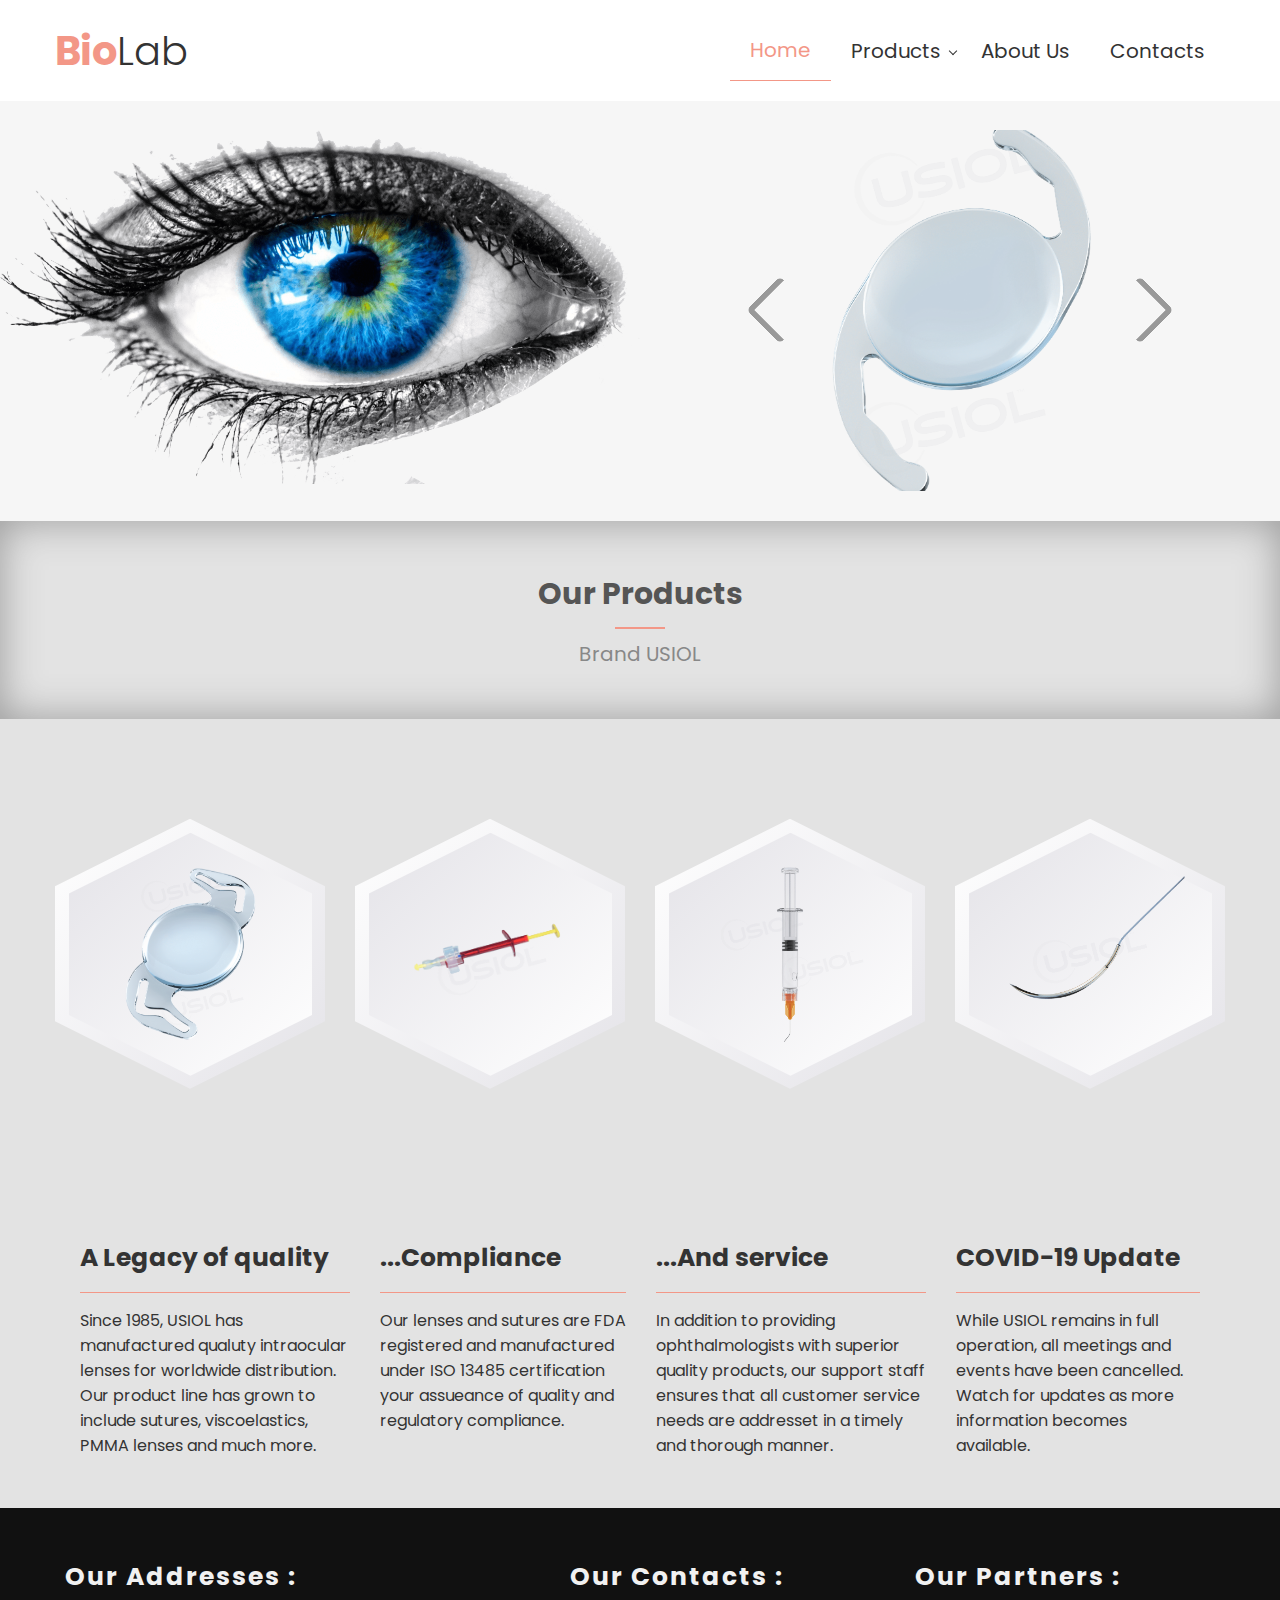
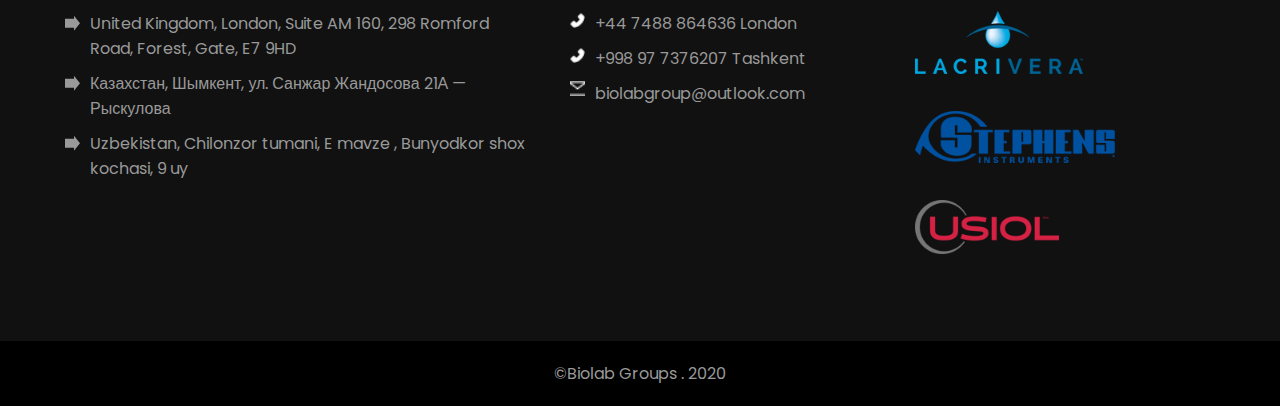
<file: index.html>
<!DOCTYPE html>
<html lang="en">
<head>
    <meta charset="UTF-8">
    <meta name="viewport" content="width=device-width, initial-scale=1.0">
    <!-- Poppins font 300.400.700.900 -->
    <link rel="preconnect" href="https://fonts.gstatic.com">
    <link href="https://fonts.googleapis.com/css2?family=Poppins:wght@300;400;700;900&display=swap" rel="stylesheet">

    <!-- Custom CSS styles -->
    <link rel="stylesheet" href="css/style.css">
    <link rel="stylesheet" href="css/media.css">

    <title>BioLab</title>
</head>
<body>
    
    <!-- ===================================================================
    Header Start 
    =====================================================================-->
    <header class="header">
        <!-- Navigation Start-->
        <nav class="header-nav">
            <div class="container header-nav__container">
                <div class="header-nav__logo">
                    <a href="index.html" class="header-nav__logo_link">Bio<span class="header-nav__logo_span">Lab</span></a>
                </div>
                
                <div class="header-nav__burger">
                    <span class="header-nav__burger_span"></span>
                    <span class="header-nav__burger_span"></span>
                    <span class="header-nav__burger_span"></span>
                </div>
                
                <ul class="header-nav__menu">
                    <li class="header-nav__menu_items">
                        <a href="index.html" class="header-nav__menu_links active">Home</a>
                    </li>
                    <li class="header-nav__menu_items dropdown">
                        <a href="#products" class="header-nav__menu_links">Products</a>
                        <div class="header-nav__menu_dropdown">
                            <a href="lenses.html" class="header-nav__menu_dropdown-link">Intraocular Lenses</a>
                            <a href="injectors.html" class="header-nav__menu_dropdown-link">Lens Injectors</a>
                            <a href="gels.html" class="header-nav__menu_dropdown-link">Viscoelastic Gels</a>
                            <a href="sutures.html" class="header-nav__menu_dropdown-link">Sutures</a>
                        </div>
                    </li>
                    <li class="header-nav__menu_items">
                        <a href="about.html" class="header-nav__menu_links">About Us</a>
                    </li>
                    <li class="header-nav__menu_items">
                        <a href="contacts.html" class="header-nav__menu_links">Contacts</a>
                    </li>
                </ul>
                <!-- Container END -->
            </div>
        </nav>
        
        <div class="header-banner">
            <div class="header-banner__img-box">
                <img src="images/header-img.png" alt="Header-image" class="header-banner__img">
            </div>
            
            <div class="header-banner__slider">
                
                <!-- Slider items -->
                <div class="header-banner__slider-items active">
                    <img src="images/lens/880_Hero-©USIOL.png" alt="" class="header-banner__slider_img">
                    <div class="header-banner__slider_text">
                        <h2 class="header-banner__slider_title">Intraocular Lens</h2>
                        <a href="lenses.html" class="header-banner__slider_link">View</a>
                    </div>
                </div>
                <!-- Slider items -->
                <div class="header-banner__slider-items">
                    <img src="images/injectors/880PL.png" alt="" class="header-banner__slider_img">
                    <div class="header-banner__slider_text">
                        <h2 class="header-banner__slider_title">Lens Injectors</h2>
                        <a href="injectors.html" class="header-banner__slider_link">View</a>
                    </div>
                </div>
                <!-- Slider items -->
                <div class="header-banner__slider-items">
                    <img src="images/syringe/Occulon+HV-SyringeSet-©USIOL.png" alt="" class="header-banner__slider_img">
                    <div class="header-banner__slider_text">
                        <h2 class="header-banner__slider_title">Viscoelastic Gel</h2>
                        <a href="gels.html" class="header-banner__slider_link">View</a>
                    </div>
                </div>
                <!-- Slider items -->
                <div class="header-banner__slider-items">
                    <img src="images/suture/Suture_Needle-©USIOL.png" alt="" class="header-banner__slider_img">
                    <div class="header-banner__slider_text">
                        <h2 class="header-banner__slider_title">Sutures</h2>
                        <a href="sutures.html" class="header-banner__slider_link">View</a>
                    </div>
                </div>
                
                <div class="header-banner__slider_arrows">
                    <div class="header-banner__slider_arrow-prev"><span></span></div>
                    <div class="header-banner__slider_arrow-next"><span></span></div>
                </div>
                
            </div>
        </div>
        
    </header>
    <!-- ===================================================================
    Header END 
    =====================================================================-->
    
    <!-- ===================================================================
    Products Start 
    =====================================================================-->
    <section class="product" id="products">
        <div class="product-top">
            <h2 class="product-top__title">Our Products</h2>
            <div class="product-top__line"></div>
            <p class="product-top__brand">Brand USIOL</p>
        </div>
        
        <div class="product-block">
            <div class="container product-container">
                <!-- Product-Items -->
                <a href="lenses.html" class="product-block__item">
                    <img src="images/lens/867_Hero-©USIOL.png" alt="Lens" class="product-block__img">
                    <div class="product-block__text">
                        <h3 class="product-block__text_title">Intraocular Lenses</h3>
                    </div>
                </a>
                <!-- Product-Items -->
                <a href="injectors.html" class="product-block__item">
                    <img src="images/injectors/880PL.png" alt="Lens" class="product-block__img">
                    <div class="product-block__text">
                        <h3 class="product-block__text_title">Lens Injectors</h3>
                    </div>
                </a>
                <!-- Product-Items -->
                <a href="gels.html" class="product-block__item">
                    <img src="images/syringe/USGel-Syringe-©USIOL.png" alt="Lens" class="product-block__img">
                    <div class="product-block__text">
                        <h3 class="product-block__text_title">Viscoelastic Gels</h3>
                    </div>
                </a>
                <!-- Product-Items -->
                <a href="sutures.html" class="product-block__item">
                    <img src="images/suture/Suture_Needle-©USIOL.png" alt="Lens" class="product-block__img">
                    <div class="product-block__text">
                        <h3 class="product-block__text_title">Sutures</h3>
                    </div>
                </a>
            </div>
        </div>
    </section>
    <!-- ===================================================================
    Products END 
    =====================================================================-->
    
    <!-- ===================================================================
    Info-text Start 
    =====================================================================-->
    <section class="main">
        <div class="container main-container">
            <!-- text -->
            <div class="main-text">
                <h4 class="main-text__title">A Legacy of quality</h4>
                <div class="main-text__line"></div>
                <p class="main-text__text">
                    Since 1985, USIOL has 
                    manufactured qualuty intraocular lenses for worldwide distribution. Our product line has grown to include sutures, viscoelastics, PMMA lenses and much more.
                </p>
            </div>
            <!-- text -->
            <div class="main-text">
                <h4 class="main-text__title">...Compliance</h4>
                <div class="main-text__line"></div>
                <p class="main-text__text">
                    Our lenses and sutures are FDA
                    registered and manufactured 
                    under ISO 13485 certification
                    your assueance of quality and 
                    regulatory compliance.
                </p>
            </div>
            <!-- text -->
            <div class="main-text">
                <h4 class="main-text__title">...And service</h4>
                <div class="main-text__line"></div>
                <p class="main-text__text">
                    In addition to providing ophthalmologists with superior quality products, our support staff ensures that all customer service needs are addresset in a timely and thorough manner.
                </p>
            </div>
            <!-- text -->
            <div class="main-text">
                <h4 class="main-text__title">COVID-19 Update</h4>
                <div class="main-text__line"></div>
                <p class="main-text__text">
                    While USIOL remains in full operation, all meetings and events have been cancelled. Watch for updates as more information becomes available.
                </p>
            </div>
        </div>
    </section>
    <!-- ===================================================================
    Info-text END 
    =====================================================================-->
    
    
    <!-- ===================================================================
    Footer Start 
    =====================================================================-->
    <footer class="footer">
        
        <div class="container footer-container">
            <!-- Footer adresses -->
            <div class="footer-address">
                <h4 class="footer__title">Our Addresses :</h4>
                <p class="footer-address__address">United Kingdom, London, Suite AM 160, 298 Romford Road, Forest, Gate, E7 9HD</p>
                <p class="footer-address__address">Казахстан, Шымкент, ул. Санжар Жандосова 21А — Рыскулова</p>
                <p class="footer-address__address">Uzbekistan, Chilonzor tumani, E mavze , Bunyodkor shox kochasi, 9 uy</p>
            </div>
            <!-- Footer Contacts -->
            <div class="footer-contacts">
                <h4 class="footer__title">Our Contacts :</h4>
                <a href="tel: +447488864636" class="footer__number">+44 7488 864636 London</a>
                <a href="tel: +998977376207" class="footer__number">+998 97 7376207 Tashkent</a>
                <a href="biolabgroup@outlook.com" class="footer__mail">biolabgroup@outlook.com</a>
            </div>
            <!-- Footer Partners -->
            <div class="footer-partners">
                <h4 class="footer__title">Our Partners :</h4>
                
                <a href="https://lacrivera.com/" class="footer-partners__link">
                    <img src="images/partners-1.png" alt="" class="footer-partners__img">
                </a>
                <a href="https://stephensinst.com/" class="footer-partners__link">
                    <img src="images/partners-2.png" alt="" class="footer-partners__img">
                </a>
                <a href="https://usiol.com/" class="footer-partners__link">
                    <img src="images/partners-3.png" alt="" class="footer-partners__img">
                </a>
                
            </div>
        </div>
    </footer>
    <!-- ===================================================================
    Footer END 
    =====================================================================-->
    
    <div class="copyright">
        <p class="copyright">&copy;Biolab Groups . 2020</p>
    </div>
    
    <script src="js/script.js"></script>
</body>
</html>
</file>
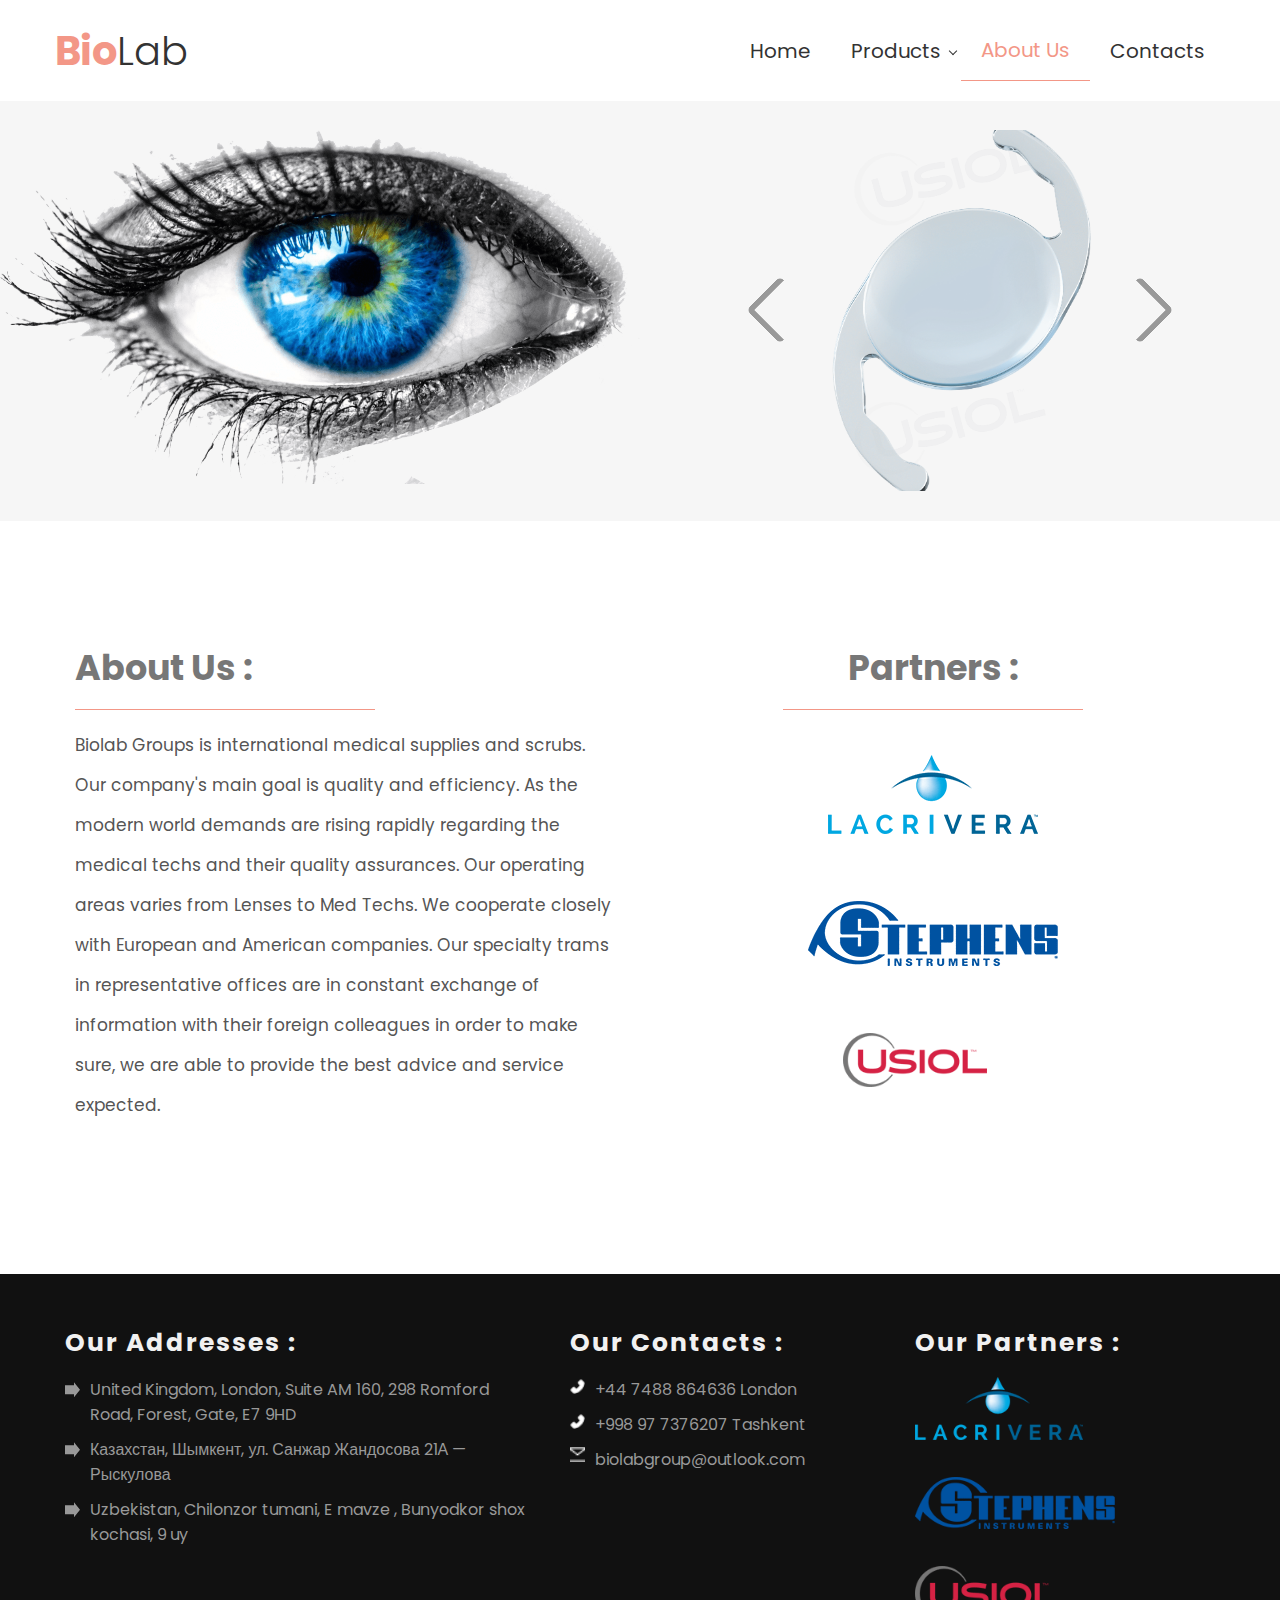
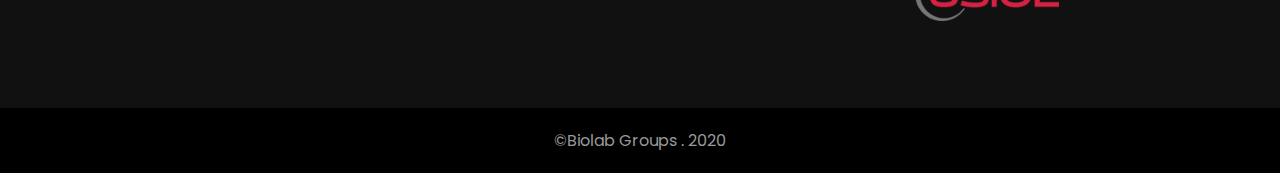
<file: about.html>
<!DOCTYPE html>
<html lang="en">

<head>
    <meta charset="UTF-8">
    <meta name="viewport" content="width=device-width, initial-scale=1.0">

    <!-- Poppins font 300.400.700.900 -->
    <link rel="preconnect" href="https://fonts.gstatic.com">
    <link href="https://fonts.googleapis.com/css2?family=Poppins:wght@300;400;700;900&display=swap" rel="stylesheet">

    <!-- Custom CSS styles -->
    <link rel="stylesheet" href="css/style.css">
    <link rel="stylesheet" href="css/media.css">

    <title>BioLab / About</title>
</head>

<body>

    <!-- ===================================================================
    Header Start 
    =====================================================================-->
    <header class="header">
        <!-- Navigation Start-->
        <nav class="header-nav">
            <div class="container header-nav__container">
                <div class="header-nav__logo">
                    <a href="index.html" class="header-nav__logo_link">Bio<span
                            class="header-nav__logo_span">Lab</span></a>
                </div>

                <div class="header-nav__burger">
                    <span class="header-nav__burger_span"></span>
                    <span class="header-nav__burger_span"></span>
                    <span class="header-nav__burger_span"></span>
                </div>

                <ul class="header-nav__menu">
                    <li class="header-nav__menu_items">
                        <a href="index.html" class="header-nav__menu_links">Home</a>
                    </li>
                    <li class="header-nav__menu_items dropdown">
                        <a href="index.html#products" class="header-nav__menu_links">Products</a>
                        <div class="header-nav__menu_dropdown">
                            <a href="lenses.html" class="header-nav__menu_dropdown-link">Intraocular Lenses</a>
                            <a href="injectors.html" class="header-nav__menu_dropdown-link">Lens Injectors</a>
                            <a href="gels.html" class="header-nav__menu_dropdown-link">Viscoelastic Gels</a>
                            <a href="sutures.html" class="header-nav__menu_dropdown-link">Sutures</a>
                        </div>
                    </li>
                    <li class="header-nav__menu_items">
                        <a href="about.html" class="header-nav__menu_links active">About Us</a>
                    </li>
                    <li class="header-nav__menu_items">
                        <a href="contacts.html" class="header-nav__menu_links">Contacts</a>
                    </li>
                </ul>
                <!-- Container END -->
            </div>
        </nav>

        <div class="header-banner">
            <div class="header-banner__img-box">
                <img src="images/header-img.png" alt="Header-image" class="header-banner__img">
            </div>

            <div class="header-banner__slider">

                <!-- Slider items -->
                <div class="header-banner__slider-items active">
                    <img src="images/lens/880_Hero-©USIOL.png" alt="" class="header-banner__slider_img">
                    <div class="header-banner__slider_text">
                        <h2 class="header-banner__slider_title">Intraocular Lens</h2>
                        <a href="lenses.html" class="header-banner__slider_link">View</a>
                    </div>
                </div>
                <!-- Slider items -->
                <div class="header-banner__slider-items">
                    <img src="images/injectors/880PL.png" alt="" class="header-banner__slider_img">
                    <div class="header-banner__slider_text">
                        <h2 class="header-banner__slider_title">Lens Injectors</h2>
                        <a href="injectors.html" class="header-banner__slider_link">View</a>
                    </div>
                </div>
                <!-- Slider items -->
                <div class="header-banner__slider-items">
                    <img src="images/syringe/Occulon+HV-SyringeSet-©USIOL.png" alt="" class="header-banner__slider_img">
                    <div class="header-banner__slider_text">
                        <h2 class="header-banner__slider_title">Viscoelastic Gel</h2>
                        <a href="gels.html" class="header-banner__slider_link">View</a>
                    </div>
                </div>
                <!-- Slider items -->
                <div class="header-banner__slider-items">
                    <img src="images/suture/Suture_Needle-©USIOL.png" alt="" class="header-banner__slider_img">
                    <div class="header-banner__slider_text">
                        <h2 class="header-banner__slider_title">Sutures</h2>
                        <a href="sutures.html" class="header-banner__slider_link">View</a>
                    </div>
                </div>

                <div class="header-banner__slider_arrows">
                    <div class="header-banner__slider_arrow-prev"><span></span></div>
                    <div class="header-banner__slider_arrow-next"><span></span></div>
                </div>

            </div>
        </div>

    </header>
    <!-- ===================================================================
    Header END 
    =====================================================================-->

    <!-- About Start
    //////////////////////////////////////////////////////////////////////// -->
    <section class="about">
        <div class="container about-container">
            <div class="about-block">
                <h2 class="about-title">About Us :</h2>
                <div class="about-line"></div>
                <p class="about-text">Biolab Groups is international medical supplies and scrubs. Our company's main
                    goal is quality and efficiency. As the modern world demands are rising rapidly regarding the medical
                    techs and their quality assurances. Our operating areas varies from Lenses to Med Techs. We
                    cooperate closely with European and American companies. Our specialty trams in representative
                    offices are in constant exchange of information with their foreign colleagues in order to make sure,
                    we are able to provide the best advice and service expected.</p>
            </div>


            <div class="about-partners">
                <h2 class="about-title">Partners :</h2>
                <div class="about-line"></div>
                <a href="https://lacrivera.com/" class="about-partners__link">
                    <img src="images/partners-1.png" alt="" class="about-partners__img">
                </a>
                <a href="https://stephensinst.com/" class="about-partners__link">
                    <img src="images/partners-2.png" alt="" class="about-partners__img">
                </a>
                <a href="https://usiol.com/" class="about-partners__link">
                    <img src="images/partners-3.png" alt="" class="footer-partners__img">
                </a>
            </div>
        </div>
    </section>
    <!-- ////////////////////////////////////////////////////////////////////////
    About END -->


    <!-- ===================================================================
    Footer Start 
    =====================================================================-->
    <footer class="footer">
        
        <div class="container footer-container">
            <!-- Footer adresses -->
            <div class="footer-address">
                <h4 class="footer__title">Our Addresses :</h4>
                <p class="footer-address__address">United Kingdom, London, Suite AM 160, 298 Romford Road, Forest, Gate, E7 9HD</p>
                <p class="footer-address__address">Казахстан, Шымкент, ул. Санжар Жандосова 21А — Рыскулова</p>
                <p class="footer-address__address">Uzbekistan, Chilonzor tumani, E mavze , Bunyodkor shox kochasi, 9 uy</p>
            </div>
            <!-- Footer Contacts -->
            <div class="footer-contacts">
                <h4 class="footer__title">Our Contacts :</h4>
                <a href="tel: +447488864636" class="footer__number">+44 7488 864636 London</a>
                <a href="tel: +998977376207" class="footer__number">+998 97 7376207 Tashkent</a>
                <a href="biolabgroup@outlook.com" class="footer__mail">biolabgroup@outlook.com</a>
            </div>
            <!-- Footer Partners -->
            <div class="footer-partners">
                <h4 class="footer__title">Our Partners :</h4>
                
                <a href="https://lacrivera.com/" class="footer-partners__link">
                    <img src="images/partners-1.png" alt="" class="footer-partners__img">
                </a>
                <a href="https://stephensinst.com/" class="footer-partners__link">
                    <img src="images/partners-2.png" alt="" class="footer-partners__img">
                </a>
                <a href="https://usiol.com/" class="footer-partners__link">
                    <img src="images/partners-3.png" alt="" class="footer-partners__img">
                </a>
                
            </div>
        </div>
    </footer>
    <!-- ===================================================================
    Footer END 
    =====================================================================-->
    
    <div class="copyright">
        <p class="copyright">&copy;Biolab Groups . 2020</p>
    </div>

    <!-- scripts -->
    <script src="js/script.js"></script>
</body>

</html>
</file>
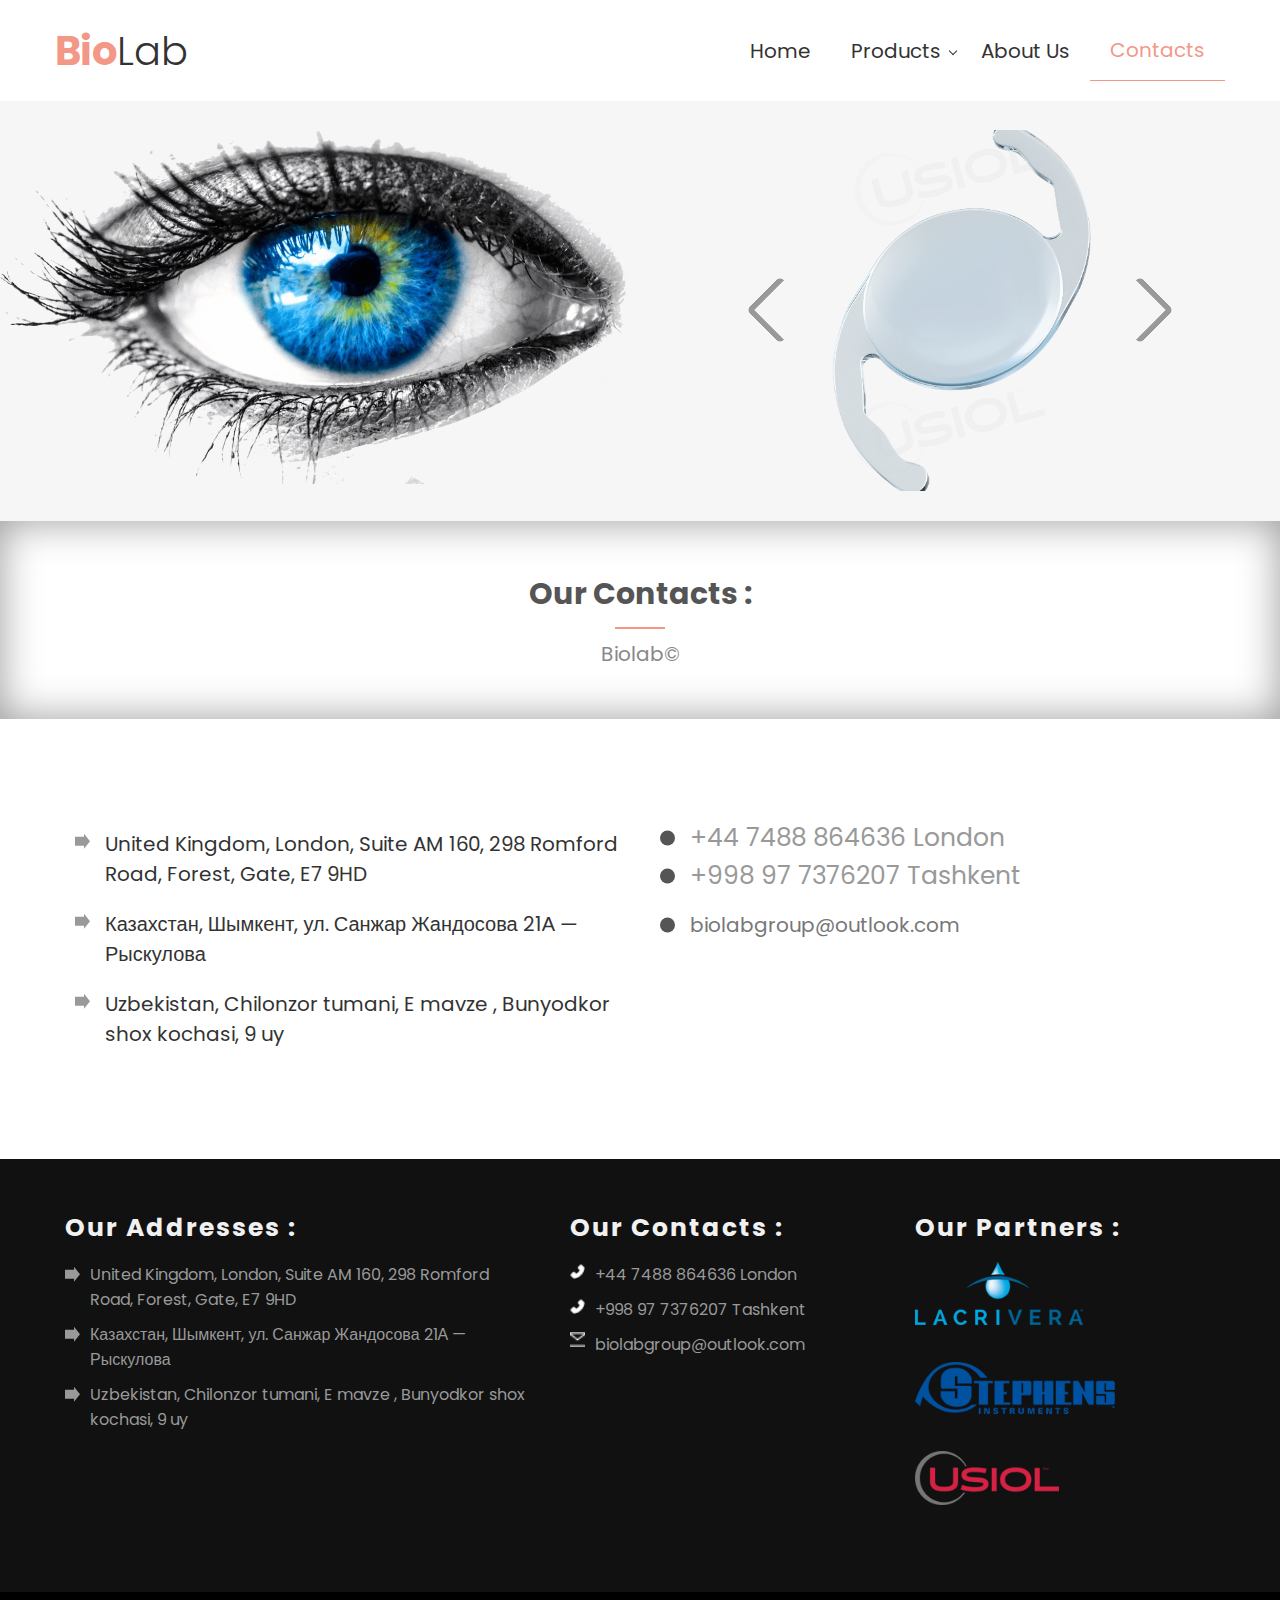
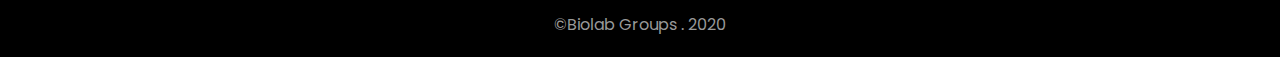
<file: contacts.html>
<!DOCTYPE html>
<html lang="en">
<head>
    <meta charset="UTF-8">
    <meta name="viewport" content="width=device-width, initial-scale=1.0">
    
    <!-- Poppins font 300.400.700.900 -->
    <link rel="preconnect" href="https://fonts.gstatic.com">
    <link href="https://fonts.googleapis.com/css2?family=Poppins:wght@300;400;700;900&display=swap" rel="stylesheet">

    <!-- Custom CSS styles -->
    <link rel="stylesheet" href="css/style.css">
    <link rel="stylesheet" href="css/media.css">
    
    <title>BioLab / Contacts</title>
</head>
<body>
    
    <!-- ===================================================================
    Header Start 
    =====================================================================-->
    <header class="header">
        <!-- Navigation Start-->
        <nav class="header-nav">
            <div class="container header-nav__container">
                <div class="header-nav__logo">
                    <a href="index.html" class="header-nav__logo_link">Bio<span
                            class="header-nav__logo_span">Lab</span></a>
                </div>

                <div class="header-nav__burger">
                    <span class="header-nav__burger_span"></span>
                    <span class="header-nav__burger_span"></span>
                    <span class="header-nav__burger_span"></span>
                </div>

                <ul class="header-nav__menu">
                    <li class="header-nav__menu_items">
                        <a href="index.html" class="header-nav__menu_links">Home</a>
                    </li>
                    <li class="header-nav__menu_items dropdown">
                        <a href="index.html#products" class="header-nav__menu_links">Products</a>
                        <div class="header-nav__menu_dropdown">
                            <a href="lenses.html" class="header-nav__menu_dropdown-link">Intraocular Lenses</a>
                            <a href="injectors.html" class="header-nav__menu_dropdown-link">Lens Injectors</a>
                            <a href="gels.html" class="header-nav__menu_dropdown-link">Viscoelastic Gels</a>
                            <a href="sutures.html" class="header-nav__menu_dropdown-link">Sutures</a>
                        </div>
                    </li>
                    <li class="header-nav__menu_items">
                        <a href="about.html" class="header-nav__menu_links">About Us</a>
                    </li>
                    <li class="header-nav__menu_items">
                        <a href="contacts.html" class="header-nav__menu_links active">Contacts</a>
                    </li>
                </ul>
                <!-- Container END -->
            </div>
        </nav>

        <div class="header-banner">
            <div class="header-banner__img-box">
                <img src="images/header-img.png" alt="Header-image" class="header-banner__img">
            </div>

            <div class="header-banner__slider">

                <!-- Slider items -->
                <div class="header-banner__slider-items active">
                    <img src="images/lens/880_Hero-©USIOL.png" alt="" class="header-banner__slider_img">
                    <div class="header-banner__slider_text">
                        <h2 class="header-banner__slider_title">Intraocular Lens</h2>
                        <a href="lenses.html" class="header-banner__slider_link">View</a>
                    </div>
                </div>
                <!-- Slider items -->
                <div class="header-banner__slider-items">
                    <img src="images/injectors/880PL.png" alt="" class="header-banner__slider_img">
                    <div class="header-banner__slider_text">
                        <h2 class="header-banner__slider_title">Lens Injectors</h2>
                        <a href="injectors.html" class="header-banner__slider_link">View</a>
                    </div>
                </div>
                <!-- Slider items -->
                <div class="header-banner__slider-items">
                    <img src="images/syringe/Occulon+HV-SyringeSet-©USIOL.png" alt="" class="header-banner__slider_img">
                    <div class="header-banner__slider_text">
                        <h2 class="header-banner__slider_title">Viscoelastic Gel</h2>
                        <a href="gels.html" class="header-banner__slider_link">View</a>
                    </div>
                </div>
                <!-- Slider items -->
                <div class="header-banner__slider-items">
                    <img src="images/suture/Suture_Needle-©USIOL.png" alt="" class="header-banner__slider_img">
                    <div class="header-banner__slider_text">
                        <h2 class="header-banner__slider_title">Sutures</h2>
                        <a href="sutures.html" class="header-banner__slider_link">View</a>
                    </div>
                </div>

                <div class="header-banner__slider_arrows">
                    <div class="header-banner__slider_arrow-prev"><span></span></div>
                    <div class="header-banner__slider_arrow-next"><span></span></div>
                </div>

            </div>
        </div>

    </header>
    <!-- ===================================================================
    Header END 
    =====================================================================-->
    
    <!-- Contacts Start
    //////////////////////////////////////////////////////////////////////// -->
    <div class="product-top">
        <h2 class="product-top__title">Our Contacts :</h2>
        <div class="product-top__line"></div>
        <p class="product-top__brand">Biolab&copy;</p>
    </div>
    <section class="contacts">
        <div class="container contacts-container">
            <div class="contacts-address">
                <p class="contacts-address__address_text">United Kingdom, London, Suite AM 160, 298 Romford Road, Forest, Gate, E7 9HD</p>
                <p class="contacts-address__address_text">Казахстан, Шымкент, ул. Санжар Жандосова 21А — Рыскулова</p>
                <p class="contacts-address__address_text">Uzbekistan, Chilonzor tumani, E mavze , Bunyodkor shox kochasi, 9 uy</p>
            </div>
            
            <div class="contacts-number">
            <a href="tel: +447488864636" class="contacts__number">+44 7488 864636 London</a>
            <a href="tel: +998977376207" class="contacts__number">+998 97 7376207 Tashkent</a>
            <a href="biolabgroup@outlook.com" class="contacts__mail">biolabgroup@outlook.com</a>
        </div>
        </div>
        
        
    </section>
    <!-- ////////////////////////////////////////////////////////////////////////
    Contacts END -->
    
    <!-- ===================================================================
    Footer Start 
    =====================================================================-->
    <footer class="footer">
        
        <div class="container footer-container">
            <!-- Footer adresses -->
            <div class="footer-address">
                <h4 class="footer__title">Our Addresses :</h4>
                <p class="footer-address__address">United Kingdom, London, Suite AM 160, 298 Romford Road, Forest, Gate, E7 9HD</p>
                <p class="footer-address__address">Казахстан, Шымкент, ул. Санжар Жандосова 21А — Рыскулова</p>
                <p class="footer-address__address">Uzbekistan, Chilonzor tumani, E mavze , Bunyodkor shox kochasi, 9 uy</p>
            </div>
            <!-- Footer Contacts -->
            <div class="footer-contacts">
                <h4 class="footer__title">Our Contacts :</h4>
                <a href="tel: +447488864636" class="footer__number">+44 7488 864636 London</a>
                <a href="tel: +998977376207" class="footer__number">+998 97 7376207 Tashkent</a>
                <a href="biolabgroup@outlook.com" class="footer__mail">biolabgroup@outlook.com</a>
            </div>
            <!-- Footer Partners -->
            <div class="footer-partners">
                <h4 class="footer__title">Our Partners :</h4>
                
                <a href="https://lacrivera.com/" class="footer-partners__link">
                    <img src="images/partners-1.png" alt="" class="footer-partners__img">
                </a>
                <a href="https://stephensinst.com/" class="footer-partners__link">
                    <img src="images/partners-2.png" alt="" class="footer-partners__img">
                </a>
                <a href="https://usiol.com/" class="footer-partners__link">
                    <img src="images/partners-3.png" alt="" class="footer-partners__img">
                </a>
                
            </div>
        </div>
    </footer>
    <!-- ===================================================================
    Footer END 
    =====================================================================-->
    
    <div class="copyright">
        <p class="copyright">&copy;Biolab Groups . 2020</p>
    </div>
    
    
    <!-- scripts -->
    <script src="js/script.js"></script>
</body>
</html>
</file>
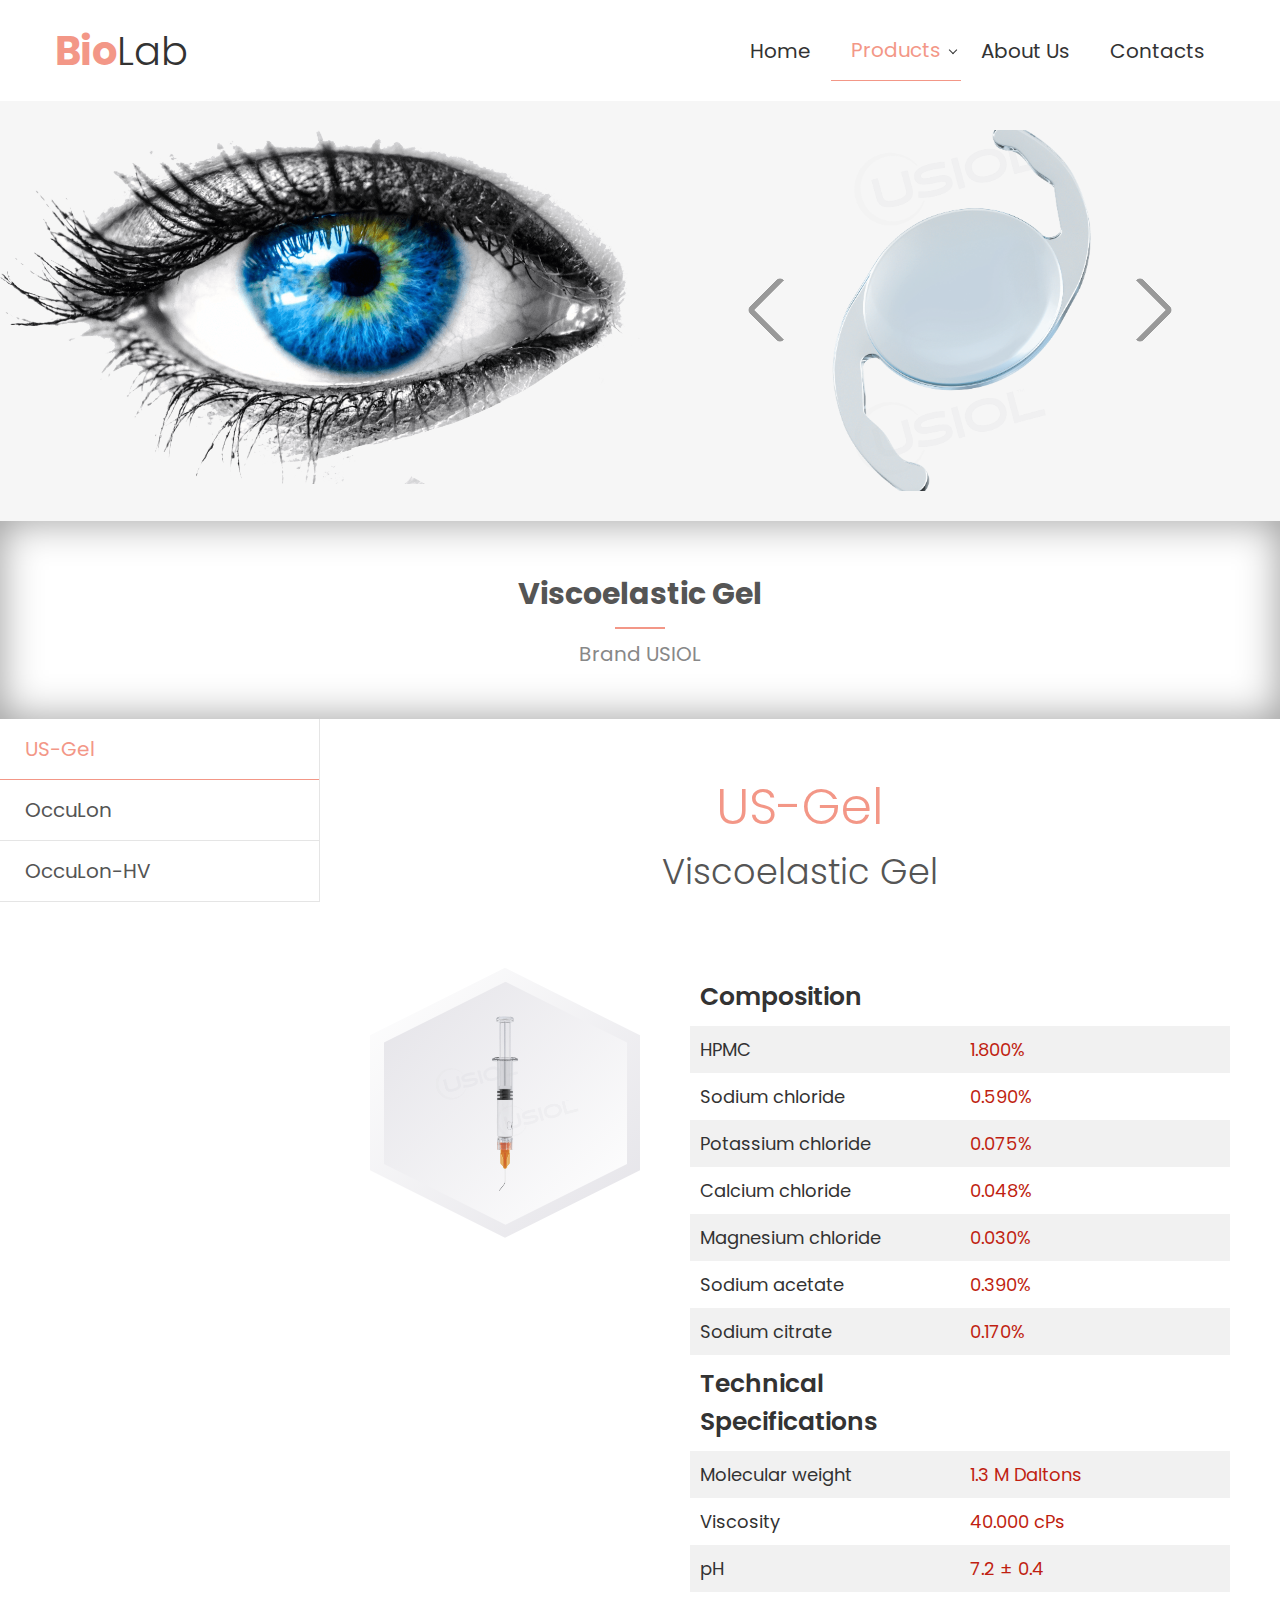
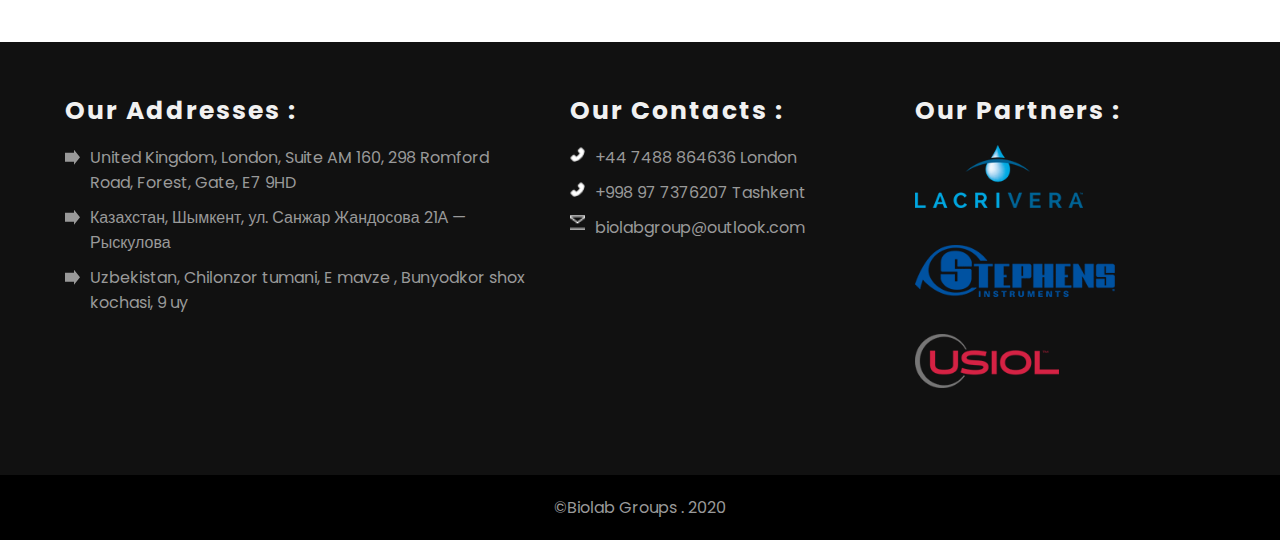
<file: gels.html>
<!DOCTYPE html>
<html lang="en">
<head>
    <meta charset="UTF-8">
    <meta name="viewport" content="width=device-width, initial-scale=1.0">
    
    <!-- Poppins font 300.400.700.900 -->
    <link rel="preconnect" href="https://fonts.gstatic.com">
    <link href="https://fonts.googleapis.com/css2?family=Poppins:wght@300;400;700;900&display=swap" rel="stylesheet">

    <!-- Custom CSS styles -->
    <link rel="stylesheet" href="css/style.css">
    <link rel="stylesheet" href="css/usiol.css">
    <link rel="stylesheet" href="css/media.css">
    <link rel="stylesheet" href="css/usiol-media.css">
    
    <title>BioLab / Viscoelastic Gel</title>
</head>
<body>
    
    
    <!-- ===================================================================
    Header Start 
    =====================================================================-->
    <header class="header">
        <!-- Navigation Start-->
        <nav class="header-nav">
            <div class="container header-nav__container">
                <div class="header-nav__logo">
                    <a href="index.html" class="header-nav__logo_link">Bio<span class="header-nav__logo_span">Lab</span></a>
                </div>
                
                <div class="header-nav__burger">
                    <span class="header-nav__burger_span"></span>
                    <span class="header-nav__burger_span"></span>
                    <span class="header-nav__burger_span"></span>
                </div>
                
                <ul class="header-nav__menu">
                    <li class="header-nav__menu_items">
                        <a href="index.html" class="header-nav__menu_links">Home</a>
                    </li>
                    <li class="header-nav__menu_items dropdown">
                        <a href="index.html#products" class="header-nav__menu_links active">Products</a>
                        <div class="header-nav__menu_dropdown">
                            <a href="lenses.html" class="header-nav__menu_dropdown-link">Intraocular Lenses</a>
                            <a href="injectors.html" class="header-nav__menu_dropdown-link">Lens Injectors</a>
                            <a href="gels.html" class="header-nav__menu_dropdown-link active">Viscoelastic Gels</a>
                            <a href="sutures.html" class="header-nav__menu_dropdown-link">Sutures</a>
                        </div>
                    </li>
                    <li class="header-nav__menu_items">
                        <a href="about.html" class="header-nav__menu_links">About Us</a>
                    </li>
                    <li class="header-nav__menu_items">
                        <a href="contacts.html" class="header-nav__menu_links">Contacts</a>
                    </li>
                </ul>
                <!-- Container END -->
            </div>
        </nav>
        
        <div class="header-banner">
            <div class="header-banner__img-box">
                <img src="images/header-img.png" alt="Header-image" class="header-banner__img">
            </div>
            
            <div class="header-banner__slider">
                
                <!-- Slider items -->
                <div class="header-banner__slider-items active">
                    <img src="images/lens/880_Hero-©USIOL.png" alt="" class="header-banner__slider_img">
                    <div class="header-banner__slider_text">
                        <h2 class="header-banner__slider_title">Intraocular Lens</h2>
                        <a href="lenses.html" class="header-banner__slider_link">View</a>
                    </div>
                </div>
                <!-- Slider items -->
                <div class="header-banner__slider-items">
                    <img src="images/injectors/880PL.png" alt="" class="header-banner__slider_img">
                    <div class="header-banner__slider_text">
                        <h2 class="header-banner__slider_title">Lens Injectors</h2>
                        <a href="injectors.html" class="header-banner__slider_link">View</a>
                    </div>
                </div>
                <!-- Slider items -->
                <div class="header-banner__slider-items">
                    <img src="images/syringe/Occulon+HV-SyringeSet-©USIOL.png" alt="" class="header-banner__slider_img">
                    <div class="header-banner__slider_text">
                        <h2 class="header-banner__slider_title">Viscoelastic Gel</h2>
                        <a href="gels.html" class="header-banner__slider_link">View</a>
                    </div>
                </div>
                <!-- Slider items -->
                <div class="header-banner__slider-items">
                    <img src="images/suture/Suture_Needle-©USIOL.png" alt="" class="header-banner__slider_img">
                    <div class="header-banner__slider_text">
                        <h2 class="header-banner__slider_title">Sutures</h2>
                        <a href="sutures.html" class="header-banner__slider_link">View</a>
                    </div>
                </div>
                
                <div class="header-banner__slider_arrows">
                    <div class="header-banner__slider_arrow-prev"><span></span></div>
                    <div class="header-banner__slider_arrow-next"><span></span></div>
                </div>
                
            </div>
        </div>
        
    </header>
    <!-- ===================================================================
    Header END 
    =====================================================================-->
    
    <!-- =============================================================================
    Lenses Start -->
    <section class="lenses">
        <div class="lenses-top product-top">
            <h2 class="product-top__title">Viscoelastic Gel</h2>
            <div class="product-top__line"></div>
            <p class="product-top__brand">Brand USIOL</p>
        </div>

        <!-- Lenses List block -->
        <div class="lenses-wrapper">
            <div class="lenses-list product-list">

                <ul class="lenses-list__menu">
                    <!-- items -->
                    <li class="lenses-list__menu_item active" data-num="0">US-Gel</li>
                    <!-- items -->
                    <li class="lenses-list__menu_item" data-num="1">OccuLon</li>
                    <!-- items -->
                    <li class="lenses-list__menu_item" data-num="2">OccuLon-HV</li>
                </ul>

            </div>
            <!-- lenses menu END -->

            <!-- Product Lens Content -->
            <div class="lenses-content product-content">
                <!-- */*/*/*/*/*/*/*/*/*/*/*/*/*/*/*/*/*/*/*/*/*/*/*/*/*/*/*/*/*/*/*/*/*/*/*/*/*/*/*/ -->
                <!-- Lens Items -->
                <div class="lenses-content__item product-content__item active">
                    <h2 class="lenses-content__item_brand">US-Gel</h2>
                    <h2 class="lenses-content__item_title">Viscoelastic Gel</h2>

                    <div class="lenses-content__item_wrap">
                        <!-- content image -->
                        <div class="lenses-content__item_img-bx">
                            <div class="product-block__item">
                                <img src="images/syringe/USGel-Syringe-©USIOL.png" alt="Lens"
                                    class="product-block__img lenses-content__item_img">
                            </div>
                        </div>

                        <!-- content description -->
                        <div class="lenses-content__description product-content__description">
                            <!-- description -->
                            <ul class="lenses-content__description-block">
                                <!-- lists -->
                                <li class="lenses-content__description_list">
                                    <span class="lenses-content__description_name model">Composition</span>
                                    <span class="lenses-content__description_item"></span>
                                </li>
                                <!-- lists -->
                                <li class="lenses-content__description_list list-bg">
                                    <span class="lenses-content__description_name">HPMC</span>
                                    <span class="lenses-content__description_item">1.800%</span>
                                </li>
                                <!-- lists -->
                                <li class="lenses-content__description_list">
                                    <span class="lenses-content__description_name">Sodium chloride</span>
                                    <span class="lenses-content__description_item">0.590%</span>
                                </li>
                                <!-- lists -->
                                <li class="lenses-content__description_list list-bg">
                                    <span class="lenses-content__description_name">Potassium chloride</span>
                                    <span class="lenses-content__description_item">0.075%</span>
                                </li>
                                <!-- lists -->
                                <li class="lenses-content__description_list">
                                    <span class="lenses-content__description_name">Calcium chloride</span>
                                    <span class="lenses-content__description_item">0.048%</span>
                                </li>
                                <!-- lists -->
                                <li class="lenses-content__description_list list-bg">
                                    <span class="lenses-content__description_name">Magnesium chloride</span>
                                    <span class="lenses-content__description_item">0.030%</span>
                                </li>
                                <!-- lists -->
                                <li class="lenses-content__description_list">
                                    <span class="lenses-content__description_name">Sodium acetate</span>
                                    <span class="lenses-content__description_item">0.390%</span>
                                </li>
                                <!-- lists -->
                                <li class="lenses-content__description_list list-bg">
                                    <span class="lenses-content__description_name">Sodium citrate</span>
                                    <span class="lenses-content__description_item">0.170%</span>
                                </li>
                                <!-- lists -->
                                <li class="lenses-content__description_list">
                                    <span class="lenses-content__description_name model">Technical Specifications</span>
                                    <span class="lenses-content__description_item"></span>
                                </li>
                                <!-- lists -->
                                <li class="lenses-content__description_list list-bg">
                                    <span class="lenses-content__description_name">Molecular weight</span>
                                    <span class="lenses-content__description_item">1.3 M Daltons</span>
                                </li>
                                <!-- lists -->
                                <li class="lenses-content__description_list">
                                    <span class="lenses-content__description_name">Viscosity</span>
                                    <span class="lenses-content__description_item">40.000 cPs</span>
                                </li>
                                <!-- lists -->
                                <li class="lenses-content__description_list list-bg">
                                    <span class="lenses-content__description_name">pH</span>
                                    <span class="lenses-content__description_item">7.2 &plusmn; 0.4</span>
                                </li>
                                
                            </ul>
                        </div>
                    </div>


                </div>

                <!-- */*/*/*/*/*/*/*/*/*/*/*/*/*/*/*/*/*/*/*/*/*/*/*/*/*/*/*/*/*/*/*/*/*/*/*/*/*/*/*/ -->
                <!-- Lens Items -->
                <div class="lenses-content__item product-content__item">
                    <h2 class="lenses-content__item_brand">Occulon</h2>
                    <h2 class="lenses-content__item_title">Medium viscosity</h2>

                    <div class="lenses-content__item_wrap">
                        <!-- content image -->
                        <div class="lenses-content__item_img-bx">
                            <div class="product-block__item">
                                <img src="images/syringe/Occulon_Syringe-Vertical-©USIOL.png" alt="Lens"
                                    class="product-block__img lenses-content__item_img">
                            </div>
                        </div>

                        <!-- content description -->
                        <div class="lenses-content__description product-content__description">
                            <!-- description -->
                            <ul class="lenses-content__description-block">
                                <!-- lists -->
                                <li class="lenses-content__description_list">
                                    <span class="lenses-content__description_name model">Composition</span>
                                    <span class="lenses-content__description_item"></span>
                                </li>
                                <!-- lists -->
                                <li class="lenses-content__description_list list-bg">
                                    <span class="lenses-content__description_name">Sodium hyaluronate</span>
                                    <span class="lenses-content__description_item">20mg</span>
                                </li>
                                <!-- lists -->
                                <li class="lenses-content__description_list">
                                    <span class="lenses-content__description_name">Sodium chloride</span>
                                    <span class="lenses-content__description_item">6.4mg</span>
                                </li>
                                <!-- lists -->
                                <li class="lenses-content__description_list list-bg">
                                    <span class="lenses-content__description_name">Potassium chloride</span>
                                    <span class="lenses-content__description_item">0.75mg</span>
                                </li>
                                <!-- lists -->
                                <li class="lenses-content__description_list">
                                    <span class="lenses-content__description_name">Calcium chloride</span>
                                    <span class="lenses-content__description_item">0.48mg</span>
                                </li>
                                <!-- lists -->
                                <li class="lenses-content__description_list list-bg">
                                    <span class="lenses-content__description_name">Magnesium chloride</span>
                                    <span class="lenses-content__description_item">0.3mg</span>
                                </li>
                                <!-- lists -->
                                <li class="lenses-content__description_list">
                                    <span class="lenses-content__description_name">Sodium acetate</span>
                                    <span class="lenses-content__description_item">3.9mg</span>
                                </li>
                                <!-- lists -->
                                <li class="lenses-content__description_list list-bg">
                                    <span class="lenses-content__description_name">Sodium citrate</span>
                                    <span class="lenses-content__description_item">1.7mg</span>
                                </li>
                                <!-- ///////////////// -->
                                <!-- lists -->
                                <li class="lenses-content__description_list">
                                    <span class="lenses-content__description_name model">Technical Specifications</span>
                                    <span class="lenses-content__description_item"></span>
                                </li>
                                <!-- lists -->
                                <li class="lenses-content__description_list list-bg">
                                    <span class="lenses-content__description_name">Molecular weight</span>
                                    <span class="lenses-content__description_item">2.0 M Daltons</span>
                                </li>
                                <!-- lists -->
                                <li class="lenses-content__description_list">
                                    <span class="lenses-content__description_name">Viscosity</span>
                                    <span class="lenses-content__description_item">50.000 cPs</span>
                                </li>
                                <!-- lists -->
                                <li class="lenses-content__description_list list-bg">
                                    <span class="lenses-content__description_name">pH</span>
                                    <span class="lenses-content__description_item">7.2 &plusmn; 0.4</span>
                                </li>
                                
                            </ul>
                        </div>
                    </div>


                </div>
                
                <!-- */*/*/*/*/*/*/*/*/*/*/*/*/*/*/*/*/*/*/*/*/*/*/*/*/*/*/*/*/*/*/*/*/*/*/*/*/*/*/*/ -->
                <!-- Lens Items -->
                <div class="lenses-content__item product-content__item">
                    <h2 class="lenses-content__item_brand">Occulon-HV</h2>
                    <h2 class="lenses-content__item_title">Medium viscosity</h2>

                    <div class="lenses-content__item_wrap">
                        <!-- content image -->
                        <div class="lenses-content__item_img-bx">
                            <div class="product-block__item">
                                <img src="images/syringe/Occulon-HV_Syringe-Vertical-©USIOL.png" alt="Lens"
                                    class="product-block__img lenses-content__item_img">
                            </div>
                        </div>

                        <!-- content description -->
                        <div class="lenses-content__description product-content__description">
                            <!-- description -->
                            <ul class="lenses-content__description-block">
                                <!-- lists -->
                                <li class="lenses-content__description_list">
                                    <span class="lenses-content__description_name model">Composition</span>
                                    <span class="lenses-content__description_item"></span>
                                </li>
                                <!-- lists -->
                                <li class="lenses-content__description_list list-bg">
                                    <span class="lenses-content__description_name">Sodium hyaluronate</span>
                                    <span class="lenses-content__description_item">16mg</span>
                                </li>
                                <!-- lists -->
                                <li class="lenses-content__description_list">
                                    <span class="lenses-content__description_name">Sodium chloride</span>
                                    <span class="lenses-content__description_item">8.5mg</span>
                                </li>
                                <!-- lists -->
                                <li class="lenses-content__description_list list-bg">
                                    <span class="lenses-content__description_name">Disodium hydrogen - phosphate</span>
                                    <span class="lenses-content__description_item">0.536mg</span>
                                </li>
                                <!-- lists -->
                                <li class="lenses-content__description_list">
                                    <span class="lenses-content__description_name">Sodium dihydrogen - phosphate</span>
                                    <span class="lenses-content__description_item">0.045mg</span>
                                </li>
                                <!-- lists -->
                                <li class="lenses-content__description_list list-bg">
                                    <span class="lenses-content__description_name">Water for injection</span>
                                    <span class="lenses-content__description_item">q.s.</span>
                                </li>
                                
                            </ul>
                        </div>
                    </div>


                </div>

                <!-- content end -->
            </div>
        </div>
        <!--Wrapper END-->


    </section>
    <!-- Gels END
    ============================================================================= -->
    
    <!-- ===================================================================
    Footer Start 
    =====================================================================-->
    <footer class="footer">
        
        <div class="container footer-container">
            <!-- Footer adresses -->
            <div class="footer-address">
                <h4 class="footer__title">Our Addresses :</h4>
                <p class="footer-address__address">United Kingdom, London, Suite AM 160, 298 Romford Road, Forest, Gate, E7 9HD</p>
                <p class="footer-address__address">Казахстан, Шымкент, ул. Санжар Жандосова 21А — Рыскулова</p>
                <p class="footer-address__address">Uzbekistan, Chilonzor tumani, E mavze , Bunyodkor shox kochasi, 9 uy</p>
            </div>
            <!-- Footer Contacts -->
            <div class="footer-contacts">
                <h4 class="footer__title">Our Contacts :</h4>
                <a href="tel: +447488864636" class="footer__number">+44 7488 864636 London</a>
                <a href="tel: +998977376207" class="footer__number">+998 97 7376207 Tashkent</a>
                <a href="biolabgroup@outlook.com" class="footer__mail">biolabgroup@outlook.com</a>
            </div>
            <!-- Footer Partners -->
            <div class="footer-partners">
                <h4 class="footer__title">Our Partners :</h4>
                
                <a href="https://lacrivera.com/" class="footer-partners__link">
                    <img src="images/partners-1.png" alt="" class="footer-partners__img">
                </a>
                <a href="https://stephensinst.com/" class="footer-partners__link">
                    <img src="images/partners-2.png" alt="" class="footer-partners__img">
                </a>
                <a href="https://usiol.com/" class="footer-partners__link">
                    <img src="images/partners-3.png" alt="" class="footer-partners__img">
                </a>
                
            </div>
        </div>
    </footer>
    <!-- ===================================================================
    Footer END 
    =====================================================================-->
    
    <div class="copyright">
        <p class="copyright">&copy;Biolab Groups . 2020</p>
    </div>
    
    <!-- scripts -->
    <script src="js/script.js"></script>
    <script src="js/usiol.js"></script>
</body>
</html>
</file>
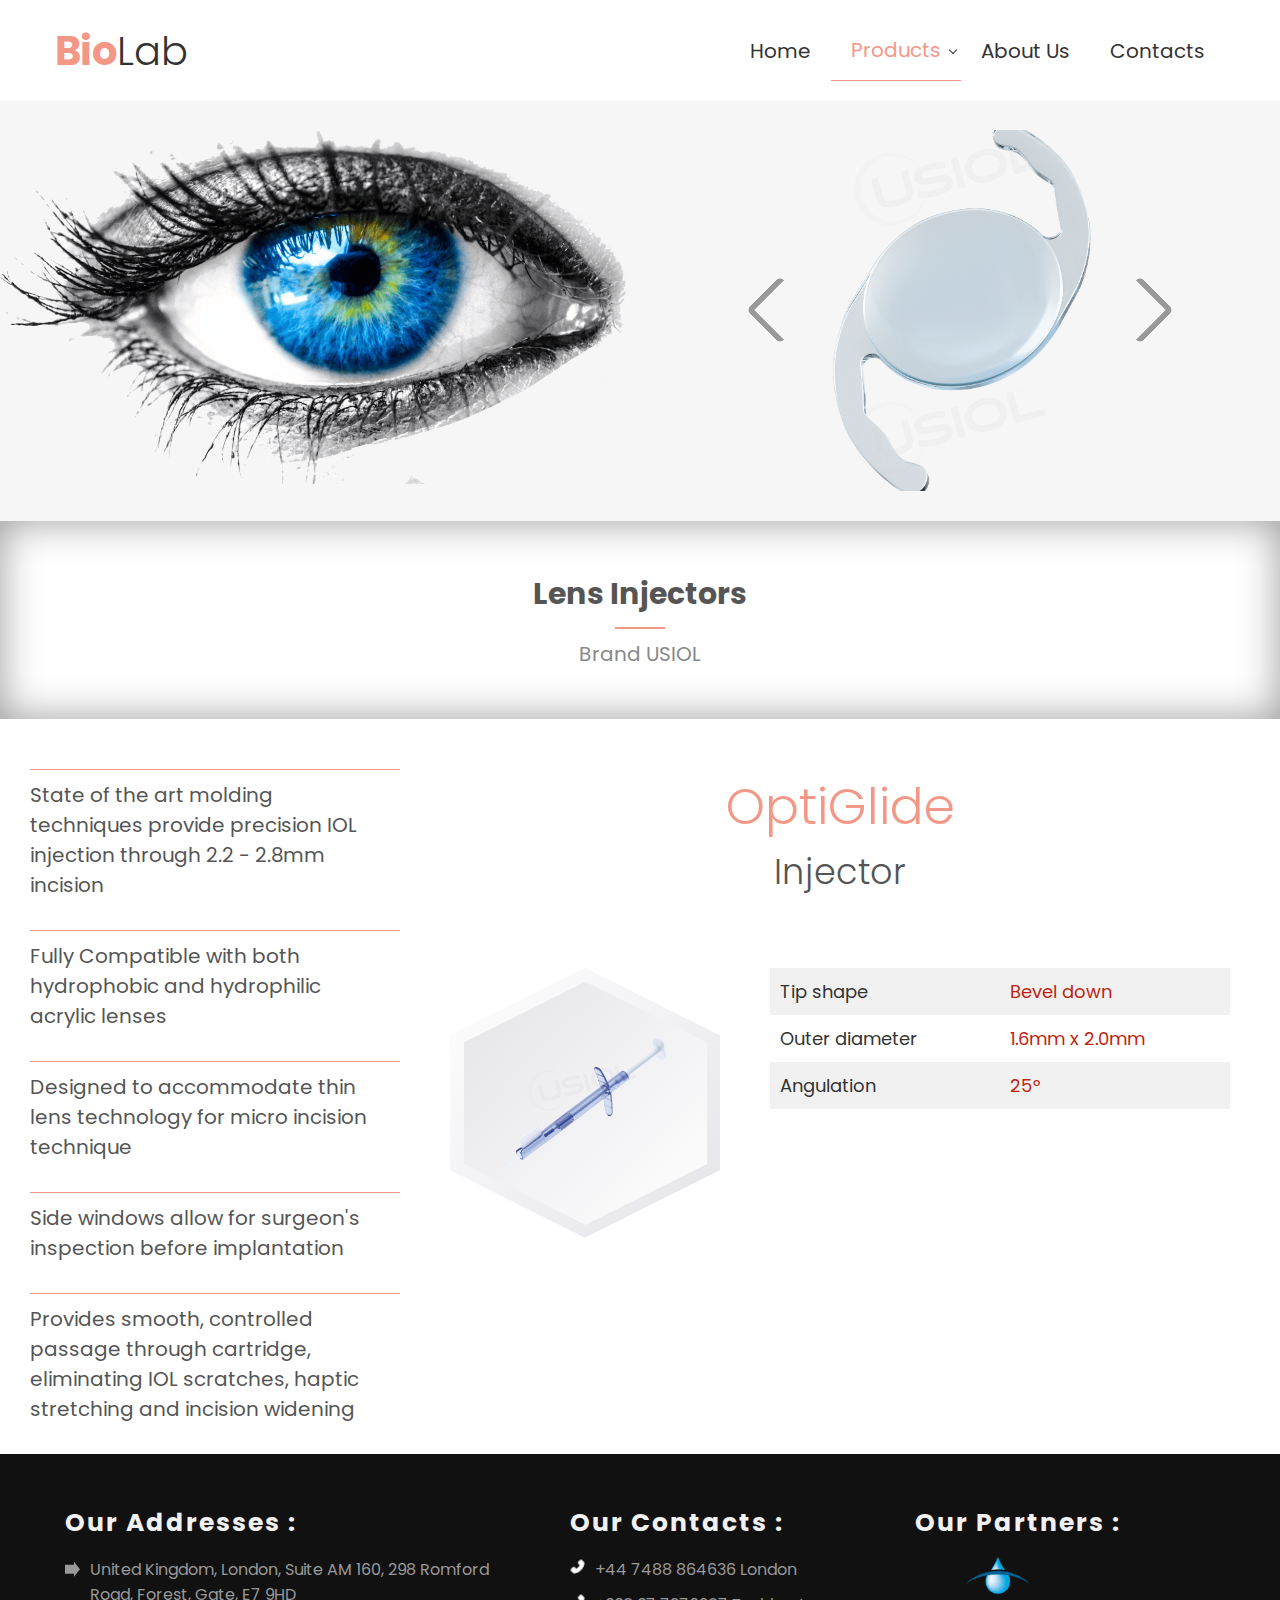
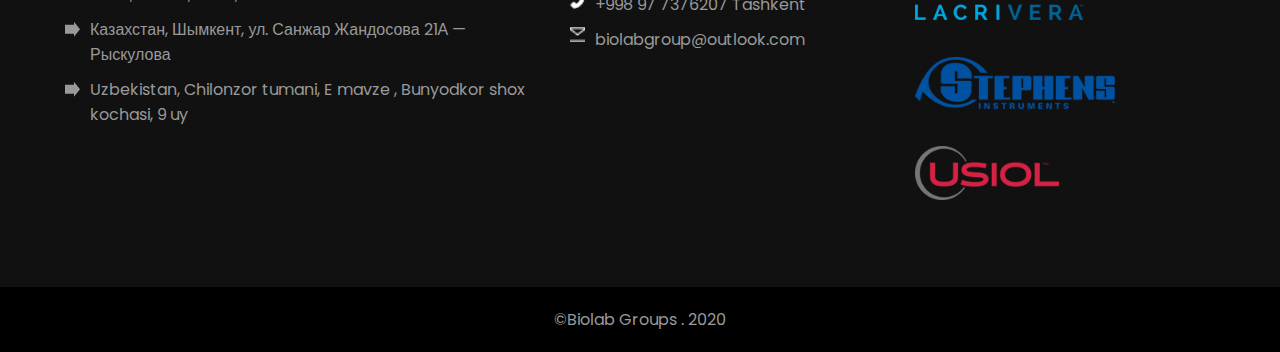
<file: injectors.html>
<!DOCTYPE html>
<html lang="en">
<head>
    <meta charset="UTF-8">
    <meta name="viewport" content="width=device-width, initial-scale=1.0">
    
    <!-- Poppins font 300.400.700.900 -->
    <link rel="preconnect" href="https://fonts.gstatic.com">
    <link href="https://fonts.googleapis.com/css2?family=Poppins:wght@300;400;700;900&display=swap" rel="stylesheet">

    <!-- Custom CSS styles -->
    <link rel="stylesheet" href="css/style.css">
    <link rel="stylesheet" href="css/usiol.css">
    <link rel="stylesheet" href="css/media.css">
    <link rel="stylesheet" href="css/usiol-media.css">
    
    <title>BioLab / Lens Injectors</title>
</head>
<body>
    
    <!-- ===================================================================
    Header Start 
    =====================================================================-->
    <header class="header">
        <!-- Navigation Start-->
        <nav class="header-nav">
            <div class="container header-nav__container">
                <div class="header-nav__logo">
                    <a href="index.html" class="header-nav__logo_link">Bio<span class="header-nav__logo_span">Lab</span></a>
                </div>
                
                <div class="header-nav__burger">
                    <span class="header-nav__burger_span"></span>
                    <span class="header-nav__burger_span"></span>
                    <span class="header-nav__burger_span"></span>
                </div>
                
                <ul class="header-nav__menu">
                    <li class="header-nav__menu_items">
                        <a href="index.html" class="header-nav__menu_links">Home</a>
                    </li>
                    <li class="header-nav__menu_items dropdown">
                        <a href="index.html#products" class="header-nav__menu_links active">Products</a>
                        <div class="header-nav__menu_dropdown">
                            <a href="lenses.html" class="header-nav__menu_dropdown-link">Intraocular Lenses</a>
                            <a href="injectors.html" class="header-nav__menu_dropdown-link active">Lens Injectors</a>
                            <a href="gels.html" class="header-nav__menu_dropdown-link">Viscoelastic Gels</a>
                            <a href="sutures.html" class="header-nav__menu_dropdown-link">Sutures</a>
                        </div>
                    </li>
                    <li class="header-nav__menu_items">
                        <a href="about.html" class="header-nav__menu_links">About Us</a>
                    </li>
                    <li class="header-nav__menu_items">
                        <a href="contacts.html" class="header-nav__menu_links">Contacts</a>
                    </li>
                </ul>
                <!-- Container END -->
            </div>
        </nav>
        
        <div class="header-banner">
            <div class="header-banner__img-box">
                <img src="images/header-img.png" alt="Header-image" class="header-banner__img">
            </div>
            
            <div class="header-banner__slider">
                
                <!-- Slider items -->
                <div class="header-banner__slider-items active">
                    <img src="images/lens/880_Hero-©USIOL.png" alt="" class="header-banner__slider_img">
                    <div class="header-banner__slider_text">
                        <h2 class="header-banner__slider_title">Intraocular Lens</h2>
                        <a href="lenses.html" class="header-banner__slider_link">View</a>
                    </div>
                </div>
                <!-- Slider items -->
                <div class="header-banner__slider-items">
                    <img src="images/injectors/880PL.png" alt="" class="header-banner__slider_img">
                    <div class="header-banner__slider_text">
                        <h2 class="header-banner__slider_title">Lens Injectors</h2>
                        <a href="injectors.html" class="header-banner__slider_link">View</a>
                    </div>
                </div>
                <!-- Slider items -->
                <div class="header-banner__slider-items">
                    <img src="images/syringe/Occulon+HV-SyringeSet-©USIOL.png" alt="" class="header-banner__slider_img">
                    <div class="header-banner__slider_text">
                        <h2 class="header-banner__slider_title">Viscoelastic Gel</h2>
                        <a href="gels.html" class="header-banner__slider_link">View</a>
                    </div>
                </div>
                <!-- Slider items -->
                <div class="header-banner__slider-items">
                    <img src="images/suture/Suture_Needle-©USIOL.png" alt="" class="header-banner__slider_img">
                    <div class="header-banner__slider_text">
                        <h2 class="header-banner__slider_title">Sutures</h2>
                        <a href="sutures.html" class="header-banner__slider_link">View</a>
                    </div>
                </div>
                
                <div class="header-banner__slider_arrows">
                    <div class="header-banner__slider_arrow-prev"><span></span></div>
                    <div class="header-banner__slider_arrow-next"><span></span></div>
                </div>
                
            </div>
        </div>
        
    </header>
    <!-- ===================================================================
    Header END 
    =====================================================================-->
    
    
    <!-- Injectors
    ///////////////////////////////////////////////////////////////////////// -->
    <section class="injectors">
        <div class="lenses-top product-top">
            <h2 class="product-top__title">Lens Injectors</h2>
            <div class="product-top__line"></div>
            <p class="product-top__brand">Brand USIOL</p>
        </div>
        
        <div class="injectors-wrapper lenses-wrapper">
            <div class="injectors-list lenses-list product-list">

                <ul class="injectors-list__menu lenses-list__menu">
                    <!-- items -->
                    <li class="injectors-list__des_item">State of the art molding techniques provide precision IOL injection through 2.2 - 2.8mm incision</li>
                    <!-- items -->
                    <li class="injectors-list__des_item">Fully Compatible with both hydrophobic and hydrophilic acrylic lenses</li>
                    <!-- items -->
                    <li class="injectors-list__des_item">Designed to accommodate thin lens technology for micro incision technique</li>
                    <!-- items -->
                    <li class="injectors-list__des_item">Side windows allow for surgeon's inspection before implantation</li>
                    <!-- items -->
                    <li class="injectors-list__des_item">Provides smooth, controlled passage through cartridge, eliminating IOL scratches, haptic stretching and incision widening</li>
                    
                </ul>

            </div>

            <div class="injectors-content__item lenses-content__item product-content__item active">
                <h2 class="lenses-content__item_brand">OptiGlide</h2>
                <h2 class="lenses-content__item_title">Injector</h2>

                <div class="lenses-content__item_wrap">
                    <!-- content image -->
                    <div class="lenses-content__item_img-bx">
                        <div class="product-block__item">
                            <img src="images/injectors/Injector.png" alt="Lens"
                                class="product-block__img lenses-content__item_img">
                        </div>
                    </div>

                    <!-- content description -->
                    <div class="lenses-content__description product-content__description">
                        <!-- description -->
                        <ul class="lenses-content__description-block">
                            <!-- lists -->
                            <li class="lenses-content__description_list list-bg">
                                <span class="lenses-content__description_name">Tip shape</span>
                                <span class="lenses-content__description_item">Bevel down</span>
                            </li>
                            <!-- lists -->
                            <li class="lenses-content__description_list">
                                <span class="lenses-content__description_name">Outer diameter</span>
                                <span class="lenses-content__description_item">1.6mm x 2.0mm</span>
                            </li>
                            <!-- lists -->
                            <li class="lenses-content__description_list list-bg">
                                <span class="lenses-content__description_name">Angulation</span>
                                <span class="lenses-content__description_item">25&deg;</span>
                            </li>
                            
                        </ul>
                    </div>
                </div>


            </div>
        </div>
        
    </section>
    <!--/////////////////////////////////////////////////////////////////////////
    Injectors END  -->
    
    <!-- ===================================================================
    Footer Start 
    =====================================================================-->
    <footer class="footer">
        
        <div class="container footer-container">
            <!-- Footer adresses -->
            <div class="footer-address">
                <h4 class="footer__title">Our Addresses :</h4>
                <p class="footer-address__address">United Kingdom, London, Suite AM 160, 298 Romford Road, Forest, Gate, E7 9HD</p>
                <p class="footer-address__address">Казахстан, Шымкент, ул. Санжар Жандосова 21А — Рыскулова</p>
                <p class="footer-address__address">Uzbekistan, Chilonzor tumani, E mavze , Bunyodkor shox kochasi, 9 uy</p>
            </div>
            <!-- Footer Contacts -->
            <div class="footer-contacts">
                <h4 class="footer__title">Our Contacts :</h4>
                <a href="tel: +447488864636" class="footer__number">+44 7488 864636 London</a>
                <a href="tel: +998977376207" class="footer__number">+998 97 7376207 Tashkent</a>
                <a href="biolabgroup@outlook.com" class="footer__mail">biolabgroup@outlook.com</a>
            </div>
            <!-- Footer Partners -->
            <div class="footer-partners">
                <h4 class="footer__title">Our Partners :</h4>
                
                <a href="https://lacrivera.com/" class="footer-partners__link">
                    <img src="images/partners-1.png" alt="" class="footer-partners__img">
                </a>
                <a href="https://stephensinst.com/" class="footer-partners__link">
                    <img src="images/partners-2.png" alt="" class="footer-partners__img">
                </a>
                <a href="https://usiol.com/" class="footer-partners__link">
                    <img src="images/partners-3.png" alt="" class="footer-partners__img">
                </a>
                
            </div>
        </div>
    </footer>
    <!-- ===================================================================
    Footer END 
    =====================================================================-->
    
    <div class="copyright">
        <p class="copyright">&copy;Biolab Groups . 2020</p>
    </div>
    
    <!-- scripts -->
    <script src="js/script.js"></script>
    <script src="js/usiol.js"></script>
</body>
</html>
</file>
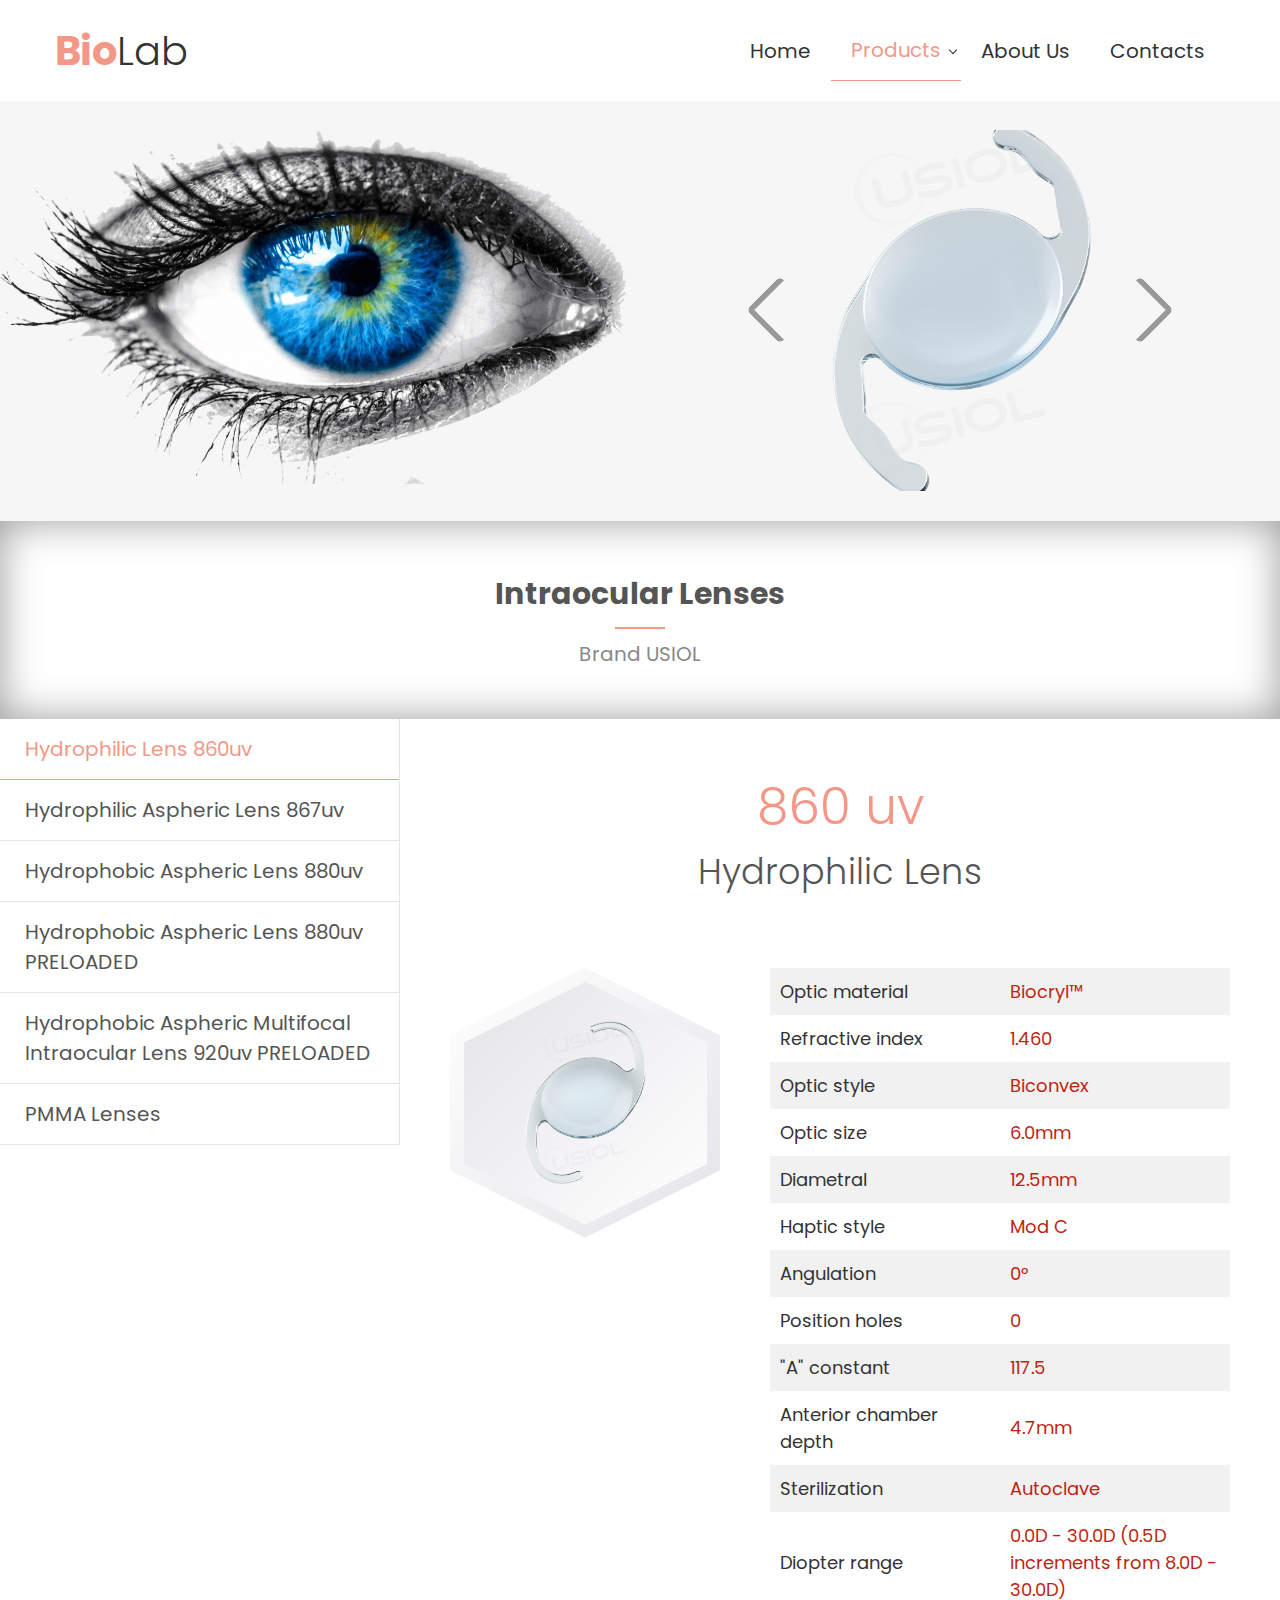
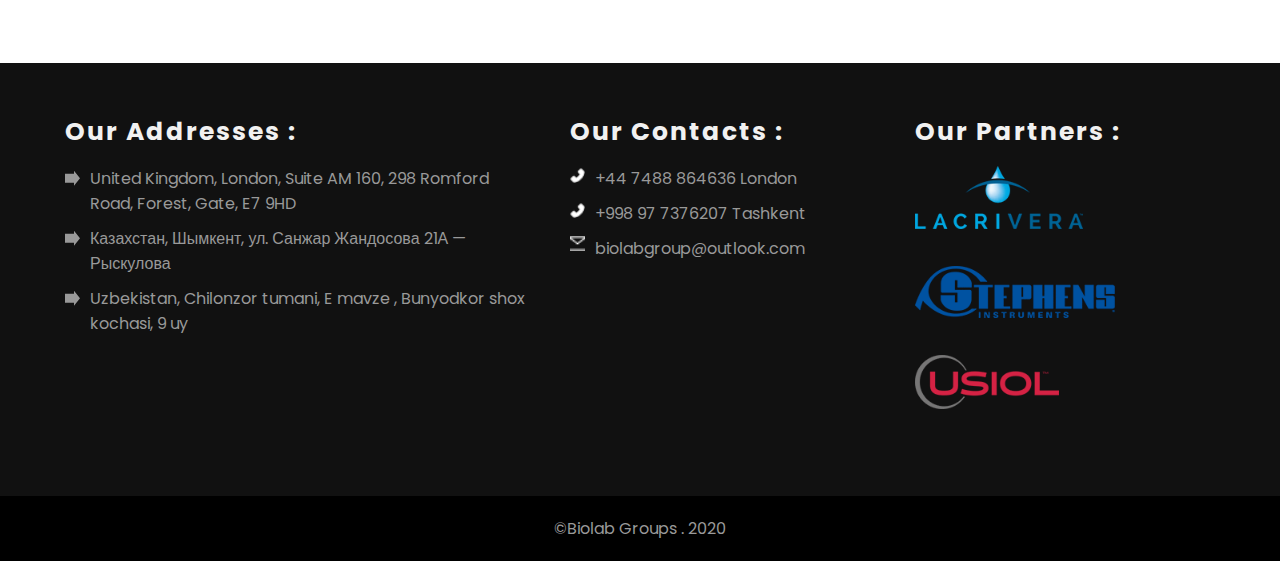
<file: lenses.html>
<!DOCTYPE html>
<html lang="en">

<head>
    <meta charset="UTF-8">
    <meta name="viewport" content="width=device-width, initial-scale=1.0">

    <!-- Poppins font 300.400.700.900 -->
    <link rel="preconnect" href="https://fonts.gstatic.com">
    <link href="https://fonts.googleapis.com/css2?family=Poppins:wght@300;400;700;900&display=swap" rel="stylesheet">

    <!-- Custom CSS styles -->
    <link rel="stylesheet" href="css/style.css">
    <link rel="stylesheet" href="css/usiol.css">
    <link rel="stylesheet" href="css/media.css">
    <link rel="stylesheet" href="css/usiol-media.css">

    <title>BioLab / Intraocular Lenses</title>
</head>

<body>

    <!-- ===================================================================
    Header Start 
    =====================================================================-->
    <header class="header">
        <!-- Navigation Start-->
        <nav class="header-nav">
            <div class="container header-nav__container">
                <div class="header-nav__logo">
                    <a href="index.html" class="header-nav__logo_link">Bio<span class="header-nav__logo_span">Lab</span></a>
                </div>
                
                <div class="header-nav__burger">
                    <span class="header-nav__burger_span"></span>
                    <span class="header-nav__burger_span"></span>
                    <span class="header-nav__burger_span"></span>
                </div>
                
                <ul class="header-nav__menu">
                    <li class="header-nav__menu_items">
                        <a href="index.html" class="header-nav__menu_links">Home</a>
                    </li>
                    <li class="header-nav__menu_items dropdown">
                        <a href="index.html#products" class="header-nav__menu_links active">Products</a>
                        <div class="header-nav__menu_dropdown">
                            <a href="lenses.html" class="header-nav__menu_dropdown-link active">Intraocular Lenses</a>
                            <a href="injectors.html" class="header-nav__menu_dropdown-link">Lens Injectors</a>
                            <a href="gels.html" class="header-nav__menu_dropdown-link">Viscoelastic Gels</a>
                            <a href="sutures.html" class="header-nav__menu_dropdown-link">Sutures</a>
                        </div>
                    </li>
                    <li class="header-nav__menu_items">
                        <a href="about.html" class="header-nav__menu_links">About Us</a>
                    </li>
                    <li class="header-nav__menu_items">
                        <a href="contacts.html" class="header-nav__menu_links">Contacts</a>
                    </li>
                </ul>
                <!-- Container END -->
            </div>
        </nav>
        
        <div class="header-banner">
            <div class="header-banner__img-box">
                <img src="images/header-img.png" alt="Header-image" class="header-banner__img">
            </div>
            
            <div class="header-banner__slider">
                
                <!-- Slider items -->
                <div class="header-banner__slider-items active">
                    <img src="images/lens/880_Hero-©USIOL.png" alt="" class="header-banner__slider_img">
                    <div class="header-banner__slider_text">
                        <h2 class="header-banner__slider_title">Intraocular Lens</h2>
                        <a href="lenses.html" class="header-banner__slider_link">View</a>
                    </div>
                </div>
                <!-- Slider items -->
                <div class="header-banner__slider-items">
                    <img src="images/injectors/880PL.png" alt="" class="header-banner__slider_img">
                    <div class="header-banner__slider_text">
                        <h2 class="header-banner__slider_title">Lens Injectors</h2>
                        <a href="injectors.html" class="header-banner__slider_link">View</a>
                    </div>
                </div>
                <!-- Slider items -->
                <div class="header-banner__slider-items">
                    <img src="images/syringe/Occulon+HV-SyringeSet-©USIOL.png" alt="" class="header-banner__slider_img">
                    <div class="header-banner__slider_text">
                        <h2 class="header-banner__slider_title">Viscoelastic Gel</h2>
                        <a href="gels.html" class="header-banner__slider_link">View</a>
                    </div>
                </div>
                <!-- Slider items -->
                <div class="header-banner__slider-items">
                    <img src="images/suture/Suture_Needle-©USIOL.png" alt="" class="header-banner__slider_img">
                    <div class="header-banner__slider_text">
                        <h2 class="header-banner__slider_title">Sutures</h2>
                        <a href="sutures.html" class="header-banner__slider_link">View</a>
                    </div>
                </div>
                
                <div class="header-banner__slider_arrows">
                    <div class="header-banner__slider_arrow-prev"><span></span></div>
                    <div class="header-banner__slider_arrow-next"><span></span></div>
                </div>
                
            </div>
        </div>
        
    </header>
    <!-- ===================================================================
    Header END 
    =====================================================================-->

    <!-- =============================================================================
    Lenses Start -->
    <section class="lenses">
        <div class="lenses-top product-top">
            <h2 class="product-top__title">Intraocular Lenses</h2>
            <div class="product-top__line"></div>
            <p class="product-top__brand">Brand USIOL</p>
        </div>

        <!-- Lenses List block -->
        <div class="lenses-wrapper">
            <div class="lenses-list product-list">

                <ul class="lenses-list__menu">
                    <!-- items -->
                    <li class="lenses-list__menu_item active" data-num="0">Hydrophilic Lens 860uv</li>
                    <!-- items -->
                    <li class="lenses-list__menu_item" data-num="1">Hydrophilic Aspheric Lens 867uv</li>
                    <!-- items -->
                    <li class="lenses-list__menu_item" data-num="2">Hydrophobic Aspheric Lens 880uv</li>
                    <!-- items -->
                    <li class="lenses-list__menu_item" data-num="3">Hydrophobic Aspheric Lens 880uv PRELOADED</li>
                    <!-- items -->
                    <li class="lenses-list__menu_item" data-num="4">Hydrophobic Aspheric Multifocal Intraocular Lens
                        920uv PRELOADED</li>
                    <!-- items -->
                    <li class="lenses-list__menu_item" data-num="5">PMMA Lenses</li>
                </ul>

            </div>
            <!-- lenses menu END -->

            <!-- Product Lens Content -->
            <div class="lenses-content product-content">
                <!-- */*/*/*/*/*/*/*/*/*/*/*/*/*/*/*/*/*/*/*/*/*/*/*/*/*/*/*/*/*/*/*/*/*/*/*/*/*/*/*/ -->
                <!-- Lens Items -->
                <div class="lenses-content__item product-content__item active">
                    <h2 class="lenses-content__item_brand">860 uv</h2>
                    <h2 class="lenses-content__item_title">Hydrophilic Lens</h2>

                    <div class="lenses-content__item_wrap">
                        <!-- content image -->
                        <div class="lenses-content__item_img-bx">
                            <div class="product-block__item">
                                <img src="images/lens/860_Hero-©USIOL.png" alt="Lens"
                                    class="product-block__img lenses-content__item_img">
                            </div>
                        </div>

                        <!-- content description -->
                        <div class="lenses-content__description product-content__description">
                            <!-- description -->
                            <ul class="lenses-content__description-block">
                                <!-- lists -->
                                <li class="lenses-content__description_list list-bg">
                                    <span class="lenses-content__description_name">Optic material</span>
                                    <span class="lenses-content__description_item">Biocryl&trade;</span>
                                </li>
                                <!-- lists -->
                                <li class="lenses-content__description_list">
                                    <span class="lenses-content__description_name">Refractive index</span>
                                    <span class="lenses-content__description_item">1.460</span>
                                </li>
                                <!-- lists -->
                                <li class="lenses-content__description_list list-bg">
                                    <span class="lenses-content__description_name">Optic style</span>
                                    <span class="lenses-content__description_item">Biconvex</span>
                                </li>
                                <!-- lists -->
                                <li class="lenses-content__description_list">
                                    <span class="lenses-content__description_name">Optic size</span>
                                    <span class="lenses-content__description_item">6.0mm</span>
                                </li>
                                <!-- lists -->
                                <li class="lenses-content__description_list list-bg">
                                    <span class="lenses-content__description_name">Diametral</span>
                                    <span class="lenses-content__description_item">12.5mm</span>
                                </li>
                                <!-- lists -->
                                <li class="lenses-content__description_list">
                                    <span class="lenses-content__description_name">Haptic style</span>
                                    <span class="lenses-content__description_item">Mod C</span>
                                </li>
                                <!-- lists -->
                                <li class="lenses-content__description_list list-bg">
                                    <span class="lenses-content__description_name">Angulation</span>
                                    <span class="lenses-content__description_item">0&deg;</span>
                                </li>
                                <!-- lists -->
                                <li class="lenses-content__description_list">
                                    <span class="lenses-content__description_name">Position holes</span>
                                    <span class="lenses-content__description_item">0</span>
                                </li>
                                <!-- lists -->
                                <li class="lenses-content__description_list list-bg">
                                    <span class="lenses-content__description_name">"A" constant</span>
                                    <span class="lenses-content__description_item">117.5</span>
                                </li>
                                <!-- lists -->
                                <li class="lenses-content__description_list">
                                    <span class="lenses-content__description_name">Anterior chamber depth</span>
                                    <span class="lenses-content__description_item">4.7mm</span>
                                </li>
                                <!-- lists -->
                                <li class="lenses-content__description_list list-bg">
                                    <span class="lenses-content__description_name">Sterilization</span>
                                    <span class="lenses-content__description_item">Autoclave</span>
                                </li>
                                <!-- lists -->
                                <li class="lenses-content__description_list">
                                    <span class="lenses-content__description_name">Diopter range</span>
                                    <span class="lenses-content__description_item">0.0D - 30.0D (0.5D increments from
                                        8.0D - 30.0D)</span>
                                </li>
                            </ul>
                        </div>
                    </div>


                </div>

                <!-- */*/*/*/*/*/*/*/*/*/*/*/*/*/*/*/*/*/*/*/*/*/*/*/*/*/*/*/*/*/*/*/*/*/*/*/*/*/*/*/ -->
                <!-- Lens Items -->
                <div class="lenses-content__item product-content__item">
                    <h2 class="lenses-content__item_brand">867 uv</h2>
                    <h2 class="lenses-content__item_title">Hydrophilic Aspheric Lens</h2>

                    <div class="lenses-content__item_wrap">
                        <!-- content image -->
                        <div class="lenses-content__item_img-bx">
                            <div class="product-block__item">
                                <img src="images/lens/867_Hero-©USIOL.png" alt="Lens"
                                    class="product-block__img lenses-content__item_img">
                            </div>
                        </div>

                        <!-- content description -->
                        <div class="lenses-content__description product-content__description">
                            <!-- description -->
                            <ul class="lenses-content__description-block">
                                <!-- lists -->
                                <li class="lenses-content__description_list list-bg">
                                    <span class="lenses-content__description_name">Optic material</span>
                                    <span class="lenses-content__description_item">Biocryl&trade;</span>
                                </li>
                                <!-- lists -->
                                <li class="lenses-content__description_list">
                                    <span class="lenses-content__description_name">Refractive index</span>
                                    <span class="lenses-content__description_item">1.462</span>
                                </li>
                                <!-- lists -->
                                <li class="lenses-content__description_list list-bg">
                                    <span class="lenses-content__description_name">Optic style</span>
                                    <span class="lenses-content__description_item">Aspheric</span>
                                </li>
                                <!-- lists -->
                                <li class="lenses-content__description_list">
                                    <span class="lenses-content__description_name">Optic size</span>
                                    <span class="lenses-content__description_item">6.0mm</span>
                                </li>
                                <!-- lists -->
                                <li class="lenses-content__description_list list-bg">
                                    <span class="lenses-content__description_name">Diametral</span>
                                    <span class="lenses-content__description_item">12.5mm</span>
                                </li>
                                <!-- lists -->
                                <li class="lenses-content__description_list">
                                    <span class="lenses-content__description_name">Haptic style</span>
                                    <span class="lenses-content__description_item">Plate loop</span>
                                </li>
                                <!-- lists -->
                                <li class="lenses-content__description_list list-bg">
                                    <span class="lenses-content__description_name">Angulation</span>
                                    <span class="lenses-content__description_item">5&deg;</span>
                                </li>
                                <!-- lists -->
                                <li class="lenses-content__description_list">
                                    <span class="lenses-content__description_name">Position holes</span>
                                    <span class="lenses-content__description_item">0</span>
                                </li>
                                <!-- lists -->
                                <li class="lenses-content__description_list list-bg">
                                    <span class="lenses-content__description_name">"A" constant</span>
                                    <span class="lenses-content__description_item">118.0</span>
                                </li>
                                <!-- lists -->
                                <li class="lenses-content__description_list">
                                    <span class="lenses-content__description_name">Anterior chamber depth</span>
                                    <span class="lenses-content__description_item">4.96mm</span>
                                </li>
                                <!-- lists -->
                                <li class="lenses-content__description_list list-bg">
                                    <span class="lenses-content__description_name">Incision size</span>
                                    <span class="lenses-content__description_item">2.2mm-2.8mm</span>
                                </li>
                                <!-- lists -->
                                <li class="lenses-content__description_list">
                                    <span class="lenses-content__description_name">Sterilization</span>
                                    <span class="lenses-content__description_item">Autoclave</span>
                                </li>
                                <!-- lists -->
                                <li class="lenses-content__description_list list-bg">
                                    <span class="lenses-content__description_name">Diopter range</span>
                                    <span class="lenses-content__description_item">0.0D - 30.0D (0.5D increments from
                                        8.0D - 30.0D)</span>
                                </li>
                            </ul>
                        </div>
                    </div>


                </div>
                
                <!-- */*/*/*/*/*/*/*/*/*/*/*/*/*/*/*/*/*/*/*/*/*/*/*/*/*/*/*/*/*/*/*/*/*/*/*/*/*/*/*/ -->
                <!-- Lens Items -->
                <div class="lenses-content__item product-content__item">
                    <h2 class="lenses-content__item_brand">880 uv</h2>
                    <h2 class="lenses-content__item_title">Hydrophobic Aspheric Lens</h2>

                    <div class="lenses-content__item_wrap">
                        <!-- content image -->
                        <div class="lenses-content__item_img-bx">
                            <div class="product-block__item">
                                <img src="images/lens/880_Hero-©USIOL.png" alt="Lens"
                                    class="product-block__img lenses-content__item_img">
                            </div>
                        </div>

                        <!-- content description -->
                        <div class="lenses-content__description product-content__description">
                            <!-- description -->
                            <ul class="lenses-content__description-block">
                                <!-- lists -->
                                <li class="lenses-content__description_list list-bg">
                                    <span class="lenses-content__description_name">Optic material</span>
                                    <span class="lenses-content__description_item">Hydrophobic acrylic</span>
                                </li>
                                <!-- lists -->
                                <li class="lenses-content__description_list">
                                    <span class="lenses-content__description_name">Refractive index</span>
                                    <span class="lenses-content__description_item">1.47</span>
                                </li>
                                <!-- lists -->
                                <li class="lenses-content__description_list list-bg">
                                    <span class="lenses-content__description_name">Optic style</span>
                                    <span class="lenses-content__description_item">Biconvex aspheric</span>
                                </li>
                                <!-- lists -->
                                <li class="lenses-content__description_list">
                                    <span class="lenses-content__description_name">Optic size</span>
                                    <span class="lenses-content__description_item">6.0mm</span>
                                </li>
                                <!-- lists -->
                                <li class="lenses-content__description_list list-bg">
                                    <span class="lenses-content__description_name">Diametral</span>
                                    <span class="lenses-content__description_item">12.5mm</span>
                                </li>
                                <!-- lists -->
                                <li class="lenses-content__description_list">
                                    <span class="lenses-content__description_name">Haptic style</span>
                                    <span class="lenses-content__description_item">Mod C</span>
                                </li>
                                <!-- lists -->
                                <li class="lenses-content__description_list list-bg">
                                    <span class="lenses-content__description_name">Angulation</span>
                                    <span class="lenses-content__description_item">3&deg;</span>
                                </li>
                                <!-- lists -->
                                <li class="lenses-content__description_list">
                                    <span class="lenses-content__description_name">Position holes</span>
                                    <span class="lenses-content__description_item">0</span>
                                </li>
                                <!-- lists -->
                                <li class="lenses-content__description_list list-bg">
                                    <span class="lenses-content__description_name">Suggested "A" constant</span>
                                    <span class="lenses-content__description_item">118.7</span>
                                </li>
                                <!-- lists -->
                                <li class="lenses-content__description_list">
                                    <span class="lenses-content__description_name">Anterior chamber depth</span>
                                    <span class="lenses-content__description_item">5.0mm</span>
                                </li>
                                <!-- lists -->
                                <li class="lenses-content__description_list list-bg">
                                    <span class="lenses-content__description_name">Incision size</span>
                                    <span class="lenses-content__description_item">2.2mm-2.8mm</span>
                                </li>
                                <!-- lists -->
                                <li class="lenses-content__description_list">
                                    <span class="lenses-content__description_name">Sterilization</span>
                                    <span class="lenses-content__description_item">ETO</span>
                                </li>
                                <!-- lists -->
                                <li class="lenses-content__description_list list-bg">
                                    <span class="lenses-content__description_name">Diopter range</span>
                                    <span class="lenses-content__description_item">10.0D - 30.0D (0.5D increments from
                                        8.0D - 30.0D)</span>
                                </li>
                            </ul>
                        </div>
                    </div>
                </div>
                
                <!-- */*/*/*/*/*/*/*/*/*/*/*/*/*/*/*/*/*/*/*/*/*/*/*/*/*/*/*/*/*/*/*/*/*/*/*/*/*/*/*/ -->
                <!-- Lens Items -->
                <div class="lenses-content__item product-content__item">
                    <h2 class="lenses-content__item_brand">880 uv <span>PRELOADED</span></h2>
                    <h2 class="lenses-content__item_title">Hydrophobic Aspheric Lens</h2>

                    <div class="lenses-content__item_wrap">
                        <!-- content image -->
                        <div class="lenses-content__item_img-bx">
                            <div class="product-block__item">
                                <img src="images/lens/880_Hero-©USIOL.png" alt="Lens"
                                    class="product-block__img lenses-content__item_img">
                            </div>
                            <div class="product-block__item">
                                <img src="images/injectors/880PL.png" alt="Lens"
                                    class="product-block__img lenses-content__item_img">
                            </div>
                        </div>

                        <!-- content description -->
                        <div class="lenses-content__description product-content__description">
                            <!-- description -->
                            <ul class="lenses-content__description-block">
                                <!-- lists -->
                                <li class="lenses-content__description_list list-bg">
                                    <span class="lenses-content__description_name">Optic material</span>
                                    <span class="lenses-content__description_item">Hydrophobic acrylic</span>
                                </li>
                                <!-- lists -->
                                <li class="lenses-content__description_list">
                                    <span class="lenses-content__description_name">Refractive index</span>
                                    <span class="lenses-content__description_item">1.47</span>
                                </li>
                                <!-- lists -->
                                <li class="lenses-content__description_list list-bg">
                                    <span class="lenses-content__description_name">Optic style</span>
                                    <span class="lenses-content__description_item">Biconvex aspheric</span>
                                </li>
                                <!-- lists -->
                                <li class="lenses-content__description_list">
                                    <span class="lenses-content__description_name">Optic size</span>
                                    <span class="lenses-content__description_item">6.0mm</span>
                                </li>
                                <!-- lists -->
                                <li class="lenses-content__description_list list-bg">
                                    <span class="lenses-content__description_name">Diametral</span>
                                    <span class="lenses-content__description_item">12.5mm</span>
                                </li>
                                <!-- lists -->
                                <li class="lenses-content__description_list">
                                    <span class="lenses-content__description_name">Haptic style</span>
                                    <span class="lenses-content__description_item">Mod C</span>
                                </li>
                                <!-- lists -->
                                <li class="lenses-content__description_list list-bg">
                                    <span class="lenses-content__description_name">Angulation</span>
                                    <span class="lenses-content__description_item">3&deg;</span>
                                </li>
                                <!-- lists -->
                                <li class="lenses-content__description_list">
                                    <span class="lenses-content__description_name">Position holes</span>
                                    <span class="lenses-content__description_item">0</span>
                                </li>
                                <!-- lists -->
                                <li class="lenses-content__description_list list-bg">
                                    <span class="lenses-content__description_name">Suggested "A" constant</span>
                                    <span class="lenses-content__description_item">118.7</span>
                                </li>
                                <!-- lists -->
                                <li class="lenses-content__description_list">
                                    <span class="lenses-content__description_name">Anterior chamber depth</span>
                                    <span class="lenses-content__description_item">5.0mm</span>
                                </li>
                                <!-- lists -->
                                <li class="lenses-content__description_list list-bg">
                                    <span class="lenses-content__description_name">Incision size</span>
                                    <span class="lenses-content__description_item">2.2mm-2.8mm</span>
                                </li>
                                <!-- lists -->
                                <li class="lenses-content__description_list">
                                    <span class="lenses-content__description_name">Sterilization</span>
                                    <span class="lenses-content__description_item">ETO</span>
                                </li>
                                <!-- lists -->
                                <li class="lenses-content__description_list list-bg">
                                    <span class="lenses-content__description_name">Diopter range</span>
                                    <span class="lenses-content__description_item">10.0D - 30.0D (0.5D increments from
                                        8.0D - 30.0D)</span>
                                </li>
                            </ul>
                        </div>
                    </div>
                </div>
                
                <!-- */*/*/*/*/*/*/*/*/*/*/*/*/*/*/*/*/*/*/*/*/*/*/*/*/*/*/*/*/*/*/*/*/*/*/*/*/*/*/*/ -->
                <!-- Lens Items -->
                <div class="lenses-content__item product-content__item">
                    <h2 class="lenses-content__item_brand">920uv <span>PRELOADED</span></h2>
                    <h2 class="lenses-content__item_title">Hydrophobic Aspheric <br> Multifocal Intraocular Lens</h2>

                    <div class="lenses-content__item_wrap">
                        <!-- content image -->
                        <div class="lenses-content__item_img-bx">
                            <div class="product-block__item">
                                <img src="images/lens/920_Overhead.png" alt="Lens"
                                    class="product-block__img lenses-content__item_img">
                            </div>
                            <div class="product-block__item">
                                <img src="images/injectors/880PL.png" alt="Lens"
                                    class="product-block__img lenses-content__item_img">
                            </div>
                        </div>

                        <!-- content description -->
                        <div class="lenses-content__description product-content__description">
                            <!-- description -->
                            <ul class="lenses-content__description-block">
                                <!-- lists -->
                                <li class="lenses-content__description_list list-bg">
                                    <span class="lenses-content__description_name">Optic material</span>
                                    <span class="lenses-content__description_item">Hydrophobic acrylic</span>
                                </li>
                                <!-- lists -->
                                <li class="lenses-content__description_list">
                                    <span class="lenses-content__description_name">Refractive index</span>
                                    <span class="lenses-content__description_item">1.47</span>
                                </li>
                                <!-- lists -->
                                <li class="lenses-content__description_list list-bg">
                                    <span class="lenses-content__description_name">Optic style</span>
                                    <span class="lenses-content__description_item">Apodized Diffractive Aspheric</span>
                                </li>
                                <!-- lists -->
                                <li class="lenses-content__description_list">
                                    <span class="lenses-content__description_name">Optic size</span>
                                    <span class="lenses-content__description_item">6.0mm</span>
                                </li>
                                <!-- lists -->
                                <li class="lenses-content__description_list list-bg">
                                    <span class="lenses-content__description_name">Diametral</span>
                                    <span class="lenses-content__description_item">12.5mm</span>
                                </li>
                                <!-- lists -->
                                <li class="lenses-content__description_list">
                                    <span class="lenses-content__description_name">Haptic style</span>
                                    <span class="lenses-content__description_item">Mod C</span>
                                </li>
                                <!-- lists -->
                                <li class="lenses-content__description_list list-bg">
                                    <span class="lenses-content__description_name">Angulation</span>
                                    <span class="lenses-content__description_item">3&deg;</span>
                                </li>
                                <!-- lists -->
                                <li class="lenses-content__description_list">
                                    <span class="lenses-content__description_name">Position holes</span>
                                    <span class="lenses-content__description_item">0</span>
                                </li>
                                <!-- lists -->
                                <li class="lenses-content__description_list list-bg">
                                    <span class="lenses-content__description_name">Suggested "A" constant</span>
                                    <span class="lenses-content__description_item">118.7</span>
                                </li>
                                <!-- lists -->
                                <li class="lenses-content__description_list">
                                    <span class="lenses-content__description_name">Anterior chamber depth</span>
                                    <span class="lenses-content__description_item">5.0mm</span>
                                </li>
                                <!-- lists -->
                                <li class="lenses-content__description_list list-bg">
                                    <span class="lenses-content__description_name">Incision size</span>
                                    <span class="lenses-content__description_item">2.2mm-2.8mm</span>
                                </li>
                                <!-- lists -->
                                <li class="lenses-content__description_list">
                                    <span class="lenses-content__description_name">Sterilization</span>
                                    <span class="lenses-content__description_item">ETO</span>
                                </li>
                                <!-- lists -->
                                <li class="lenses-content__description_list list-bg">
                                    <span class="lenses-content__description_name">Diopter range</span>
                                    <span class="lenses-content__description_item">10.0D - 15.0D (0.5D increments) <br>
                                        15.0D - 25.0D (0.5D increments)</span>
                                </li>
                            </ul>
                        </div>
                    </div>
                </div>
                
                <!-- */*/*/*/*/*/*/*/*/*/*/*/*/*/*/*/*/*/*/*/*/*/*/*/*/*/*/*/*/*/*/*/*/*/*/*/*/*/*/*/ -->
                <!-- Lens Items -->
                <div class="lenses-content__item product-content__item">
                    <h2 class="lenses-content__item_brand">PMMA</h2>
                    <h2 class="lenses-content__item_title">Lenses</h2>

                    <div class="lenses-content__item_wrap">
                        <!-- content image -->
                        <div class="lenses-content__item_img-bx">
                            <div class="product-block__item">
                                <img src="images/lens/630UV_Hero-©USIOL.png" alt="Lens"
                                    class="product-block__img lenses-content__item_img">
                            </div>
                        </div>

                        <!-- content description -->
                        <div class="lenses-content__description product-content__description pmma">
                            <!-- description -->
                            <ul class="lenses-content__description-block">
                                <!-- lists -->
                                <li class="lenses-content__description_list list-bg">
                                    <span class="lenses-content__description_name model">MODEL</span>
                                    <span class="lenses-content__description_item model">601 UV</span>
                                </li>
                                <!-- lists -->
                                <li class="lenses-content__description_list">
                                    <span class="lenses-content__description_name">Chamber</span>
                                    <span class="lenses-content__description_item">Anterior</span>
                                </li>
                                <!-- lists -->
                                <li class="lenses-content__description_list list-bg">
                                    <span class="lenses-content__description_name">Optic style</span>
                                    <span class="lenses-content__description_item">Plano-convex</span>
                                </li>
                                <!-- lists -->
                                <li class="lenses-content__description_list">
                                    <span class="lenses-content__description_name">Optic size</span>
                                    <span class="lenses-content__description_item">6.0mm</span>
                                </li>
                                <!-- lists -->
                                <li class="lenses-content__description_list list-bg">
                                    <span class="lenses-content__description_name">Diametral</span>
                                    <span class="lenses-content__description_item">12.5mm</span>
                                </li>
                                <!-- lists -->
                                <li class="lenses-content__description_list">
                                    <span class="lenses-content__description_name">Haptic style</span>
                                    <span class="lenses-content__description_item">-</span>
                                </li>
                                <!-- lists -->
                                <li class="lenses-content__description_list list-bg">
                                    <span class="lenses-content__description_name">Angulation</span>
                                    <span class="lenses-content__description_item">0.5mm vault depth</span>
                                </li>
                                <!-- lists -->
                                <li class="lenses-content__description_list">
                                    <span class="lenses-content__description_name">Position holes</span>
                                    <span class="lenses-content__description_item">0</span>
                                </li>
                                <!-- lists -->
                                <li class="lenses-content__description_list list-bg">
                                    <span class="lenses-content__description_name">"A" constant</span>
                                    <span class="lenses-content__description_item">115.3</span>
                                </li>
                                <!-- lists -->
                                <li class="lenses-content__description_list">
                                    <span class="lenses-content__description_name">Anterior chamber depth</span>
                                    <span class="lenses-content__description_item">3.3mm</span>
                                </li>
                                
                            </ul>
                            
                            <!-- description -->
                            <ul class="lenses-content__description-block">
                                <!-- lists -->
                                <li class="lenses-content__description_list list-bg">
                                    <span class="lenses-content__description_name model">MODEL</span>
                                    <span class="lenses-content__description_item model">618 UV</span>
                                </li>
                                <!-- lists -->
                                <li class="lenses-content__description_list">
                                    <span class="lenses-content__description_name">Chamber</span>
                                    <span class="lenses-content__description_item">Posterior</span>
                                </li>
                                <!-- lists -->
                                <li class="lenses-content__description_list list-bg">
                                    <span class="lenses-content__description_name">Optic style</span>
                                    <span class="lenses-content__description_item">Biconvex</span>
                                </li>
                                <!-- lists -->
                                <li class="lenses-content__description_list">
                                    <span class="lenses-content__description_name">Optic size</span>
                                    <span class="lenses-content__description_item">5.0mm</span>
                                </li>
                                <!-- lists -->
                                <li class="lenses-content__description_list list-bg">
                                    <span class="lenses-content__description_name">Diametral</span>
                                    <span class="lenses-content__description_item">12.0mm</span>
                                </li>
                                <!-- lists -->
                                <li class="lenses-content__description_list">
                                    <span class="lenses-content__description_name">Haptic style</span>
                                    <span class="lenses-content__description_item">C</span>
                                </li>
                                <!-- lists -->
                                <li class="lenses-content__description_list list-bg">
                                    <span class="lenses-content__description_name">Angulation</span>
                                    <span class="lenses-content__description_item">10&deg;</span>
                                </li>
                                <!-- lists -->
                                <li class="lenses-content__description_list">
                                    <span class="lenses-content__description_name">Position holes</span>
                                    <span class="lenses-content__description_item">0</span>
                                </li>
                                <!-- lists -->
                                <li class="lenses-content__description_list list-bg">
                                    <span class="lenses-content__description_name">"A" constant</span>
                                    <span class="lenses-content__description_item">118.2</span>
                                </li>
                                <!-- lists -->
                                <li class="lenses-content__description_list">
                                    <span class="lenses-content__description_name">Anterior chamber depth</span>
                                    <span class="lenses-content__description_item">4.6mm</span>
                                </li>
                                
                            </ul>
                            
                            <!-- description -->
                            <ul class="lenses-content__description-block">
                                <!-- lists -->
                                <li class="lenses-content__description_list list-bg">
                                    <span class="lenses-content__description_name model">MODEL</span>
                                    <span class="lenses-content__description_item model">628 UV</span>
                                </li>
                                <!-- lists -->
                                <li class="lenses-content__description_list">
                                    <span class="lenses-content__description_name">Chamber</span>
                                    <span class="lenses-content__description_item">Posterior</span>
                                </li>
                                <!-- lists -->
                                <li class="lenses-content__description_list list-bg">
                                    <span class="lenses-content__description_name">Optic style</span>
                                    <span class="lenses-content__description_item">Biconvex</span>
                                </li>
                                <!-- lists -->
                                <li class="lenses-content__description_list">
                                    <span class="lenses-content__description_name">Optic size</span>
                                    <span class="lenses-content__description_item">5.5mm</span>
                                </li>
                                <!-- lists -->
                                <li class="lenses-content__description_list list-bg">
                                    <span class="lenses-content__description_name">Diametral</span>
                                    <span class="lenses-content__description_item">12.0mm</span>
                                </li>
                                <!-- lists -->
                                <li class="lenses-content__description_list">
                                    <span class="lenses-content__description_name">Haptic style</span>
                                    <span class="lenses-content__description_item">C</span>
                                </li>
                                <!-- lists -->
                                <li class="lenses-content__description_list list-bg">
                                    <span class="lenses-content__description_name">Angulation</span>
                                    <span class="lenses-content__description_item">10&deg;</span>
                                </li>
                                <!-- lists -->
                                <li class="lenses-content__description_list">
                                    <span class="lenses-content__description_name">Position holes</span>
                                    <span class="lenses-content__description_item">0</span>
                                </li>
                                <!-- lists -->
                                <li class="lenses-content__description_list list-bg">
                                    <span class="lenses-content__description_name">"A" constant</span>
                                    <span class="lenses-content__description_item">118.2</span>
                                </li>
                                <!-- lists -->
                                <li class="lenses-content__description_list">
                                    <span class="lenses-content__description_name">Anterior chamber depth</span>
                                    <span class="lenses-content__description_item">4.7mm</span>
                                </li>
                                
                            </ul>
                            
                            <!-- description -->
                            <ul class="lenses-content__description-block">
                                <!-- lists -->
                                <li class="lenses-content__description_list list-bg">
                                    <span class="lenses-content__description_name model">MODEL</span>
                                    <span class="lenses-content__description_item model">628 UV</span>
                                </li>
                                <!-- lists -->
                                <li class="lenses-content__description_list">
                                    <span class="lenses-content__description_name">Chamber</span>
                                    <span class="lenses-content__description_item">Posterior</span>
                                </li>
                                <!-- lists -->
                                <li class="lenses-content__description_list list-bg">
                                    <span class="lenses-content__description_name">Optic style</span>
                                    <span class="lenses-content__description_item">Biconvex</span>
                                </li>
                                <!-- lists -->
                                <li class="lenses-content__description_list">
                                    <span class="lenses-content__description_name">Optic size</span>
                                    <span class="lenses-content__description_item">6.0mm</span>
                                </li>
                                <!-- lists -->
                                <li class="lenses-content__description_list list-bg">
                                    <span class="lenses-content__description_name">Diametral</span>
                                    <span class="lenses-content__description_item">13.0mm</span>
                                </li>
                                <!-- lists -->
                                <li class="lenses-content__description_list">
                                    <span class="lenses-content__description_name">Haptic style</span>
                                    <span class="lenses-content__description_item">C</span>
                                </li>
                                <!-- lists -->
                                <li class="lenses-content__description_list list-bg">
                                    <span class="lenses-content__description_name">Angulation</span>
                                    <span class="lenses-content__description_item">10&deg;</span>
                                </li>
                                <!-- lists -->
                                <li class="lenses-content__description_list">
                                    <span class="lenses-content__description_name">Position holes</span>
                                    <span class="lenses-content__description_item">0</span>
                                </li>
                                <!-- lists -->
                                <li class="lenses-content__description_list list-bg">
                                    <span class="lenses-content__description_name">"A" constant</span>
                                    <span class="lenses-content__description_item">118.4</span>
                                </li>
                                <!-- lists -->
                                <li class="lenses-content__description_list">
                                    <span class="lenses-content__description_name">Anterior chamber depth</span>
                                    <span class="lenses-content__description_item">4.9mm</span>
                                </li>
                                
                            </ul>
                            
                            <!-- description -->
                            <ul class="lenses-content__description-block">
                                <!-- lists -->
                                <li class="lenses-content__description_list list-bg">
                                    <span class="lenses-content__description_name model">MODEL</span>
                                    <span class="lenses-content__description_item model">630 UV</span>
                                </li>
                                <!-- lists -->
                                <li class="lenses-content__description_list">
                                    <span class="lenses-content__description_name">Chamber</span>
                                    <span class="lenses-content__description_item">Posterior</span>
                                </li>
                                <!-- lists -->
                                <li class="lenses-content__description_list list-bg">
                                    <span class="lenses-content__description_name">Optic style</span>
                                    <span class="lenses-content__description_item">Biconvex</span>
                                </li>
                                <!-- lists -->
                                <li class="lenses-content__description_list">
                                    <span class="lenses-content__description_name">Optic size</span>
                                    <span class="lenses-content__description_item">6.0mm</span>
                                </li>
                                <!-- lists -->
                                <li class="lenses-content__description_list list-bg">
                                    <span class="lenses-content__description_name">Diametral</span>
                                    <span class="lenses-content__description_item">13.0mm</span>
                                </li>
                                <!-- lists -->
                                <li class="lenses-content__description_list">
                                    <span class="lenses-content__description_name">Haptic style</span>
                                    <span class="lenses-content__description_item">C</span>
                                </li>
                                <!-- lists -->
                                <li class="lenses-content__description_list list-bg">
                                    <span class="lenses-content__description_name">Angulation</span>
                                    <span class="lenses-content__description_item">10&deg;</span>
                                </li>
                                <!-- lists -->
                                <li class="lenses-content__description_list">
                                    <span class="lenses-content__description_name">Position holes</span>
                                    <span class="lenses-content__description_item">0</span>
                                </li>
                                <!-- lists -->
                                <li class="lenses-content__description_list list-bg">
                                    <span class="lenses-content__description_name">"A" constant</span>
                                    <span class="lenses-content__description_item">118.4</span>
                                </li>
                                <!-- lists -->
                                <li class="lenses-content__description_list">
                                    <span class="lenses-content__description_name">Anterior chamber depth</span>
                                    <span class="lenses-content__description_item">4.9mm</span>
                                </li>
                                
                            </ul>
                            
                            <!-- description -->
                            <ul class="lenses-content__description-block">
                                <!-- lists -->
                                <li class="lenses-content__description_list list-bg">
                                    <span class="lenses-content__description_name model">MODEL</span>
                                    <span class="lenses-content__description_item model">635 UV2</span>
                                </li>
                                <!-- lists -->
                                <li class="lenses-content__description_list">
                                    <span class="lenses-content__description_name">Chamber</span>
                                    <span class="lenses-content__description_item">Posterior</span>
                                </li>
                                <!-- lists -->
                                <li class="lenses-content__description_list list-bg">
                                    <span class="lenses-content__description_name">Optic style</span>
                                    <span class="lenses-content__description_item">Biconvex</span>
                                </li>
                                <!-- lists -->
                                <li class="lenses-content__description_list">
                                    <span class="lenses-content__description_name">Optic size</span>
                                    <span class="lenses-content__description_item">6.0mm</span>
                                </li>
                                <!-- lists -->
                                <li class="lenses-content__description_list list-bg">
                                    <span class="lenses-content__description_name">Diametral</span>
                                    <span class="lenses-content__description_item">12.5mm</span>
                                </li>
                                <!-- lists -->
                                <li class="lenses-content__description_list">
                                    <span class="lenses-content__description_name">Haptic style</span>
                                    <span class="lenses-content__description_item">C</span>
                                </li>
                                <!-- lists -->
                                <li class="lenses-content__description_list list-bg">
                                    <span class="lenses-content__description_name">Angulation</span>
                                    <span class="lenses-content__description_item">10&deg;</span>
                                </li>
                                <!-- lists -->
                                <li class="lenses-content__description_list">
                                    <span class="lenses-content__description_name">Position holes</span>
                                    <span class="lenses-content__description_item">2</span>
                                </li>
                                <!-- lists -->
                                <li class="lenses-content__description_list list-bg">
                                    <span class="lenses-content__description_name">"A" constant</span>
                                    <span class="lenses-content__description_item">118.4</span>
                                </li>
                                <!-- lists -->
                                <li class="lenses-content__description_list">
                                    <span class="lenses-content__description_name">Anterior chamber depth</span>
                                    <span class="lenses-content__description_item">4.9mm</span>
                                </li>
                                
                            </ul>
                            
                            <!-- description -->
                            <ul class="lenses-content__description-block">
                                <!-- lists -->
                                <li class="lenses-content__description_list list-bg">
                                    <span class="lenses-content__description_name model">MODEL</span>
                                    <span class="lenses-content__description_item model">640 UV2</span>
                                </li>
                                <!-- lists -->
                                <li class="lenses-content__description_list">
                                    <span class="lenses-content__description_name">Chamber</span>
                                    <span class="lenses-content__description_item">Posterior</span>
                                </li>
                                <!-- lists -->
                                <li class="lenses-content__description_list list-bg">
                                    <span class="lenses-content__description_name">Optic style</span>
                                    <span class="lenses-content__description_item">Biconvex</span>
                                </li>
                                <!-- lists -->
                                <li class="lenses-content__description_list">
                                    <span class="lenses-content__description_name">Optic size</span>
                                    <span class="lenses-content__description_item">6.5mm</span>
                                </li>
                                <!-- lists -->
                                <li class="lenses-content__description_list list-bg">
                                    <span class="lenses-content__description_name">Diametral</span>
                                    <span class="lenses-content__description_item">13.0mm</span>
                                </li>
                                <!-- lists -->
                                <li class="lenses-content__description_list">
                                    <span class="lenses-content__description_name">Haptic style</span>
                                    <span class="lenses-content__description_item">C</span>
                                </li>
                                <!-- lists -->
                                <li class="lenses-content__description_list list-bg">
                                    <span class="lenses-content__description_name">Angulation</span>
                                    <span class="lenses-content__description_item">10&deg;</span>
                                </li>
                                <!-- lists -->
                                <li class="lenses-content__description_list">
                                    <span class="lenses-content__description_name">Position holes</span>
                                    <span class="lenses-content__description_item">2</span>
                                </li>
                                <!-- lists -->
                                <li class="lenses-content__description_list list-bg">
                                    <span class="lenses-content__description_name">"A" constant</span>
                                    <span class="lenses-content__description_item">118.5</span>
                                </li>
                                <!-- lists -->
                                <li class="lenses-content__description_list">
                                    <span class="lenses-content__description_name">Anterior chamber depth</span>
                                    <span class="lenses-content__description_item">5.0mm</span>
                                </li>
                                
                            </ul>
                        </div>
                    </div>
                </div>

                <!-- content end -->
            </div>
        </div>
        <!--Wrapper END-->


    </section>
    <!-- Lenses END
    ============================================================================= -->
    
    <!-- ===================================================================
    Footer Start 
    =====================================================================-->
    <footer class="footer">
        
        <div class="container footer-container">
            <!-- Footer adresses -->
            <div class="footer-address">
                <h4 class="footer__title">Our Addresses :</h4>
                <p class="footer-address__address">United Kingdom, London, Suite AM 160, 298 Romford Road, Forest, Gate, E7 9HD</p>
                <p class="footer-address__address">Казахстан, Шымкент, ул. Санжар Жандосова 21А — Рыскулова</p>
                <p class="footer-address__address">Uzbekistan, Chilonzor tumani, E mavze , Bunyodkor shox kochasi, 9 uy</p>
            </div>
            <!-- Footer Contacts -->
            <div class="footer-contacts">
                <h4 class="footer__title">Our Contacts :</h4>
                <a href="tel: +447488864636" class="footer__number">+44 7488 864636 London</a>
                <a href="tel: +998977376207" class="footer__number">+998 97 7376207 Tashkent</a>
                <a href="biolabgroup@outlook.com" class="footer__mail">biolabgroup@outlook.com</a>
            </div>
            <!-- Footer Partners -->
            <div class="footer-partners">
                <h4 class="footer__title">Our Partners :</h4>
                
                <a href="https://lacrivera.com/" class="footer-partners__link">
                    <img src="images/partners-1.png" alt="" class="footer-partners__img">
                </a>
                <a href="https://stephensinst.com/" class="footer-partners__link">
                    <img src="images/partners-2.png" alt="" class="footer-partners__img">
                </a>
                <a href="https://usiol.com/" class="footer-partners__link">
                    <img src="images/partners-3.png" alt="" class="footer-partners__img">
                </a>
                
            </div>
        </div>
    </footer>
    <!-- ===================================================================
    Footer END 
    =====================================================================-->
    
    <div class="copyright">
        <p class="copyright">&copy;Biolab Groups . 2020</p>
    </div>
    
    
    <!-- scripts -->
    <script src="js/script.js"></script>
    <script src="js/usiol.js"></script>
</body>

</html>
</file>
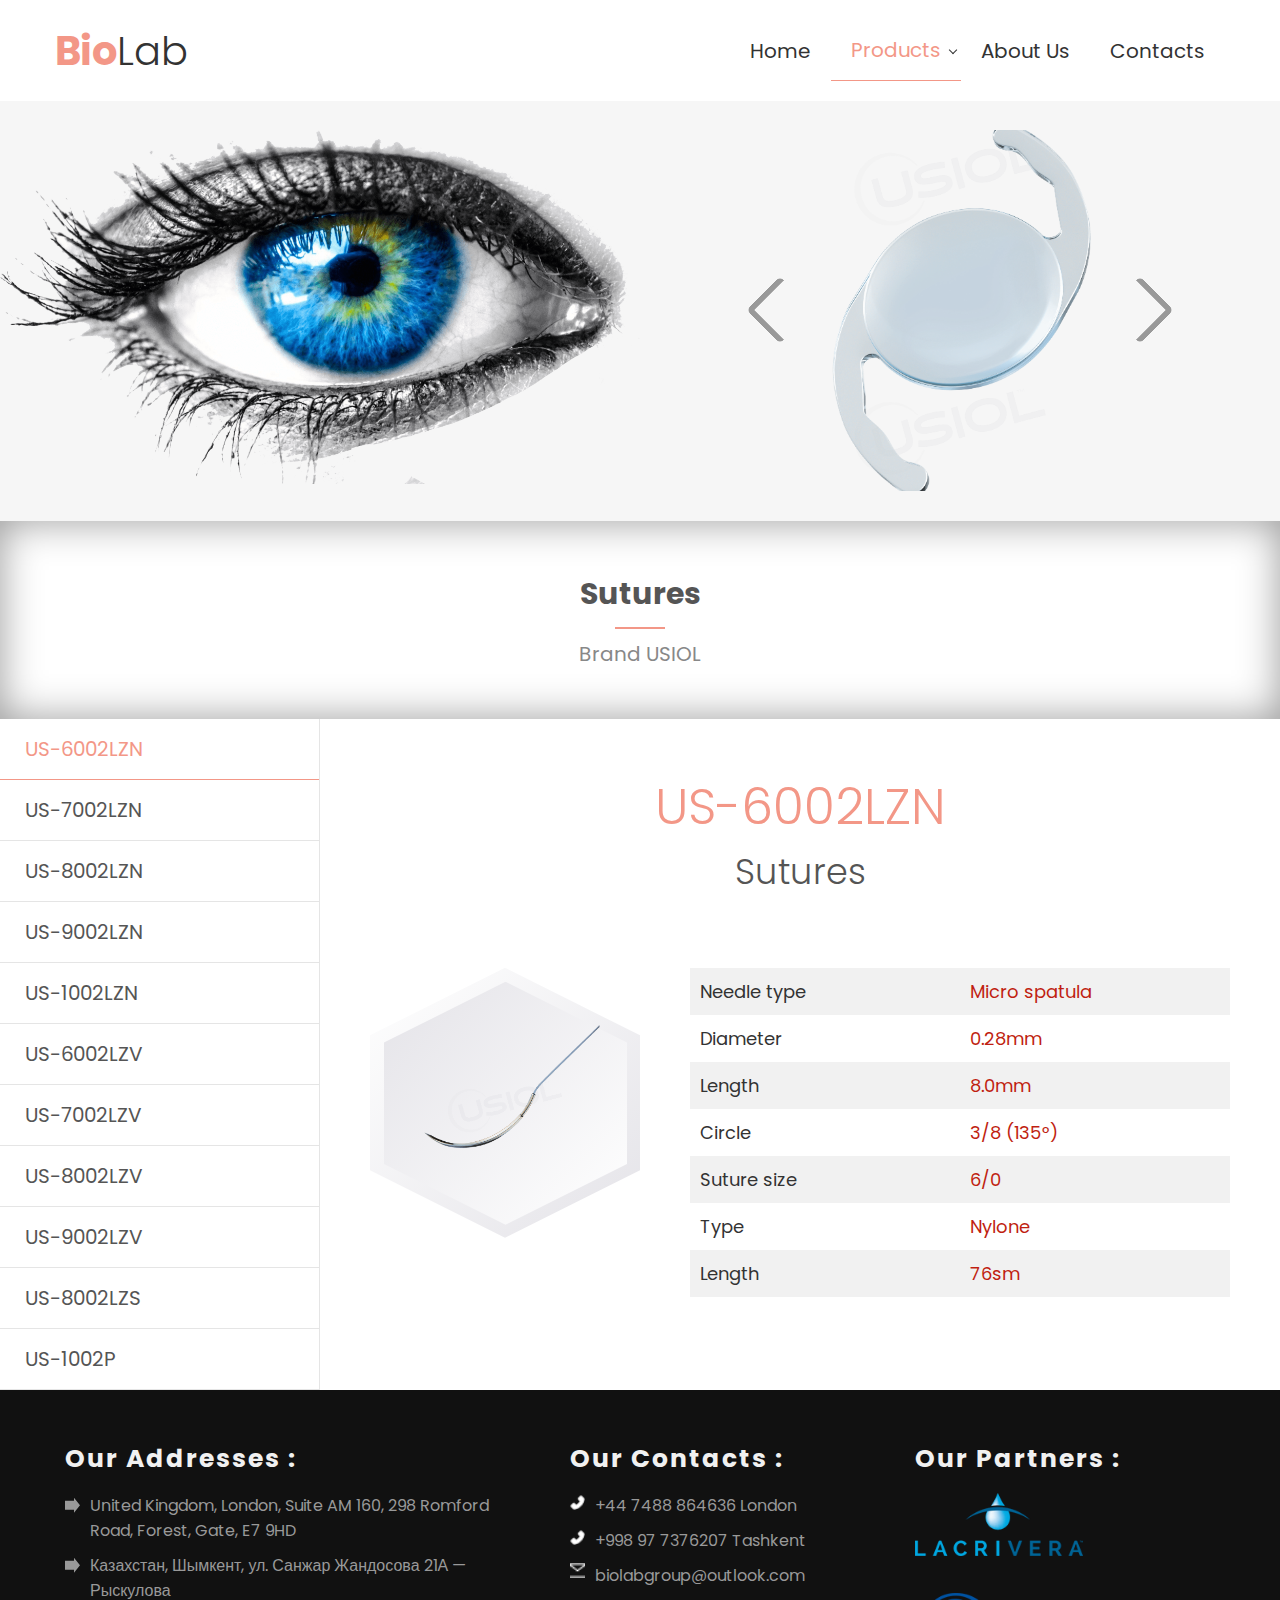
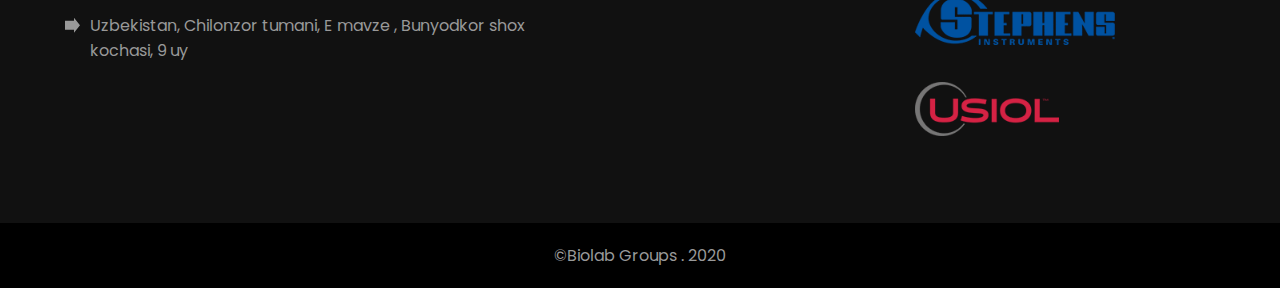
<file: sutures.html>
<!DOCTYPE html>
<html lang="en">
<head>
    <meta charset="UTF-8">
    <meta name="viewport" content="width=device-width, initial-scale=1.0">
    
    <!-- Poppins font 300.400.700.900 -->
    <link rel="preconnect" href="https://fonts.gstatic.com">
    <link href="https://fonts.googleapis.com/css2?family=Poppins:wght@300;400;700;900&display=swap" rel="stylesheet">

    <!-- Custom CSS styles -->
    <link rel="stylesheet" href="css/style.css">
    <link rel="stylesheet" href="css/usiol.css">
    <link rel="stylesheet" href="css/media.css">
    <link rel="stylesheet" href="css/usiol-media.css">
    
    <title>BioLab / Sutures</title>
</head>
<body>
    
    <!-- ===================================================================
    Header Start 
    =====================================================================-->
    <header class="header">
        <!-- Navigation Start-->
        <nav class="header-nav">
            <div class="container header-nav__container">
                <div class="header-nav__logo">
                    <a href="index.html" class="header-nav__logo_link">Bio<span class="header-nav__logo_span">Lab</span></a>
                </div>
                
                <div class="header-nav__burger">
                    <span class="header-nav__burger_span"></span>
                    <span class="header-nav__burger_span"></span>
                    <span class="header-nav__burger_span"></span>
                </div>
                
                <ul class="header-nav__menu">
                    <li class="header-nav__menu_items">
                        <a href="index.html" class="header-nav__menu_links">Home</a>
                    </li>
                    <li class="header-nav__menu_items dropdown">
                        <a href="index.html#products" class="header-nav__menu_links active">Products</a>
                        <div class="header-nav__menu_dropdown">
                            <a href="lenses.html" class="header-nav__menu_dropdown-link">Intraocular Lenses</a>
                            <a href="injectors.html" class="header-nav__menu_dropdown-link">Lens Injectors</a>
                            <a href="gels.html" class="header-nav__menu_dropdown-link">Viscoelastic Gels</a>
                            <a href="sutures.html" class="header-nav__menu_dropdown-link active">Sutures</a>
                        </div>
                    </li>
                    <li class="header-nav__menu_items">
                        <a href="about.html" class="header-nav__menu_links">About Us</a>
                    </li>
                    <li class="header-nav__menu_items">
                        <a href="contacts.html" class="header-nav__menu_links">Contacts</a>
                    </li>
                </ul>
                <!-- Container END -->
            </div>
        </nav>
        
        <div class="header-banner">
            <div class="header-banner__img-box">
                <img src="images/header-img.png" alt="Header-image" class="header-banner__img">
            </div>
            
            <div class="header-banner__slider">
                
                <!-- Slider items -->
                <div class="header-banner__slider-items active">
                    <img src="images/lens/880_Hero-©USIOL.png" alt="" class="header-banner__slider_img">
                    <div class="header-banner__slider_text">
                        <h2 class="header-banner__slider_title">Intraocular Lens</h2>
                        <a href="lenses.html" class="header-banner__slider_link">View</a>
                    </div>
                </div>
                <!-- Slider items -->
                <div class="header-banner__slider-items">
                    <img src="images/injectors/880PL.png" alt="" class="header-banner__slider_img">
                    <div class="header-banner__slider_text">
                        <h2 class="header-banner__slider_title">Lens Injectors</h2>
                        <a href="injectors.html" class="header-banner__slider_link">View</a>
                    </div>
                </div>
                <!-- Slider items -->
                <div class="header-banner__slider-items">
                    <img src="images/syringe/Occulon+HV-SyringeSet-©USIOL.png" alt="" class="header-banner__slider_img">
                    <div class="header-banner__slider_text">
                        <h2 class="header-banner__slider_title">Viscoelastic Gel</h2>
                        <a href="gels.html" class="header-banner__slider_link">View</a>
                    </div>
                </div>
                <!-- Slider items -->
                <div class="header-banner__slider-items">
                    <img src="images/suture/Suture_Needle-©USIOL.png" alt="" class="header-banner__slider_img">
                    <div class="header-banner__slider_text">
                        <h2 class="header-banner__slider_title">Sutures</h2>
                        <a href="sutures.html" class="header-banner__slider_link">View</a>
                    </div>
                </div>
                
                <div class="header-banner__slider_arrows">
                    <div class="header-banner__slider_arrow-prev"><span></span></div>
                    <div class="header-banner__slider_arrow-next"><span></span></div>
                </div>
                
            </div>
        </div>
        
    </header>
    <!-- ===================================================================
    Header END 
    =====================================================================-->
    
    <!-- =============================================================================
    Lenses Start -->
    <section class="lenses">
        <div class="lenses-top product-top">
            <h2 class="product-top__title">Sutures</h2>
            <div class="product-top__line"></div>
            <p class="product-top__brand">Brand USIOL</p>
        </div>

        <!-- Lenses List block -->
        <div class="lenses-wrapper">
            <div class="lenses-list product-list">

                <ul class="lenses-list__menu">
                    <!-- items -->
                    <li class="lenses-list__menu_item active" data-num="0">US-6002LZN</li>
                    <!-- items -->
                    <li class="lenses-list__menu_item" data-num="1">US-7002LZN</li>
                    <!-- items -->
                    <li class="lenses-list__menu_item" data-num="2">US-8002LZN</li>
                    <!-- items -->
                    <li class="lenses-list__menu_item" data-num="3">US-9002LZN</li>
                    <!-- items -->
                    <li class="lenses-list__menu_item" data-num="4">US-1002LZN</li>
                    <!-- items -->
                    <li class="lenses-list__menu_item" data-num="5">US-6002LZV</li>
                    <!-- items -->
                    <li class="lenses-list__menu_item" data-num="6">US-7002LZV</li>
                    <!-- items -->
                    <li class="lenses-list__menu_item" data-num="7">US-8002LZV</li>
                    <!-- items -->
                    <li class="lenses-list__menu_item" data-num="8">US-9002LZV</li>
                    <!-- items -->
                    <li class="lenses-list__menu_item" data-num="9">US-8002LZS</li>
                    <!-- items -->
                    <li class="lenses-list__menu_item" data-num="10">US-1002P</li>
                </ul>

            </div>
            <!-- lenses menu END -->

            <!-- Product Lens Content -->
            <div class="lenses-content product-content">
                <!-- */*/*/*/*/*/*/*/*/*/*/*/*/*/*/*/*/*/*/*/*/*/*/*/*/*/*/*/*/*/*/*/*/*/*/*/*/*/*/*/ -->
                <!-- Lens Items -->
                <div class="lenses-content__item product-content__item active">
                    <h2 class="lenses-content__item_brand">US-6002LZN</h2>
                    <h2 class="lenses-content__item_title">Sutures</h2>

                    <div class="lenses-content__item_wrap">
                        <!-- content image -->
                        <div class="lenses-content__item_img-bx">
                            <div class="product-block__item">
                                <img src="images/suture/Suture_Needle-©USIOL.png" alt="Lens"
                                    class="product-block__img lenses-content__item_img">
                            </div>
                        </div>

                        <!-- content description -->
                        <div class="lenses-content__description product-content__description">
                            <!-- description -->
                            <ul class="lenses-content__description-block">
                                <!-- lists -->
                                <li class="lenses-content__description_list list-bg">
                                    <span class="lenses-content__description_name">Needle type</span>
                                    <span class="lenses-content__description_item">Micro spatula</span>
                                </li>
                                <!-- lists -->
                                <li class="lenses-content__description_list">
                                    <span class="lenses-content__description_name">Diameter</span>
                                    <span class="lenses-content__description_item">0.28mm</span>
                                </li>
                                <!-- lists -->
                                <li class="lenses-content__description_list list-bg">
                                    <span class="lenses-content__description_name">Length</span>
                                    <span class="lenses-content__description_item">8.0mm</span>
                                </li>
                                <!-- lists -->
                                <li class="lenses-content__description_list">
                                    <span class="lenses-content__description_name">Circle</span>
                                    <span class="lenses-content__description_item">3/8 (135&deg;)</span>
                                </li>
                                <!-- lists -->
                                <li class="lenses-content__description_list list-bg">
                                    <span class="lenses-content__description_name">Suture size</span>
                                    <span class="lenses-content__description_item">6/0</span>
                                </li>
                                <!-- lists -->
                                <li class="lenses-content__description_list">
                                    <span class="lenses-content__description_name">Type</span>
                                    <span class="lenses-content__description_item">Nylone</span>
                                </li>
                                <!-- lists -->
                                <li class="lenses-content__description_list list-bg">
                                    <span class="lenses-content__description_name">Length</span>
                                    <span class="lenses-content__description_item">76sm</span>
                                </li>
                                
                            </ul>
                        </div>
                    </div>


                </div>
                
                <!-- */*/*/*/*/*/*/*/*/*/*/*/*/*/*/*/*/*/*/*/*/*/*/*/*/*/*/*/*/*/*/*/*/*/*/*/*/*/*/*/ -->
                <!-- Lens Items -->
                <div class="lenses-content__item product-content__item">
                    <h2 class="lenses-content__item_brand">US-7002LZN</h2>
                    <h2 class="lenses-content__item_title">Sutures</h2>

                    <div class="lenses-content__item_wrap">
                        <!-- content image -->
                        <div class="lenses-content__item_img-bx">
                            <div class="product-block__item">
                                <img src="images/suture/Suture_Needle-©USIOL.png" alt="Lens"
                                    class="product-block__img lenses-content__item_img">
                            </div>
                        </div>

                        <!-- content description -->
                        <div class="lenses-content__description product-content__description">
                            <!-- description -->
                            <ul class="lenses-content__description-block">
                                <!-- lists -->
                                <li class="lenses-content__description_list list-bg">
                                    <span class="lenses-content__description_name">Needle type</span>
                                    <span class="lenses-content__description_item">Taper point</span>
                                </li>
                                <!-- lists -->
                                <li class="lenses-content__description_list">
                                    <span class="lenses-content__description_name">Diameter</span>
                                    <span class="lenses-content__description_item">0.23mm</span>
                                </li>
                                <!-- lists -->
                                <li class="lenses-content__description_list list-bg">
                                    <span class="lenses-content__description_name">Length</span>
                                    <span class="lenses-content__description_item">6.0mm</span>
                                </li>
                                <!-- lists -->
                                <li class="lenses-content__description_list">
                                    <span class="lenses-content__description_name">Circle</span>
                                    <span class="lenses-content__description_item">3/8 (140&deg;)</span>
                                </li>
                                <!-- lists -->
                                <li class="lenses-content__description_list list-bg">
                                    <span class="lenses-content__description_name">Suture size</span>
                                    <span class="lenses-content__description_item">7/0</span>
                                </li>
                                <!-- lists -->
                                <li class="lenses-content__description_list">
                                    <span class="lenses-content__description_name">Type</span>
                                    <span class="lenses-content__description_item">Nylone</span>
                                </li>
                                <!-- lists -->
                                <li class="lenses-content__description_list list-bg">
                                    <span class="lenses-content__description_name">Length</span>
                                    <span class="lenses-content__description_item">30sm</span>
                                </li>
                                
                            </ul>
                        </div>
                    </div>
                </div>
                
                <!-- */*/*/*/*/*/*/*/*/*/*/*/*/*/*/*/*/*/*/*/*/*/*/*/*/*/*/*/*/*/*/*/*/*/*/*/*/*/*/*/ -->
                <!-- Lens Items -->
                <div class="lenses-content__item product-content__item">
                    <h2 class="lenses-content__item_brand">US-8002LZN</h2>
                    <h2 class="lenses-content__item_title">Sutures</h2>

                    <div class="lenses-content__item_wrap">
                        <!-- content image -->
                        <div class="lenses-content__item_img-bx">
                            <div class="product-block__item">
                                <img src="images/suture/Suture_Needle-©USIOL.png" alt="Lens"
                                    class="product-block__img lenses-content__item_img">
                            </div>
                        </div>

                        <!-- content description -->
                        <div class="lenses-content__description product-content__description">
                            <!-- description -->
                            <ul class="lenses-content__description-block">
                                <!-- lists -->
                                <li class="lenses-content__description_list list-bg">
                                    <span class="lenses-content__description_name">Needle type</span>
                                    <span class="lenses-content__description_item">Micro spatula</span>
                                </li>
                                <!-- lists -->
                                <li class="lenses-content__description_list">
                                    <span class="lenses-content__description_name">Diameter</span>
                                    <span class="lenses-content__description_item">0.22mm</span>
                                </li>
                                <!-- lists -->
                                <li class="lenses-content__description_list list-bg">
                                    <span class="lenses-content__description_name">Length</span>
                                    <span class="lenses-content__description_item">6.0mm</span>
                                </li>
                                <!-- lists -->
                                <li class="lenses-content__description_list">
                                    <span class="lenses-content__description_name">Circle</span>
                                    <span class="lenses-content__description_item">3/8 (140&deg;)</span>
                                </li>
                                <!-- lists -->
                                <li class="lenses-content__description_list list-bg">
                                    <span class="lenses-content__description_name">Suture size</span>
                                    <span class="lenses-content__description_item">8/0</span>
                                </li>
                                <!-- lists -->
                                <li class="lenses-content__description_list">
                                    <span class="lenses-content__description_name">Type</span>
                                    <span class="lenses-content__description_item">Nylone</span>
                                </li>
                                <!-- lists -->
                                <li class="lenses-content__description_list list-bg">
                                    <span class="lenses-content__description_name">Length</span>
                                    <span class="lenses-content__description_item">40sm</span>
                                </li>
                                
                            </ul>
                        </div>
                    </div>
                </div>
                
                <!-- */*/*/*/*/*/*/*/*/*/*/*/*/*/*/*/*/*/*/*/*/*/*/*/*/*/*/*/*/*/*/*/*/*/*/*/*/*/*/*/ -->
                <!-- Lens Items -->
                <div class="lenses-content__item product-content__item">
                    <h2 class="lenses-content__item_brand">US-9002LZN</h2>
                    <h2 class="lenses-content__item_title">Sutures</h2>

                    <div class="lenses-content__item_wrap">
                        <!-- content image -->
                        <div class="lenses-content__item_img-bx">
                            <div class="product-block__item">
                                <img src="images/suture/Suture_Needle-©USIOL.png" alt="Lens"
                                    class="product-block__img lenses-content__item_img">
                            </div>
                        </div>

                        <!-- content description -->
                        <div class="lenses-content__description product-content__description">
                            <!-- description -->
                            <ul class="lenses-content__description-block">
                                <!-- lists -->
                                <li class="lenses-content__description_list list-bg">
                                    <span class="lenses-content__description_name">Needle type</span>
                                    <span class="lenses-content__description_item">Micro spatula</span>
                                </li>
                                <!-- lists -->
                                <li class="lenses-content__description_list">
                                    <span class="lenses-content__description_name">Diameter</span>
                                    <span class="lenses-content__description_item">0.22mm</span>
                                </li>
                                <!-- lists -->
                                <li class="lenses-content__description_list list-bg">
                                    <span class="lenses-content__description_name">Length</span>
                                    <span class="lenses-content__description_item">6.0mm</span>
                                </li>
                                <!-- lists -->
                                <li class="lenses-content__description_list">
                                    <span class="lenses-content__description_name">Circle</span>
                                    <span class="lenses-content__description_item">3/8 (140&deg;)</span>
                                </li>
                                <!-- lists -->
                                <li class="lenses-content__description_list list-bg">
                                    <span class="lenses-content__description_name">Suture size</span>
                                    <span class="lenses-content__description_item">9/0</span>
                                </li>
                                <!-- lists -->
                                <li class="lenses-content__description_list">
                                    <span class="lenses-content__description_name">Type</span>
                                    <span class="lenses-content__description_item">Nylone</span>
                                </li>
                                <!-- lists -->
                                <li class="lenses-content__description_list list-bg">
                                    <span class="lenses-content__description_name">Length</span>
                                    <span class="lenses-content__description_item">40sm</span>
                                </li>
                                
                            </ul>
                        </div>
                    </div>
                </div>
                
                <!-- */*/*/*/*/*/*/*/*/*/*/*/*/*/*/*/*/*/*/*/*/*/*/*/*/*/*/*/*/*/*/*/*/*/*/*/*/*/*/*/ -->
                <!-- Lens Items -->
                <div class="lenses-content__item product-content__item">
                    <h2 class="lenses-content__item_brand">US-1002LZN</h2>
                    <h2 class="lenses-content__item_title">Sutures</h2>

                    <div class="lenses-content__item_wrap">
                        <!-- content image -->
                        <div class="lenses-content__item_img-bx">
                            <div class="product-block__item">
                                <img src="images/suture/Suture_Needle-©USIOL.png" alt="Lens"
                                    class="product-block__img lenses-content__item_img">
                            </div>
                        </div>

                        <!-- content description -->
                        <div class="lenses-content__description product-content__description">
                            <!-- description -->
                            <ul class="lenses-content__description-block">
                                <!-- lists -->
                                <li class="lenses-content__description_list list-bg">
                                    <span class="lenses-content__description_name">Needle type</span>
                                    <span class="lenses-content__description_item">Micro spatula</span>
                                </li>
                                <!-- lists -->
                                <li class="lenses-content__description_list">
                                    <span class="lenses-content__description_name">Diameter</span>
                                    <span class="lenses-content__description_item">0.22mm</span>
                                </li>
                                <!-- lists -->
                                <li class="lenses-content__description_list list-bg">
                                    <span class="lenses-content__description_name">Length</span>
                                    <span class="lenses-content__description_item">6.0mm</span>
                                </li>
                                <!-- lists -->
                                <li class="lenses-content__description_list">
                                    <span class="lenses-content__description_name">Circle</span>
                                    <span class="lenses-content__description_item">3/8 (140&deg;)</span>
                                </li>
                                <!-- lists -->
                                <li class="lenses-content__description_list list-bg">
                                    <span class="lenses-content__description_name">Suture size</span>
                                    <span class="lenses-content__description_item">10/0</span>
                                </li>
                                <!-- lists -->
                                <li class="lenses-content__description_list">
                                    <span class="lenses-content__description_name">Type</span>
                                    <span class="lenses-content__description_item">Nylone</span>
                                </li>
                                <!-- lists -->
                                <li class="lenses-content__description_list list-bg">
                                    <span class="lenses-content__description_name">Length</span>
                                    <span class="lenses-content__description_item">40sm</span>
                                </li>
                                
                            </ul>
                        </div>
                    </div>
                </div>
                
                <!-- */*/*/*/*/*/*/*/*/*/*/*/*/*/*/*/*/*/*/*/*/*/*/*/*/*/*/*/*/*/*/*/*/*/*/*/*/*/*/*/ -->
                <!-- Lens Items -->
                <div class="lenses-content__item product-content__item">
                    <h2 class="lenses-content__item_brand">US-6002LZV</h2>
                    <h2 class="lenses-content__item_title">Sutures</h2>

                    <div class="lenses-content__item_wrap">
                        <!-- content image -->
                        <div class="lenses-content__item_img-bx">
                            <div class="product-block__item">
                                <img src="images/suture/Suture_Needle-©USIOL.png" alt="Lens"
                                    class="product-block__img lenses-content__item_img">
                            </div>
                        </div>

                        <!-- content description -->
                        <div class="lenses-content__description product-content__description">
                            <!-- description -->
                            <ul class="lenses-content__description-block">
                                <!-- lists -->
                                <li class="lenses-content__description_list list-bg">
                                    <span class="lenses-content__description_name">Needle type</span>
                                    <span class="lenses-content__description_item">Side cutting spatula</span>
                                </li>
                                <!-- lists -->
                                <li class="lenses-content__description_list">
                                    <span class="lenses-content__description_name">Diameter</span>
                                    <span class="lenses-content__description_item">0.33mm</span>
                                </li>
                                <!-- lists -->
                                <li class="lenses-content__description_list list-bg">
                                    <span class="lenses-content__description_name">Length</span>
                                    <span class="lenses-content__description_item">8.0mm</span>
                                </li>
                                <!-- lists -->
                                <li class="lenses-content__description_list">
                                    <span class="lenses-content__description_name">Circle</span>
                                    <span class="lenses-content__description_item">1/4 (90&deg;)</span>
                                </li>
                                <!-- lists -->
                                <li class="lenses-content__description_list list-bg">
                                    <span class="lenses-content__description_name">Suture size</span>
                                    <span class="lenses-content__description_item">6/0</span>
                                </li>
                                <!-- lists -->
                                <li class="lenses-content__description_list">
                                    <span class="lenses-content__description_name">Type</span>
                                    <span class="lenses-content__description_item">PGA</span>
                                </li>
                                <!-- lists -->
                                <li class="lenses-content__description_list list-bg">
                                    <span class="lenses-content__description_name">Length</span>
                                    <span class="lenses-content__description_item">45sm</span>
                                </li>
                                
                            </ul>
                        </div>
                    </div>
                </div>
                
                <!-- */*/*/*/*/*/*/*/*/*/*/*/*/*/*/*/*/*/*/*/*/*/*/*/*/*/*/*/*/*/*/*/*/*/*/*/*/*/*/*/ -->
                <!-- Lens Items -->
                <div class="lenses-content__item product-content__item">
                    <h2 class="lenses-content__item_brand">US-7002LZV</h2>
                    <h2 class="lenses-content__item_title">Sutures</h2>

                    <div class="lenses-content__item_wrap">
                        <!-- content image -->
                        <div class="lenses-content__item_img-bx">
                            <div class="product-block__item">
                                <img src="images/suture/Suture_Needle-©USIOL.png" alt="Lens"
                                    class="product-block__img lenses-content__item_img">
                            </div>
                        </div>

                        <!-- content description -->
                        <div class="lenses-content__description product-content__description">
                            <!-- description -->
                            <ul class="lenses-content__description-block">
                                <!-- lists -->
                                <li class="lenses-content__description_list list-bg">
                                    <span class="lenses-content__description_name">Needle type</span>
                                    <span class="lenses-content__description_item">Micro spatula</span>
                                </li>
                                <!-- lists -->
                                <li class="lenses-content__description_list">
                                    <span class="lenses-content__description_name">Diameter</span>
                                    <span class="lenses-content__description_item">0.23mm</span>
                                </li>
                                <!-- lists -->
                                <li class="lenses-content__description_list list-bg">
                                    <span class="lenses-content__description_name">Length</span>
                                    <span class="lenses-content__description_item">6.5mm</span>
                                </li>
                                <!-- lists -->
                                <li class="lenses-content__description_list">
                                    <span class="lenses-content__description_name">Circle</span>
                                    <span class="lenses-content__description_item">3/8 (140&deg;)</span>
                                </li>
                                <!-- lists -->
                                <li class="lenses-content__description_list list-bg">
                                    <span class="lenses-content__description_name">Suture size</span>
                                    <span class="lenses-content__description_item">7/0</span>
                                </li>
                                <!-- lists -->
                                <li class="lenses-content__description_list">
                                    <span class="lenses-content__description_name">Type</span>
                                    <span class="lenses-content__description_item">PGA</span>
                                </li>
                                <!-- lists -->
                                <li class="lenses-content__description_list list-bg">
                                    <span class="lenses-content__description_name">Length</span>
                                    <span class="lenses-content__description_item">30sm</span>
                                </li>
                                
                            </ul>
                        </div>
                    </div>
                </div>
                
                <!-- */*/*/*/*/*/*/*/*/*/*/*/*/*/*/*/*/*/*/*/*/*/*/*/*/*/*/*/*/*/*/*/*/*/*/*/*/*/*/*/ -->
                <!-- Lens Items -->
                <div class="lenses-content__item product-content__item">
                    <h2 class="lenses-content__item_brand">US-8002LZV</h2>
                    <h2 class="lenses-content__item_title">Sutures</h2>

                    <div class="lenses-content__item_wrap">
                        <!-- content image -->
                        <div class="lenses-content__item_img-bx">
                            <div class="product-block__item">
                                <img src="images/suture/Suture_Needle-©USIOL.png" alt="Lens"
                                    class="product-block__img lenses-content__item_img">
                            </div>
                        </div>

                        <!-- content description -->
                        <div class="lenses-content__description product-content__description">
                            <!-- description -->
                            <ul class="lenses-content__description-block">
                                <!-- lists -->
                                <li class="lenses-content__description_list list-bg">
                                    <span class="lenses-content__description_name">Needle type</span>
                                    <span class="lenses-content__description_item">Micro spatula</span>
                                </li>
                                <!-- lists -->
                                <li class="lenses-content__description_list">
                                    <span class="lenses-content__description_name">Diameter</span>
                                    <span class="lenses-content__description_item">0.20mm</span>
                                </li>
                                <!-- lists -->
                                <li class="lenses-content__description_list list-bg">
                                    <span class="lenses-content__description_name">Length</span>
                                    <span class="lenses-content__description_item">6.0mm</span>
                                </li>
                                <!-- lists -->
                                <li class="lenses-content__description_list">
                                    <span class="lenses-content__description_name">Circle</span>
                                    <span class="lenses-content__description_item">3/8 (140&deg;)</span>
                                </li>
                                <!-- lists -->
                                <li class="lenses-content__description_list list-bg">
                                    <span class="lenses-content__description_name">Suture size</span>
                                    <span class="lenses-content__description_item">8/0</span>
                                </li>
                                <!-- lists -->
                                <li class="lenses-content__description_list">
                                    <span class="lenses-content__description_name">Type</span>
                                    <span class="lenses-content__description_item">PGA</span>
                                </li>
                                <!-- lists -->
                                <li class="lenses-content__description_list list-bg">
                                    <span class="lenses-content__description_name">Length</span>
                                    <span class="lenses-content__description_item">30sm</span>
                                </li>
                                
                            </ul>
                        </div>
                    </div>
                </div>
                
                <!-- */*/*/*/*/*/*/*/*/*/*/*/*/*/*/*/*/*/*/*/*/*/*/*/*/*/*/*/*/*/*/*/*/*/*/*/*/*/*/*/ -->
                <!-- Lens Items -->
                <div class="lenses-content__item product-content__item">
                    <h2 class="lenses-content__item_brand">US-9002LZV</h2>
                    <h2 class="lenses-content__item_title">Sutures</h2>

                    <div class="lenses-content__item_wrap">
                        <!-- content image -->
                        <div class="lenses-content__item_img-bx">
                            <div class="product-block__item">
                                <img src="images/suture/Suture_Needle-©USIOL.png" alt="Lens"
                                    class="product-block__img lenses-content__item_img">
                            </div>
                        </div>

                        <!-- content description -->
                        <div class="lenses-content__description product-content__description">
                            <!-- description -->
                            <ul class="lenses-content__description-block">
                                <!-- lists -->
                                <li class="lenses-content__description_list list-bg">
                                    <span class="lenses-content__description_name">Needle type</span>
                                    <span class="lenses-content__description_item">Micro spatula</span>
                                </li>
                                <!-- lists -->
                                <li class="lenses-content__description_list">
                                    <span class="lenses-content__description_name">Diameter</span>
                                    <span class="lenses-content__description_item">0.20mm</span>
                                </li>
                                <!-- lists -->
                                <li class="lenses-content__description_list list-bg">
                                    <span class="lenses-content__description_name">Length</span>
                                    <span class="lenses-content__description_item">6.0mm</span>
                                </li>
                                <!-- lists -->
                                <li class="lenses-content__description_list">
                                    <span class="lenses-content__description_name">Circle</span>
                                    <span class="lenses-content__description_item">3/8 (140&deg;)</span>
                                </li>
                                <!-- lists -->
                                <li class="lenses-content__description_list list-bg">
                                    <span class="lenses-content__description_name">Suture size</span>
                                    <span class="lenses-content__description_item">9/0</span>
                                </li>
                                <!-- lists -->
                                <li class="lenses-content__description_list">
                                    <span class="lenses-content__description_name">Type</span>
                                    <span class="lenses-content__description_item">PGA</span>
                                </li>
                                <!-- lists -->
                                <li class="lenses-content__description_list list-bg">
                                    <span class="lenses-content__description_name">Length</span>
                                    <span class="lenses-content__description_item">30sm</span>
                                </li>
                                
                            </ul>
                        </div>
                    </div>
                </div>
                
                <!-- */*/*/*/*/*/*/*/*/*/*/*/*/*/*/*/*/*/*/*/*/*/*/*/*/*/*/*/*/*/*/*/*/*/*/*/*/*/*/*/ -->
                <!-- Lens Items -->
                <div class="lenses-content__item product-content__item">
                    <h2 class="lenses-content__item_brand">US-8002LZS</h2>
                    <h2 class="lenses-content__item_title">Sutures</h2>

                    <div class="lenses-content__item_wrap">
                        <!-- content image -->
                        <div class="lenses-content__item_img-bx">
                            <div class="product-block__item">
                                <img src="images/suture/Suture_Needle-©USIOL.png" alt="Lens"
                                    class="product-block__img lenses-content__item_img">
                            </div>
                        </div>

                        <!-- content description -->
                        <div class="lenses-content__description product-content__description">
                            <!-- description -->
                            <ul class="lenses-content__description-block">
                                <!-- lists -->
                                <li class="lenses-content__description_list list-bg">
                                    <span class="lenses-content__description_name">Needle type</span>
                                    <span class="lenses-content__description_item">Micro spatula</span>
                                </li>
                                <!-- lists -->
                                <li class="lenses-content__description_list">
                                    <span class="lenses-content__description_name">Diameter</span>
                                    <span class="lenses-content__description_item">0.20mm</span>
                                </li>
                                <!-- lists -->
                                <li class="lenses-content__description_list list-bg">
                                    <span class="lenses-content__description_name">Length</span>
                                    <span class="lenses-content__description_item">6.0mm</span>
                                </li>
                                <!-- lists -->
                                <li class="lenses-content__description_list">
                                    <span class="lenses-content__description_name">Circle</span>
                                    <span class="lenses-content__description_item">3/8 (140&deg;)</span>
                                </li>
                                <!-- lists -->
                                <li class="lenses-content__description_list list-bg">
                                    <span class="lenses-content__description_name">Suture size</span>
                                    <span class="lenses-content__description_item">8/0</span>
                                </li>
                                <!-- lists -->
                                <li class="lenses-content__description_list">
                                    <span class="lenses-content__description_name">Type</span>
                                    <span class="lenses-content__description_item">Silk</span>
                                </li>
                                <!-- lists -->
                                <li class="lenses-content__description_list list-bg">
                                    <span class="lenses-content__description_name">Length</span>
                                    <span class="lenses-content__description_item">30sm</span>
                                </li>
                                
                            </ul>
                        </div>
                    </div>
                </div>

                <!-- */*/*/*/*/*/*/*/*/*/*/*/*/*/*/*/*/*/*/*/*/*/*/*/*/*/*/*/*/*/*/*/*/*/*/*/*/*/*/*/ -->
                <!-- Lens Items -->
                <div class="lenses-content__item product-content__item">
                    <h2 class="lenses-content__item_brand">US-1002P</h2>
                    <h2 class="lenses-content__item_title">Sutures</h2>

                    <div class="lenses-content__item_wrap">
                        <!-- content image -->
                        <div class="lenses-content__item_img-bx">
                            <div class="product-block__item">
                                <img src="images/suture/Suture_Needle-©USIOL.png" alt="Lens"
                                    class="product-block__img lenses-content__item_img">
                            </div>
                        </div>

                        <!-- content description -->
                        <div class="lenses-content__description product-content__description">
                            <!-- description -->
                            <ul class="lenses-content__description-block">
                                <!-- lists -->
                                <li class="lenses-content__description_list list-bg">
                                    <span class="lenses-content__description_name">Needle type</span>
                                    <span class="lenses-content__description_item">Straight/Curved spatula</span>
                                </li>
                                <!-- lists -->
                                <li class="lenses-content__description_list">
                                    <span class="lenses-content__description_name">Diameter</span>
                                    <span class="lenses-content__description_item">0.20mm</span>
                                </li>
                                <!-- lists -->
                                <li class="lenses-content__description_list list-bg">
                                    <span class="lenses-content__description_name">Length</span>
                                    <span class="lenses-content__description_item">6.0/5.6mm</span>
                                </li>
                                <!-- lists -->
                                <li class="lenses-content__description_list">
                                    <span class="lenses-content__description_name">Circle</span>
                                    <span class="lenses-content__description_item">3/8 (160&deg;)</span>
                                </li>
                                <!-- lists -->
                                <li class="lenses-content__description_list list-bg">
                                    <span class="lenses-content__description_name">Suture size</span>
                                    <span class="lenses-content__description_item">10/0</span>
                                </li>
                                <!-- lists -->
                                <li class="lenses-content__description_list">
                                    <span class="lenses-content__description_name">Type</span>
                                    <span class="lenses-content__description_item">Polypropylene</span>
                                </li>
                                <!-- lists -->
                                <li class="lenses-content__description_list list-bg">
                                    <span class="lenses-content__description_name">Length</span>
                                    <span class="lenses-content__description_item">30sm</span>
                                </li>
                                
                            </ul>
                        </div>
                    </div>
                </div> 

                <!-- content end -->
            </div>
        </div>
        <!--Wrapper END-->


    </section>
    <!-- Lenses END
    ============================================================================= -->
    
    
    <!-- ===================================================================
    Footer Start 
    =====================================================================-->
    <footer class="footer">
        
        <div class="container footer-container">
            <!-- Footer adresses -->
            <div class="footer-address">
                <h4 class="footer__title">Our Addresses :</h4>
                <p class="footer-address__address">United Kingdom, London, Suite AM 160, 298 Romford Road, Forest, Gate, E7 9HD</p>
                <p class="footer-address__address">Казахстан, Шымкент, ул. Санжар Жандосова 21А — Рыскулова</p>
                <p class="footer-address__address">Uzbekistan, Chilonzor tumani, E mavze , Bunyodkor shox kochasi, 9 uy</p>
            </div>
            <!-- Footer Contacts -->
            <div class="footer-contacts">
                <h4 class="footer__title">Our Contacts :</h4>
                <a href="tel: +447488864636" class="footer__number">+44 7488 864636 London</a>
                <a href="tel: +998977376207" class="footer__number">+998 97 7376207 Tashkent</a>
                <a href="biolabgroup@outlook.com" class="footer__mail">biolabgroup@outlook.com</a>
            </div>
            <!-- Footer Partners -->
            <div class="footer-partners">
                <h4 class="footer__title">Our Partners :</h4>
                
                <a href="https://lacrivera.com/" class="footer-partners__link">
                    <img src="images/partners-1.png" alt="" class="footer-partners__img">
                </a>
                <a href="https://stephensinst.com/" class="footer-partners__link">
                    <img src="images/partners-2.png" alt="" class="footer-partners__img">
                </a>
                <a href="https://usiol.com/" class="footer-partners__link">
                    <img src="images/partners-3.png" alt="" class="footer-partners__img">
                </a>
                
            </div>
        </div>
    </footer>
    <!-- ===================================================================
    Footer END 
    =====================================================================-->
    
    <div class="copyright">
        <p class="copyright">&copy;Biolab Groups . 2020</p>
    </div>
    
    <!-- scripts -->
    <script src="js/script.js"></script>
    <script src="js/usiol.js"></script>
</body>
</html>
</file>
<file: css/style.css>
*,a,a:hover{text-decoration:none}*{margin:0;padding:0;-webkit-box-sizing:border-box;box-sizing:border-box;list-style:none;scroll-behavior:smooth}a,a:hover{display:inline-block}button,button:focus,input,input:focus{outline:0}body{font-family:'Poppins',sans-serif;font-weight:400;color:#333;overflow-x:hidden}.container{width:100%;max-width:1600px;padding:0 15px;margin:0 auto}.header{width:100%;position:relative;background:#f6f6f6;padding:200px 0 100px}.header-nav{width:100%;position:absolute;top:0;padding:20px 0;background:#fff;z-index:5}.header-nav__container{display:-webkit-box;display:-ms-flexbox;display:flex;-webkit-box-pack:justify;-ms-flex-pack:justify;justify-content:space-between;-webkit-box-align:center;-ms-flex-align:center;align-items:center}.header-nav__logo{position:relative}.header-nav__logo_link{font-size:40px;font-weight:700;color:#f39787}.header-nav__logo_span{font-weight:300;color:#333}.header-nav__menu{display:-webkit-box;display:-ms-flexbox;display:flex;-webkit-box-align:center;-ms-flex-align:center;align-items:center;position:relative;-webkit-transition:all .3s ease-in;-o-transition:all .3s ease-in;transition:all .3s ease-in;-webkit-transform-origin:left;-ms-transform-origin:left;transform-origin:left}.header-nav__menu_items{position:relative}.header-nav__menu_items.dropdown::after{content:'';position:absolute;right:5px;top:27px;width:5px;height:5px;background:0 0;border-right:1px solid #333;border-bottom:1px solid #333;-webkit-transform:translateY(0) rotate(45deg);-ms-transform:translateY(0) rotate(45deg);transform:translateY(0) rotate(45deg);-webkit-transition:all .3s;-o-transition:all .3s;transition:all .3s;pointer-events:none}.header-nav__menu_items.dropdown:hover::after{-webkit-transform:translateY(3px) rotate(225deg);-ms-transform:translateY(3px) rotate(225deg);transform:translateY(3px) rotate(225deg);border-right:1px solid #f39787;border-bottom:1px solid #f39787}.header-nav__menu_links{position:relative;font-size:20px;color:#333;padding:15px 20px;-webkit-transition:all .3s ease;-o-transition:all .3s ease;transition:all .3s ease}.header-nav__menu_links.active{color:#f39787;border-bottom:1px solid #f39787}.header-nav__menu_dropdown-link.active,.header-nav__menu_dropdown-link:hover,.header-nav__menu_links:hover{color:#f39787}.header-nav__menu_dropdown{position:absolute;left:50%;top:0;width:250px;-webkit-transform:translate(-50%,0);-ms-transform:translate(-50%,0);transform:translate(-50%,0);padding:30px 10px 10px;-webkit-box-shadow:0 0 10px #999;box-shadow:0 0 10px #999;background:rgba(255,255,255,.9);display:-webkit-box;display:-ms-flexbox;display:flex;-webkit-box-pack:center;-ms-flex-pack:center;justify-content:center;-webkit-box-align:center;-ms-flex-align:center;align-items:center;-webkit-box-orient:vertical;-webkit-box-direction:normal;-ms-flex-direction:column;flex-direction:column;-webkit-transition:all .5s ease;-o-transition:all .5s ease;transition:all .5s ease;-webkit-transform-origin:top;-ms-transform-origin:top;transform-origin:top;opacity:0;pointer-events:none}.header-nav__menu_items.dropdown:hover .header-nav__menu_dropdown{-webkit-transform:translate(-50%,60px);-ms-transform:translate(-50%,60px);transform:translate(-50%,60px);opacity:1;pointer-events:all}.header-nav__menu_dropdown-link{padding:5px 0;position:relative;font-size:18px;color:#333;-webkit-transition:all .3s ease;-o-transition:all .3s ease;transition:all .3s ease}.header-nav__burger{width:20px;height:20px;position:relative;cursor:pointer;display:none;-webkit-transition:.3s;-o-transition:.3s;transition:.3s}.header-nav__burger_span{position:absolute;height:2px;background:#888;-webkit-transition:.5s;-o-transition:.5s;transition:.5s}.header-nav__burger_span:nth-child(1){width:50%;top:0;left:0}.header-nav__burger_span:nth-child(2){width:100%;top:49%;left:0}.header-nav__burger_span:nth-child(3){width:50%;right:0;bottom:0}.header-banner{position:relative;width:100%;display:-webkit-box;display:-ms-flexbox;display:flex;-webkit-box-pack:justify;-ms-flex-pack:justify;justify-content:space-between;-webkit-box-align:center;-ms-flex-align:center;align-items:center;z-index:4;overflow:hidden}.header-banner__img-box,.header-banner__slider{position:relative;width:50%}.header-banner__img{width:100%}.header-banner__slider-items{position:absolute;width:100%;height:100%;min-height:300px;left:0;top:0;padding:15px;display:-webkit-box;display:-ms-flexbox;display:flex;-webkit-box-pack:center;-ms-flex-pack:center;justify-content:center;-webkit-box-align:center;-ms-flex-align:center;align-items:center;-webkit-box-orient:vertical;-webkit-box-direction:normal;-ms-flex-direction:column;flex-direction:column;opacity:0;-webkit-transform:translateX(100%);-ms-transform:translateX(100%);transform:translateX(100%);-webkit-transition:all .5s ease-in-out;-o-transition:all .5s ease-in-out;transition:all .5s ease-in-out;-webkit-transform-origin:right;-ms-transform-origin:right;transform-origin:right}.header-banner__slider-items.active{opacity:1;-webkit-transform:translateX(0);-ms-transform:translateX(0);transform:translateX(0);-webkit-transform-origin:left;-ms-transform-origin:left;transform-origin:left;position:relative}.header-banner__slider_img{position:absolute;width:70%}.header-banner__slider_text{width:50%;padding:20px;border-top:1px solid #f39787;text-align:center;background:rgba(242,242,242,.5);z-index:4;-webkit-transition:.5s;-o-transition:.5s;transition:.5s;opacity:0;position:absolute;top:50%;pointer-events:none}.header-banner__slider-items:hover .header-banner__slider_text{opacity:1;pointer-events:all}.header-banner__slider_title{font-size:40px;font-weight:300;color:#555;margin-bottom:15px}.header-banner__slider_link{font-size:20px;padding:10px 25px;color:#999;border:1px solid #999;border-radius:20px;-webkit-transition:.3s;-o-transition:.3s;transition:.3s}.header-banner__slider_link:hover{-webkit-box-shadow:inset 0 0 20px #999;box-shadow:inset 0 0 20px #999}.header-banner__slider_arrow-next,.header-banner__slider_arrow-prev,.header-banner__slider_arrows{display:-webkit-box;display:-ms-flexbox;display:flex;-webkit-box-align:center;-ms-flex-align:center;align-items:center}.header-banner__slider_arrows{width:100%;position:absolute;padding:0 100px;top:50%;-webkit-transform:translateY(-50%);-ms-transform:translateY(-50%);transform:translateY(-50%);-webkit-box-pack:justify;-ms-flex-pack:justify;justify-content:space-between;pointer-events:none}.header-banner__slider_arrow-next,.header-banner__slider_arrow-prev{width:80px;height:80px;-webkit-box-pack:center;-ms-flex-pack:center;justify-content:center;cursor:pointer;pointer-events:all}.header-banner__slider_arrow-next:hover span,.header-banner__slider_arrow-prev:hover span{border-right:10px solid #f39787;border-bottom:10px solid #f39787}.header-banner__slider_arrow-next span,.header-banner__slider_arrow-prev span{width:100%;height:100%;border-right:10px solid #999;border-bottom:10px solid #999;border-radius:10px;-webkit-transform:rotate(135deg) scale(.6);-ms-transform:rotate(135deg) scale(.6);transform:rotate(135deg) scale(.6);pointer-events:none}.header-banner__slider_arrow-next span{-webkit-transform:rotate(-45deg) scale(.6);-ms-transform:rotate(-45deg) scale(.6);transform:rotate(-45deg) scale(.6)}.product{width:100%;background:#e3e3e3}.product-top{width:100%;display:-webkit-box;display:-ms-flexbox;display:flex;-webkit-box-pack:center;-ms-flex-pack:center;justify-content:center;-webkit-box-align:center;-ms-flex-align:center;align-items:center;-webkit-box-orient:vertical;-webkit-box-direction:normal;-ms-flex-direction:column;flex-direction:column;padding:50px 0;-webkit-box-shadow:inset 0 0 40px #999;box-shadow:inset 0 0 40px #999}.product-top__title{font-size:30px;color:#555;font-weight:700}.product-top__line{width:50px;height:2px;background:#f39787;margin:10px 0}.product-top__brand{font-size:20px;color:#888}.product-block{width:100%;position:relative;padding:100px 0}.product-container{display:-webkit-box;display:-ms-flexbox;display:flex;-webkit-box-pack:justify;-ms-flex-pack:justify;justify-content:space-between;-webkit-box-align:center;-ms-flex-align:center;align-items:center;-ms-flex-wrap:wrap;flex-wrap:wrap}.product-block__item,.product-block__item::after{-webkit-clip-path:polygon(50% 0,100% 25%,100% 75%,50% 100%,0 75%,0 25%);clip-path:polygon(50% 0,100% 25%,100% 75%,50% 100%,0 75%,0 25%)}.product-block__item{width:320px;height:320px;position:relative;background:-webkit-gradient(linear,left top,right bottom,from(#fff),to(#e4e3e8));background:-o-linear-gradient(left top,#fff,#e4e3e8);background:linear-gradient(to right bottom,#fff,#e4e3e8);z-index:2;overflow:hidden}.product-block__item::after{content:'';position:absolute;left:20px;top:20px;width:90%;height:90%;background:-webkit-gradient(linear,left top,right bottom,from(#e4e3e8),to(#fff));background:-o-linear-gradient(left top,#e4e3e8,#fff);background:linear-gradient(to right bottom,#e4e3e8,#fff);z-index:1}.product-block__img,.product-block__text{position:absolute;z-index:3;-webkit-transition:.5s;-o-transition:.5s;transition:.5s}.product-block__img{left:50%;top:50%;-webkit-transform:translate(-50%,-50%) rotate(0deg) scale(1);-ms-transform:translate(-50%,-50%) rotate(0deg) scale(1);transform:translate(-50%,-50%) rotate(0deg) scale(1);width:70%}.product-block__item:hover .product-block__img{-webkit-transform:translate(-50%,-50%) rotate(35deg) scale(1.2);-ms-transform:translate(-50%,-50%) rotate(35deg) scale(1.2);transform:translate(-50%,-50%) rotate(35deg) scale(1.2)}.product-block__text{bottom:0;left:0;width:100%;height:100%;display:-webkit-box;display:-ms-flexbox;display:flex;-webkit-box-pack:center;-ms-flex-pack:center;justify-content:center;-webkit-box-align:center;-ms-flex-align:center;align-items:center;background:rgba(243,151,135,.3);-webkit-transform:translateY(100%);-ms-transform:translateY(100%);transform:translateY(100%)}.product-block__item:hover .product-block__text{-webkit-transform:translateY(0);-ms-transform:translateY(0);transform:translateY(0)}.product-block__text_title{font-size:30px;font-weight:700;color:#555}.main{width:100%;background:#e3e3e3;padding:50px}.main-container{display:-webkit-box;display:-ms-flexbox;display:flex;-webkit-box-pack:justify;-ms-flex-pack:justify;justify-content:space-between;-webkit-box-align:top;-ms-flex-align:top;align-items:top;vertical-align:top}.main-text{vertical-align:top;max-width:300px;padding:0 15px}.main-text__title{font-size:25px;vertical-align:top}.main-text__line{width:100%;height:1px;background:#f39787;margin:15px 0}.main-text__text{font-size:16px}.about{width:100%;padding:100px 0}.about-container{display:-webkit-box;display:-ms-flexbox;display:flex;-webkit-box-pack:justify;-ms-flex-pack:justify;justify-content:space-between;-webkit-box-align:start;-ms-flex-align:start;align-items:flex-start}.about-block,.about-partners{width:50%;padding:20px}.about-partners{display:-webkit-box;display:-ms-flexbox;display:flex;-webkit-box-orient:vertical;-webkit-box-direction:normal;-ms-flex-direction:column;flex-direction:column;-webkit-box-align:center;-ms-flex-align:center;align-items:center}.about-title{font-size:50px;color:#777}.about-line{width:300px;border-bottom:1px solid #f39787;margin:15px 0}.about-text{color:#555;font-size:20px;line-height:40px}.about-partners__link{margin:30px}.contacts{width:100%;padding:100px 0}.contacts-container{display:-webkit-box;display:-ms-flexbox;display:flex;-webkit-box-pack:justify;-ms-flex-pack:justify;justify-content:space-between;-webkit-box-align:start;-ms-flex-align:start;align-items:flex-start}.contacts-address,.contacts-number{width:50%;padding:0 20px;display:-webkit-box;display:-ms-flexbox;display:flex;-webkit-box-orient:vertical;-webkit-box-direction:normal;-ms-flex-direction:column;flex-direction:column}.contacts-address__address_text{font-size:20px;margin:10px 0}.contacts-address__address_text::before{content:'';position:absolute;left:0;top:5px;width:15px;height:15px;background:#999;-webkit-clip-path:polygon(0 20%,60% 20%,60% 0,100% 50%,60% 100%,60% 80%,0 80%);clip-path:polygon(0 20%,60% 20%,60% 0,100% 50%,60% 100%,60% 80%,0 80%)}.contacts-address__address_text,.contacts__mail,.contacts__number{padding-left:30px;position:relative}.contacts__mail{font-size:20px;color:#777;margin:15px 0}.contacts__number{font-size:25px;color:#999}.contacts__mail:hover,.contacts__number:hover,.footer__mail:hover,.footer__number:hover{color:#f39787}.contacts__mail::before,.contacts__number::before{content:'';position:absolute;left:0;top:50%;-webkit-transform:translateY(-50%);-ms-transform:translateY(-50%);transform:translateY(-50%);width:15px;height:15px;background:#555;border-radius:50%}.footer{width:100%;background:#111;padding:50px}.footer-container{display:-webkit-box;display:-ms-flexbox;display:flex;-webkit-box-pack:justify;-ms-flex-pack:justify;justify-content:space-between;-webkit-box-align:start;-ms-flex-align:start;align-items:flex-start}.footer__title{font-size:25px;font-weight:700;color:#f1f1f1;letter-spacing:2px;margin-bottom:15px}.footer-address{width:100%;max-width:700px}.footer-address__address{color:#999;margin-bottom:10px;padding-left:25px;position:relative}.footer-address__address::before{content:'';position:absolute;left:0;top:5px;width:15px;height:15px;background:#999;-webkit-clip-path:polygon(0 20%,60% 20%,60% 0,100% 50%,60% 100%,60% 80%,0 80%);clip-path:polygon(0 20%,60% 20%,60% 0,100% 50%,60% 100%,60% 80%,0 80%)}.footer-contacts,.footer-partners{width:300px;display:-webkit-box;display:-ms-flexbox;display:flex;-webkit-box-orient:vertical;-webkit-box-direction:normal;-ms-flex-direction:column;flex-direction:column;-webkit-box-align:start;-ms-flex-align:start;align-items:flex-start;-webkit-box-pack:start;-ms-flex-pack:start;justify-content:flex-start}.footer__mail,.footer__number{color:#999;padding-left:25px;margin-bottom:10px;position:relative;-webkit-transition:.3s;-o-transition:.3s;transition:.3s}.footer__mail::before,.footer__number::before{content:'';position:absolute;left:0;width:15px;height:15px;background:url(../images/footer-phone.png) no-repeat center;background-size:cover}.footer__number::before{top:2px}.footer__mail::before{top:5;background-image:url(../images/footer-mail.png)}.footer-partners__img{width:80%;margin-bottom:30px}.copyright{width:100%;color:#999;background:#000;text-align:center;padding:10px 0}
/*# sourceMappingURL=style.min.css.map */
</file>
<file: css/media.css>
@media (max-width: 1600px){
    .container{
        max-width: 1200px;
    }
    
    .header {
        padding: 130px 0 30px;
    }
    
    .header-banner__slider_title{
        font-size: 30px;
        margin-bottom: 15px;
    }
    
    .header-banner__slider_link{
        font-size: 15px;
        padding: 8px 20px;
        color: #999;
        border: 1px solid #999;
        border-radius: 20px;
        transition: 0.3s;
    }
    
    .product-block__item{
        width: 270px;
        height: 270px;
    }
    .product-block__item::after{
        left: 14px;
        top: 14px;
    }
    
    .product-block__text_title {
        font-size: 24px;
    }
    
    .footer-address {
        max-width: 460px;
    }
    
    .about-title{
        font-size: 35px
    }
    
    .about-text{
        font-size: 17px;
    }
}

@media (max-width: 1200px){
    .container{
        max-width: 992px;
    }
    
    .header-nav {
        width: 100%;
        position: relative;
        top: -30px;
        padding: 8px 0;
    }
    
    .header{
        padding: 30px 0;
    }
    
    .header-nav__logo_link{
        font-size: 35px;
    }
    
    .header-nav__menu_links,
    .header-nav__menu_links.active{
        font-size: 17px;
        padding: 8px 20px;
    }
    
    .header-nav__menu_dropdown-link{
        font-size: 15px;
    }
    .header-nav__menu_dropdown {
        width: 210px;
        padding-top: 15px;
    }
    .header-nav__menu_items.dropdown::after{
        top: 18px;
    }
    
    .header-banner__slider_title {
        font-size: 25px;
        margin-bottom: 3px;
    }
    .header-banner__slider_link {
        font-size: 15px;
        padding: 8px 18px;
    }
    
    /* main products */
    .product-block__item{
        width: 210px;
        height: 210px;
    }
    .product-block__item::after{
        left: 11px;
        top: 11px;
    }
    
    .main-text__title {
        font-size: 20px;
    }
    
    .footer-address {
        max-width: 390px;
    }
    
    .footer__title {
        font-size: 20px;
    }
    
    .footer-partners,
    .footer-contacts{
        width: 220px;
        padding: 15px 0;
    }
    
    .about-title{
        font-size: 30px
    }
    
    .about-text{
        font-size: 15px;
    }
    
    .about-line{
        width: 200px;
    }
    
}

@media (max-width: 992px){
    .container{
        max-width: 768px;
    }
    
    .header-nav__logo_link {
        font-size: 25px;
    }
    .header-nav__menu_links,
    .header-nav__menu_links.active {
        font-size: 12px;
        padding: 8px 20px;
    }
    
    .header-nav__menu_items.dropdown::after{
        top: 38%;
    }
    
    .header-banner__slider_arrows{
        padding: 0 20px;
    }
    
    .header-banner__slider_arrow-prev, .header-banner__slider_arrow-next {
        width: 60px;
        height: 60px;
    }
    .product-block {
        padding: 30px 0;
    }
    
    .product-container {
        justify-content: space-evenly;
    }
    
    .product-block__item {
        margin: 20px;
    }
    
    .main-container {
        flex-wrap: wrap;
    }
    
    .product-block__text_title {
        font-size: 20px;
    }
    
    .main-text {
        padding: 20px 15px;
    }
    
    .footer-container {
        flex-wrap: wrap;
    }
    
    .footer-address {
        max-width: 100%;
    }
    .footer__title {
        font-size: 17px
    }
    .footer-address__address{
        font-size: 14px;
    }
    .footer__mail, .footer__number{
        font-size: 14px;
    }
    .about{
        padding: 0 50px;
    }
    
    .about-title{
        font-size: 20px
    }
    
    .about-text{
        font-size: 12px;
        line-height: 24px;
    }
    
    .about-line{
        width: 200px;
        margin: 10px auto;
    }
    
    .about-block,
    .about-partners{
        width: 100%;
        text-align: center;
        padding: 15px 0;
    }
    
    .about-container{
        flex-wrap: wrap;
    }
    .contacts{
        padding: 50px 0;
    }
    
    .contacts-address__address_text{
        font-size: 15px;
    }
    
    .contacts__mail,
    .contacts__number{
        font-size: 17px;
    }
    
    .contacts__mail::before,
    .contacts-address__address_text::before,
    .contacts__number::before{
        width: 10px;
        height: 10px;
    }
    
}

@media (max-width: 768px){
    .container{
        max-width: 576px;
    }
    
    .header {
        padding: 60px 0 0;
    }
    
    .header-nav__menu{
        position: absolute;
        left: 0;
        top: 0;
        height: 100vh;
        width: 100%;
        display: flex;
        justify-content: center;
        align-items: center;
        flex-direction: column;
        transform: translateX(-100%);
        overflow: hidden;
        transform-origin: left;
    }
    .header-nav__menu_items{
        opacity: 0;
        transition: 0.3s;
        transition-delay: 0.6s;
    }
    
    .header-nav{
        position: fixed;
        left: 0;
        top: 0;
        z-index: 999;
    }
    
    
    /* Making Burger Menu */
    .header-nav.open .header-nav__menu{
        position: absolute;
        left: 0;
        top: 0;
        transform: translateX(-0);
        overflow: visible;
        background: #fff;
        pointer-events: all;
        z-index: 888;
    }
    
    .header-nav.open .header-nav__menu .header-nav__menu_items{
        font-size: 22px;
        margin: 10px 0;
        opacity: 1;
    }
    
    .header-nav__menu_items.dropdown::after,
    .header-nav__menu_dropdown{
        display: none;
    }
    
    .header-nav__burger{
        display: block;
        z-index: 999;
    }
    
    .header-nav.open .header-nav__burger_span:nth-child(1){
        background: #f39787;
        transform: translate(2px, 6px) rotate(45deg);
    }
    
    .header-nav.open .header-nav__burger_span:nth-child(2){
        background: #f39787;
        transform: rotate(-45deg);
    }
    
    .header-nav.open .header-nav__burger_span:nth-child(3){
        background: #f39787;
        transform: translate(-1px, -5px) rotate(45deg);
    }
    
    /* Burger Menu END */
    
    .header-nav__logo,
    .header-nav__logo_link{
        font-size: 28px;
        z-index: 9999;
    }
    
    .product-top{
        padding: 20px 0;
        box-shadow: inset 0px 0px 12px #999;
    }
    
    .product-top__title {
        font-size: 20px;
    }
    
    .product-top__line {
        margin: 5px 0;
    }
    
    .product-top__brand {
        font-size: 15px;
    }
    
    .contacts{
        padding: 30px 0;
    }
    
    .contacts-address, 
    .contacts-number{
        width: 100%;
        padding: 20px 0;
        margin: 5px;
    }
    
    .contacts-container{
        flex-wrap: wrap;
    }
}

@media (max-width: 500px){
    .header{
        padding: 60px 0 30px;
    }
    
    .header-banner{
        flex-wrap: wrap;
    }
    
    .header-banner__slider,
    .header-banner__img-box{
        width: 100%;
    }
    
    .header-banner__slider_title {
        font-size: 16px;
    }
    .header-banner__slider_link {
        font-size: 12px;
        padding: 5px 15px;
    }
    
    .main-text {
        padding: 20px 0px
    }
    
    .main-text__text {
        font-size: 12px;
    }
    
    .footer__title {
        font-size: 16px;
    }
    
    .footer-address__address::before {
        width: 10px;
        height: 10px;
    }
    
    .footer__mail, 
    .footer__number,
    .footer-address__address{
        font-size: 12px;
    }
}
</file>
<file: css/usiol-media.css>
@media(max-width: 1200px) {
    .lenses-list__menu_item{
        font-size: 17px;
        padding: 10px 20px;
    }
    .lenses-list, 
    .product-list {
        max-width: 333px;
    }
    .lenses-content, .product-content {
        padding: 25px
    }
    .lenses-content__item_brand {
        font-size: 30px;
    }
    .lenses-content__item_title {
        font-size: 20px
    }
    .lenses-content__item_wrap {
        padding-top: 20px
    }
    .lenses-content__description_name, 
    .lenses-content__description_item{
        padding: 6px;
        font-size: 13px;
    }
    
    .injectors-list__des_item{
        font-size: 15px;
    }

}

@media (max-width: 992px){
    .lenses-content__description, .product-content__description {
        padding: 0;
    }
    .lenses-wrapper{
        flex-wrap: wrap;
    }
    .lenses-list, .product-list{
        width: 100%;
        max-width: 100%;
    }
    
}

@media (max-width: 670px) {
    .lenses-content__item_wrap{
        justify-content: center;
        flex-wrap: wrap;
        padding-top: 0;
    }
    
    .lenses-list__menu_item{
        font-size: 12px;
    }
    
    .lenses-content__description_name.model, 
    .lenses-content__description_item.model{
        font-size: 16px;
    }
    
    .lenses-content__description_name, 
    .lenses-content__description_item {
        padding: 6px;
        font-size: 10px
    }
    
    .injectors-list{
        padding: 30px 20px;
    }
    
    .injectors-list__des_item{
        font-size: 12px;
        padding: 10px 5px 20px;
    }
    .injectors-content__item {
        padding: 20px;
    }
}
</file>
<file: css/usiol.css>
@-webkit-keyframes animate{0%{-webkit-transform:scale(0);transform:scale(0)}to{-webkit-transform:scale(1);transform:scale(1)}}@keyframes animate{0%{-webkit-transform:scale(0);transform:scale(0)}to{-webkit-transform:scale(1);transform:scale(1)}}html{overflow-x:hidden}.lenses-wrapper{width:100%;height:100%;display:-webkit-box;display:-ms-flexbox;display:flex;-webkit-box-pack:justify;-ms-flex-pack:justify;justify-content:space-between;-webkit-box-align:start;-ms-flex-align:start;align-items:flex-start}.lenses-list,.product-list{min-width:320px;max-width:400px;min-height:100%;border-right:1px solid rgba(0,0,0,.1)}.lenses-list__menu_item{width:100%;padding:15px 25px;color:#555;font-size:20px;border-bottom:1px solid rgba(0,0,0,.1);-webkit-transition:.3s;-o-transition:.3s;transition:.3s;cursor:pointer}.lenses-list__menu_item.active,.lenses-list__menu_item:hover{color:#f39787;border-bottom:1px solid #f39787}.lenses-content,.product-content{width:100%;max-height:100%;padding:50px;position:relative}.lenses-content__item,.product-content__item{width:100%;display:none;opacity:0;pointer-events:none;-webkit-transition:all .5s;-o-transition:all .5s;transition:all .5s;-webkit-transition-delay:.5;-o-transition-delay:.5;transition-delay:.5;-webkit-transform:scale(0);-ms-transform:scale(0);transform:scale(0)}.lenses-content__item.active,.product-content__item.active{display:block;opacity:1;pointer-events:all;-webkit-transform:scale(1);-ms-transform:scale(1);transform:scale(1);-webkit-animation:animate .3s ease-in;animation:animate .3s ease-in}.lenses-content__item_brand,.lenses-content__item_title{width:100%;text-align:center;font-size:50px;color:#f39787;font-weight:300}.lenses-content__item_brand span{font-size:20px}.lenses-content__item_title{font-size:35px;color:#555;margin-bottom:20px}.lenses-content__item_wrap{padding-top:50px;width:100%;display:-webkit-box;display:-ms-flexbox;display:flex;-webkit-box-pack:justify;-ms-flex-pack:justify;justify-content:space-between;-webkit-box-align:start;-ms-flex-align:start;align-items:flex-start}.lenses-content__item_img-bx{display:-webkit-box;display:-ms-flexbox;display:flex;-webkit-box-pack:center;-ms-flex-pack:center;justify-content:center;-webkit-box-align:center;-ms-flex-align:center;align-items:center;-webkit-box-orient:vertical;-webkit-box-direction:normal;-ms-flex-direction:column;flex-direction:column}.lenses-content__description,.product-content__description{width:100%;overflow:hidden;padding-left:50px}.lenses-content__description_list{width:100%;display:-webkit-box;display:-ms-flexbox;display:flex;-webkit-box-pack:justify;-ms-flex-pack:justify;justify-content:space-between;-webkit-box-align:center;-ms-flex-align:center;align-items:center}.lenses-content__description_list.list-bg{background:#f1f1f1}.lenses-content__description_item,.lenses-content__description_name{width:50%;padding:10px;font-size:18px}.lenses-content__description_item.model,.lenses-content__description_name.model{font-size:25px;font-weight:600}.product-content__description.pmma .lenses-content__description-block{margin-top:50px;border-top:3px solid #f39787}.lenses-content__description_item{color:#c01f11}.injectors-content__item{padding:50px}.injectors-list{border-right:none;padding-top:50px;padding-left:30px}.injectors-list__des_item{font-size:20px;color:#555;padding:10px 30px 30px 0;border-top:1px solid #f39787}
/*# sourceMappingURL=style.min.css.map */
</file>
